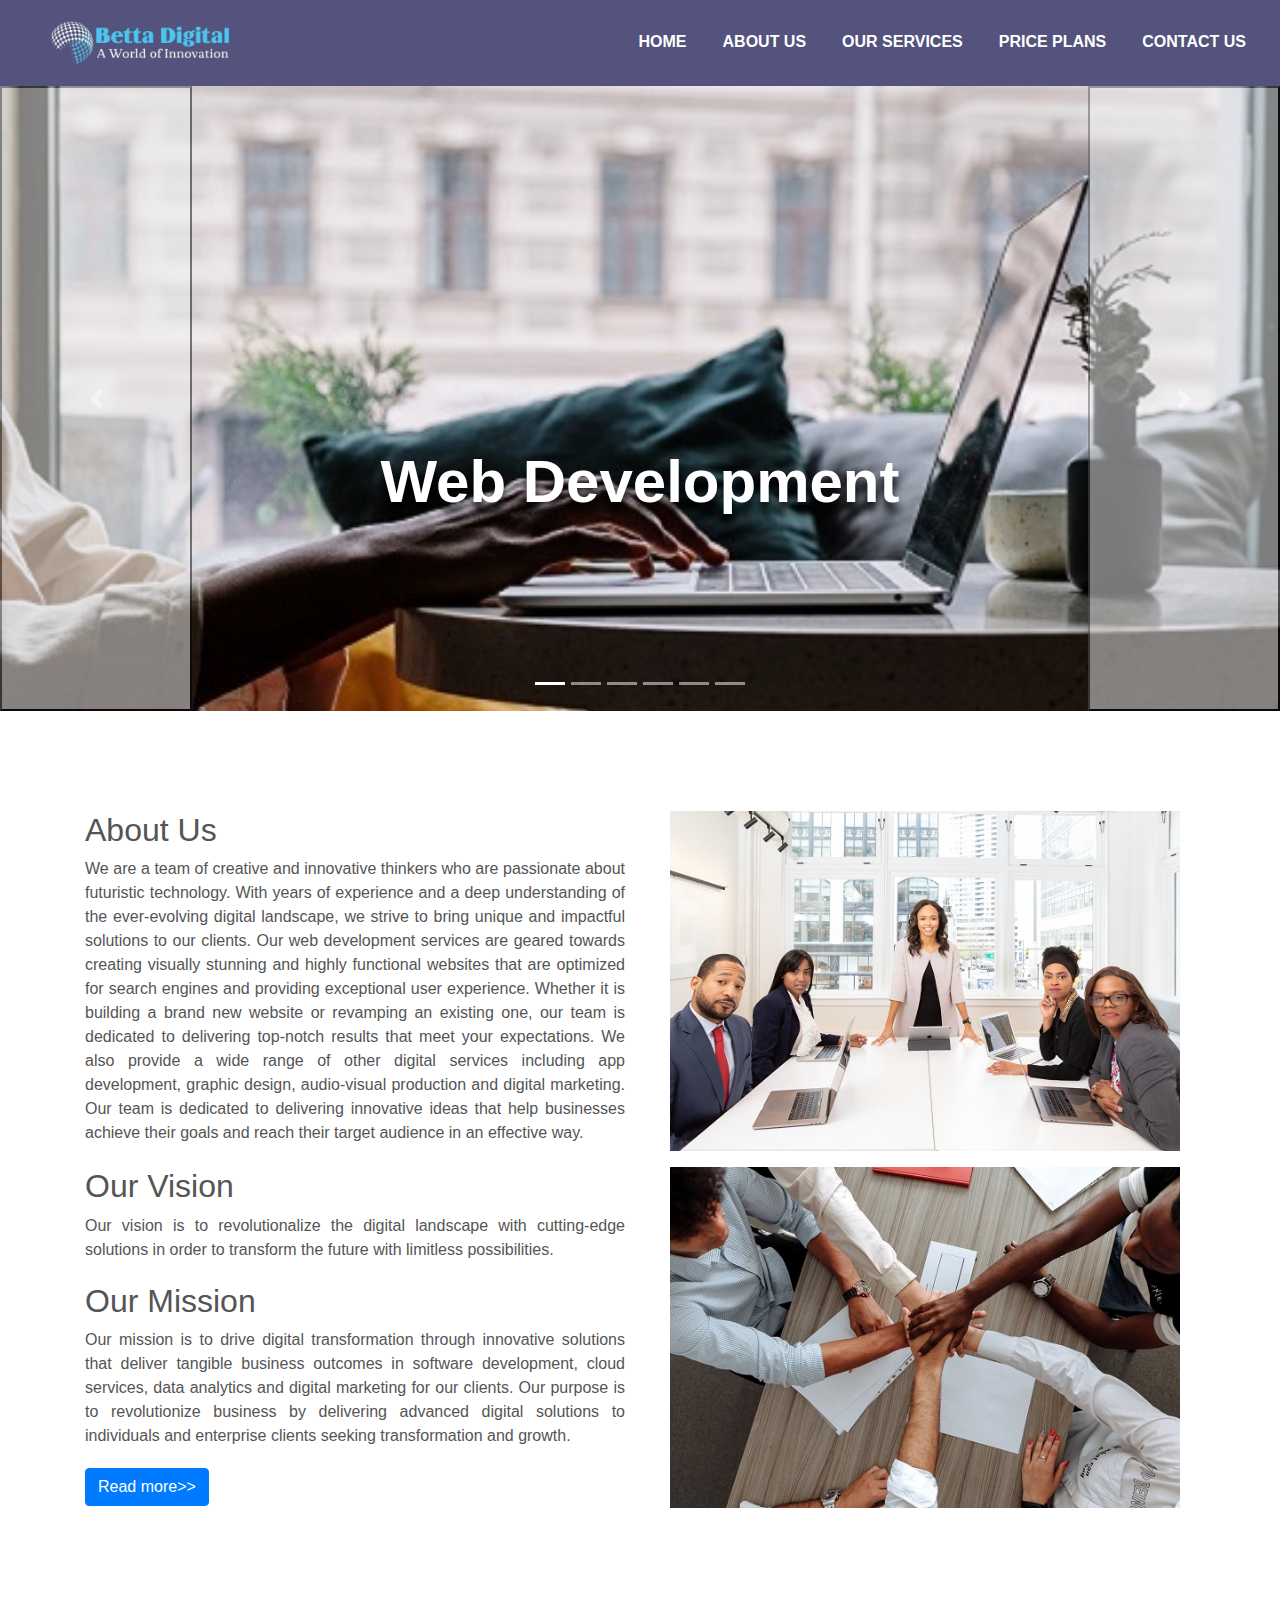
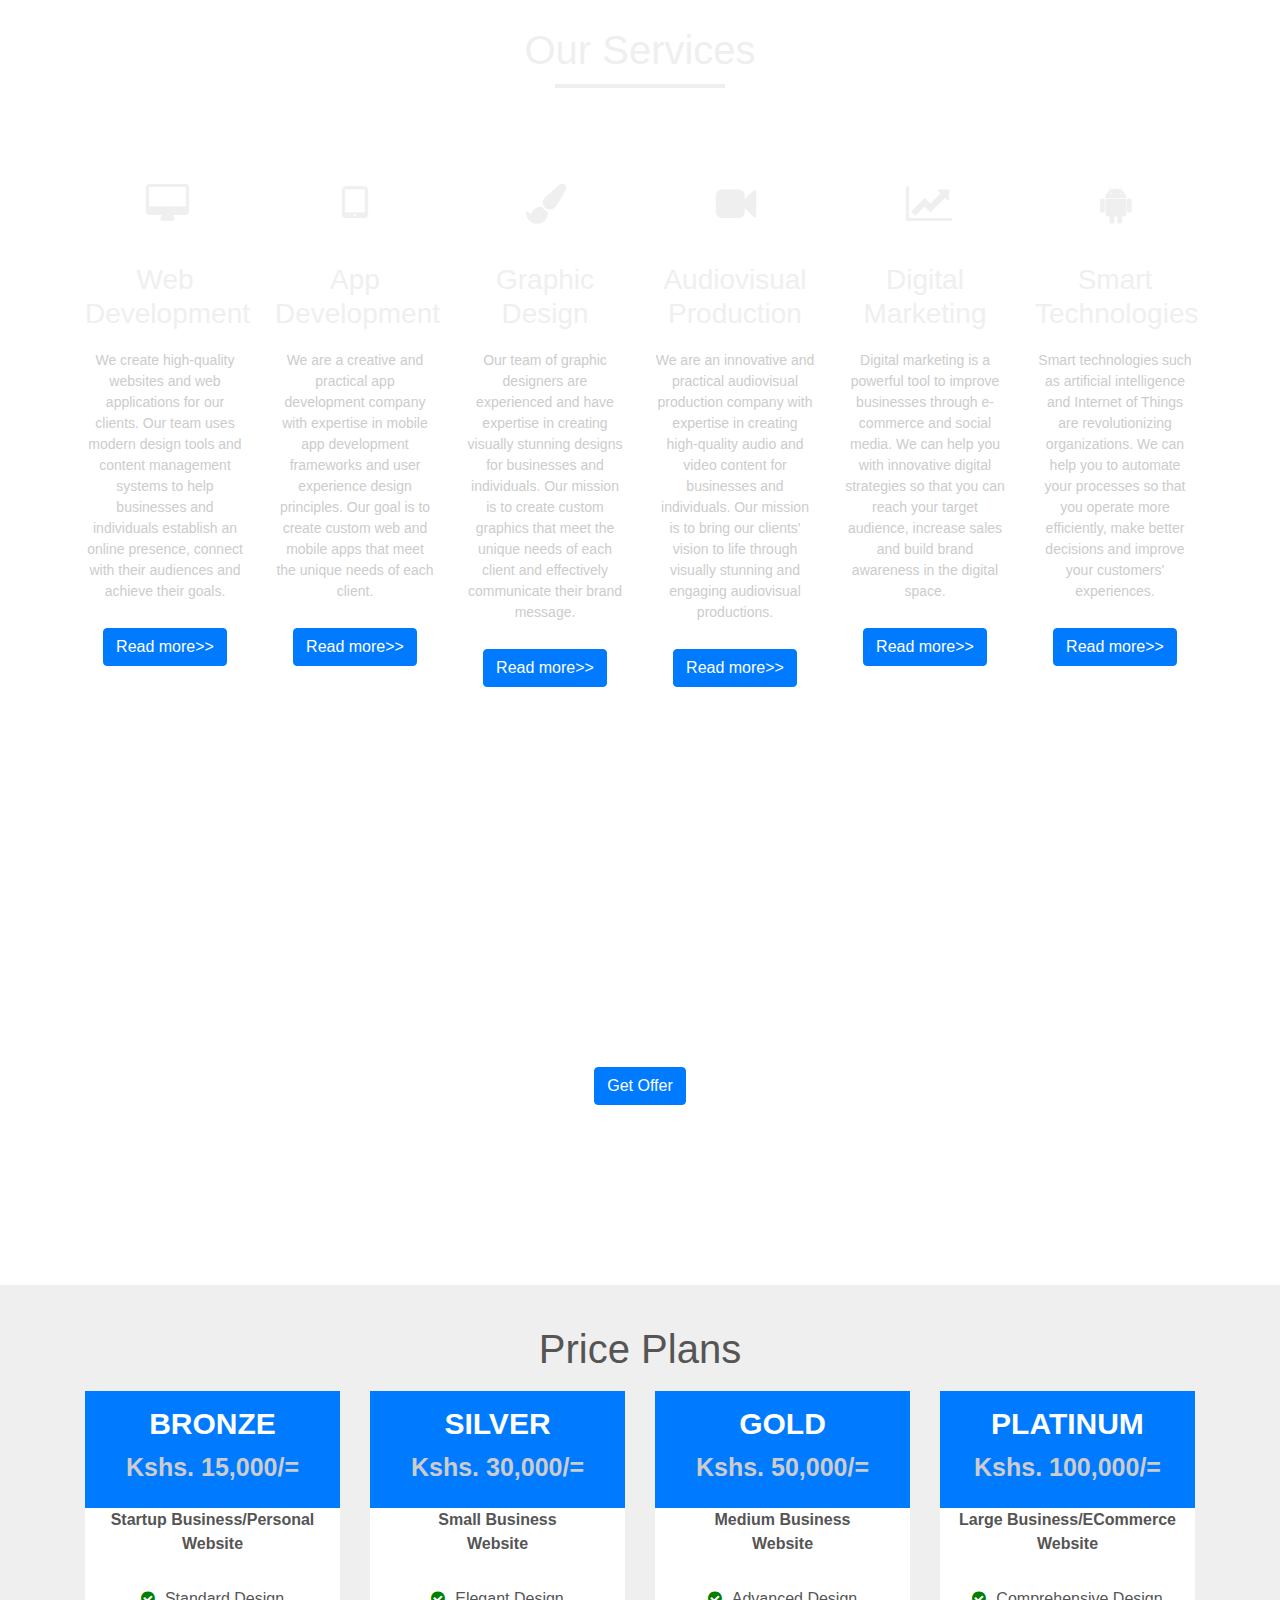
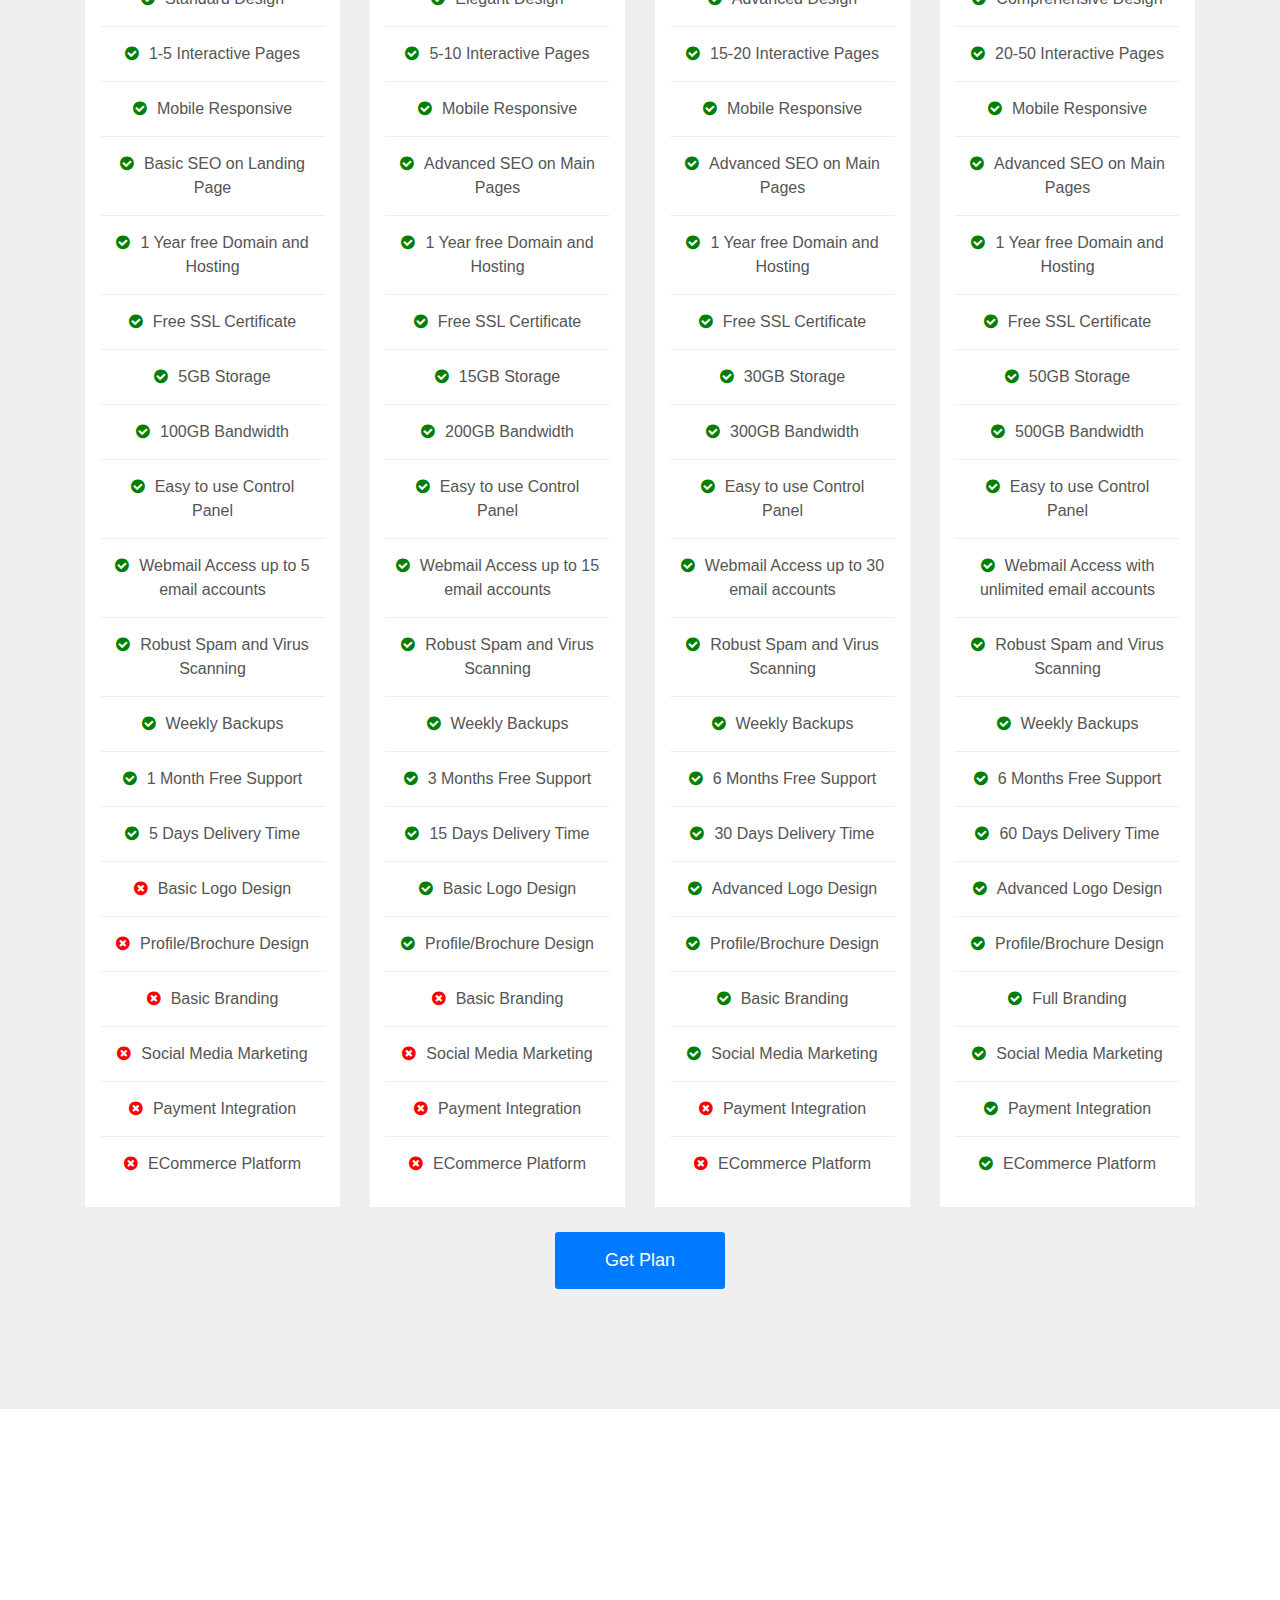
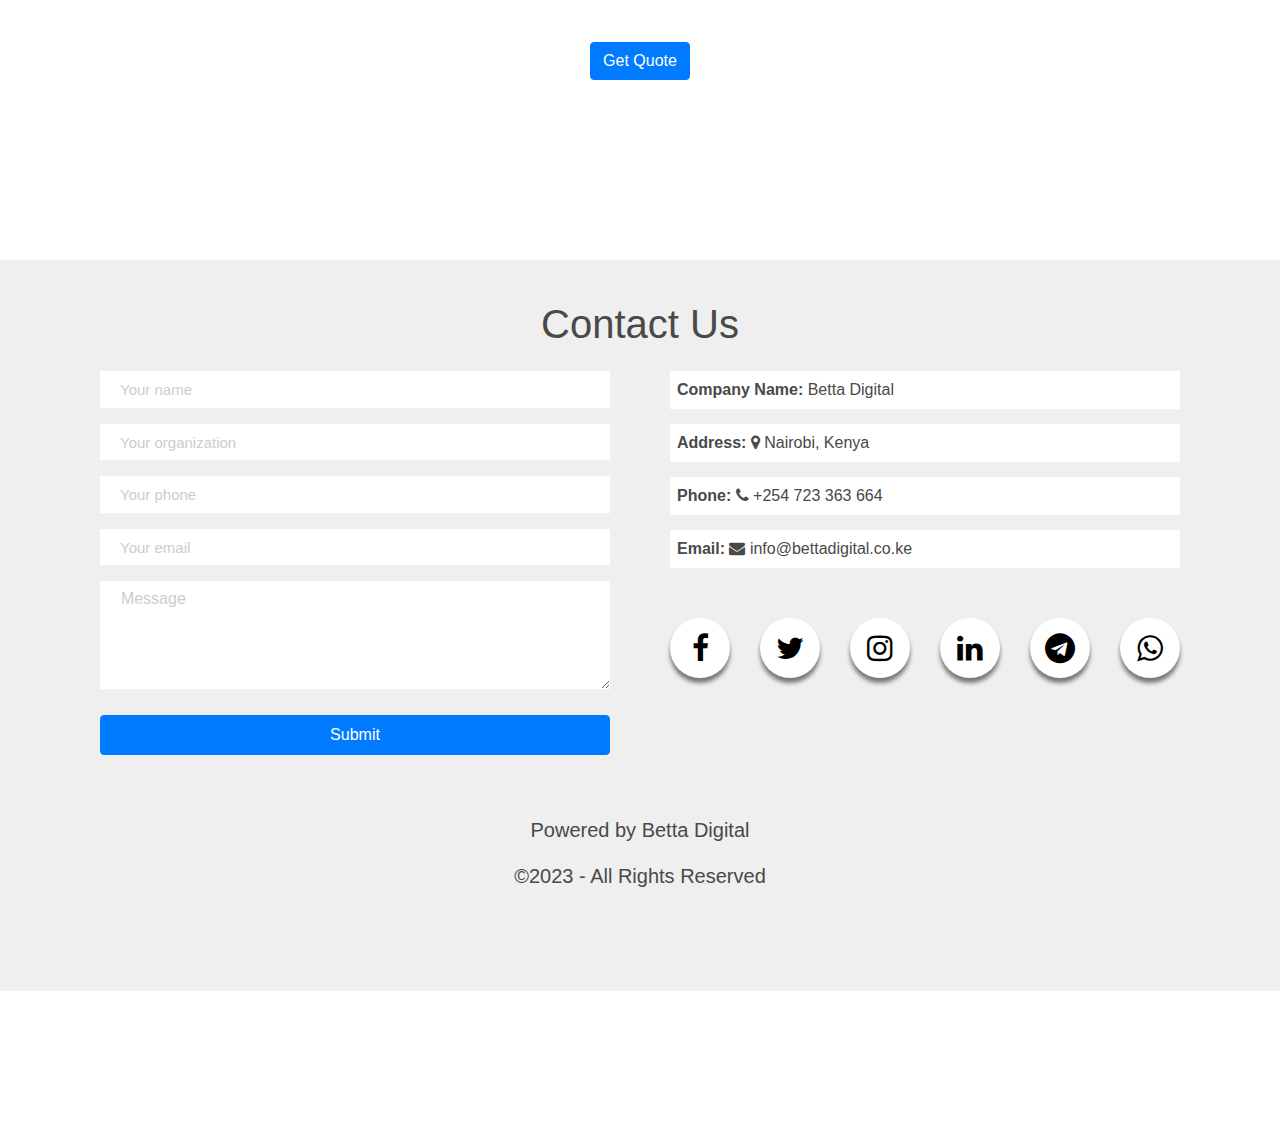
<file: index.html>
<html lang="en">
 <head>
  <title>Betta Digital</title>
     <link rel="stylesheet" href="style.css">
     <link rel="stylesheet" href="https://cdn.jsdelivr.net/npm/bootstrap@4.6.2/dist/css/bootstrap.min.css">
     <link rel="stylesheet" href="https://stackpath.bootstrapcdn.com/font-awesome/4.7.0/css/font-awesome.min.css">
     <script src="https://cdn.jsdelivr.net/npm/jquery@3.5.1/dist/jquery.slim.min.js"></script>
     <script src="https://cdn.jsdelivr.net/npm/popper.js@1.16.1/dist/umd/popper.min.js"></script>
     <script src="https://cdn.jsdelivr.net/npm/bootstrap@4.6.2/dist/js/bootstrap.min.js"></script>
 </head>
 <body>
  
 <!-----NavigationBar---->
<section id="nav-bar">
<nav class="navbar navbar-expand-lg navbar-light">
  <a class="navbar-brand" href="#"><img src="img/logo.png"></a>
  <button class="navbar-toggler" type="button" data-toggle="collapse" data-target="#navbarNav" aria-controls="navbarNav" aria-expanded="false" aria-label="Toggle navigation">
    <span class="navbar-toggler-icon"></span>
  </button>
  <div class="collapse navbar-collapse" id="navbarNav">
    <ul class="navbar-nav ml-auto">
      <li class="nav-item">
        <a class="nav-link" href="#top">HOME</a>
      </li>
      <li class="nav-item">
        <a class="nav-link" href="#about">ABOUT US</a>
      </li>
      <li class="nav-item">
        <a class="nav-link" href="#services">OUR SERVICES</a>
      </li>
      <li class="nav-item">
         <a class="nav-link" href="#price">PRICE PLANS</a>
       </li>
      <li class="nav-item">
         <a class="nav-link" href="#contact">CONTACT US</a>
       </li>
    </ul>
  </div>
</nav>
</section>


   <!-------Slider------->
   <div id="slider">
      <div id="headerSlider" class="carousel slide" data-ride="carousel">
         <ol class="carousel-indicators">
           <li data-target="#headerSlider" data-slide-to="0" class="active"></li>
           <li data-target="#headerSlider" data-slide-to="1"></li>
           <li data-target="#headerSlider" data-slide-to="2"></li>
           <li data-target="#headerSlider" data-slide-to="3"></li>
           <li data-target="#headerSlider" data-slide-to="4"></li>
           <li data-target="#headerSlider" data-slide-to="5"></li>
         </ol>
         <div class="carousel-inner">
           <div class="carousel-item carousel-image bg-img-1 active">
             <h5 class="carousel-caption">Web Development</h5>
           </div>
           <div class="carousel-item carousel-image bg-img-2">
             <h5 class="carousel-caption">App Development</h5>
           </div>
           <div class="carousel-item carousel-image bg-img-3">
             <h5 class="carousel-caption">Graphic Design</h5>
           </div>
           <div class="carousel-item carousel-image bg-img-4">
            <h5 class="carousel-caption">Audiovisual Production</h5>
          </div>
           <div class="carousel-item carousel-image bg-img-5">
            <h5 class="carousel-caption">Digital Marketing</h5>
          </div>
          <div class="carousel-item carousel-image bg-img-6">
            <h5 class="carousel-caption">Smart Technologies</h5>
          </div>
         </div>
         <button class="carousel-control-prev" type="button" data-target="#headerSlider" data-slide="prev">
           <span class="carousel-control-prev-icon" aria-hidden="true"></span>
           <span class="sr-only">Previous</span>
         </button>
         <button class="carousel-control-next" type="button" data-target="#headerSlider" data-slide="next">
           <span class="carousel-control-next-icon" aria-hidden="true"></span>
           <span class="sr-only">Next</span>
         </button>
    </div>
   </div>

    <!-------About Us------->
   <section id="about">
    <div class="container">
        <div class="row">
          <div class="col-md-6">
            <h2>About Us</h2>
                <div class="about-content">
                  We are a team of creative and innovative thinkers who are passionate about futuristic technology. With years of experience and a deep understanding of the ever-evolving digital landscape, we strive to bring unique and impactful solutions to our clients. Our web development services are geared towards creating visually stunning and highly functional websites that are optimized for search engines and providing exceptional user experience. Whether it is building a brand new website or revamping an existing one, our team is dedicated to delivering top-notch results that meet your expectations. We also provide a  wide range of other digital services including app development, graphic design, audio-visual production and digital marketing. Our team is dedicated to delivering innovative ideas that help businesses achieve their goals and reach their target audience in an effective way.
                </div>
                
          </div>
            <div class="col-md-6" about-image>
              <div class="clearfix">
                <div class="image-vision">
                <img src="img/about1.jpg" class="col-md-12 float-md-end mb-3 ms-md-3" alt="...">
                </div>
            </div>
            </div>
            
            <!-------Our Vision------->
            <div class="col-md-6">
              <h2>Our Vision</h2>
                  <div class="about-vision">Our vision is to revolutionalize the digital landscape with cutting-edge solutions in order to transform the future with limitless possibilities.
                  </div>
              <h2>Our Mission</h2>
                  <div class="about-mission">
                    Our mission is to drive digital transformation through innovative solutions that deliver tangible business outcomes in software development, cloud services, data analytics and digital marketing for our clients. Our purpose is to revolutionize business by delivering advanced digital solutions to individuals and enterprise clients seeking transformation and growth.
                  </div>
                  <button type="button" class="btn btn-primary"><a href="http://127.0.0.1:5500/about.html">Read more>></a>
                  </button>
                 
        </div>
        <div class="col-md-6">
          <div class="clearfix">
            <div class="image-vision">
            <img src="img/about2.jpg" class="col-md-12 float-md-end mb-3 ms-md-3" alt="...">
          </div>
          </div>
        </div>
        </div>
    </div>
       
      
     

    
    <!--------Services------->
    <section id="services">
      <div class="col-md-12">
      <div class="container">
        <h1>Our Services</h1>
        <div class="row services">
          <div class="col-md-2 text-center">
            <div class="icon">
              <i class="fa fa-desktop"></i> 
            </div>
            <h3>Web Development</h3>
            <p>We create high-quality websites and web applications for our clients. Our team uses modern design tools and content management systems to help businesses and individuals establish an online presence, connect with their audiences and achieve their goals.</p>
            <button type="button" class="btn btn-primary"><a href="http://127.0.0.1:5500/webdev.html">Read more>></a>
            </button>
          </div>
          <div class="col-md-2 text-center">
            <div class="icon">
              <i class="fa fa-tablet"></i>
            </div>
            <h3>App Development</h3>
            <p>We are a creative and practical app development company with expertise in mobile app development frameworks and user experience design principles. Our goal is to create custom web and mobile apps that meet the unique needs of each client.</p>
            <button type="button" class="btn btn-primary"><a href="appdev.html">Read more>></a>
            </button>
          </div>
          <div class="col-md-2 text-center">
            <div class="icon">
              <i class="fa fa-paint-brush"></i>
            </div>
            <h3>Graphic Design</h3>
            <p>Our team of graphic designers are experienced and have expertise in creating visually stunning designs for businesses and individuals. Our mission is to create custom graphics that meet the unique needs of each client and effectively communicate their brand message.</p>
            <button type="button" class="btn btn-primary"><a href="graphics.html">Read more>></a>
            </button>
          </div>
          <div class="col-md-2 text-center">
            <div class="icon">
              <i class="fa fa-video-camera"></i>
            </div>
            <h3>Audiovisual Production</h3>
            <p>We are an innovative and practical audiovisual production company with expertise in creating high-quality audio and video content for businesses and individuals. Our mission is to bring our clients' vision to life through visually stunning and engaging audiovisual productions.</p>
            <button type="button" class="btn btn-primary"><a href="audiovis.html">Read more>></a>
            </button>
          </div>
          <div class="col-md-2 text-center">
            <div class="icon">
              <i class="fa fa-line-chart"></i>
            </div>
            <h3>Digital Marketing</h3>
            <p>Digital marketing is a powerful tool to improve businesses through e-commerce and social media. We can help you with innovative digital strategies so that you can reach your target audience, increase sales and build brand awareness in the digital space.</p>
            <button type="button" class="btn btn-primary"><a href="digimart.html">Read more>></a>
            </button>
          </div>
          <div class="col-md-2 text-center">
            <div class="icon">
              <i class="fa fa-android"></i>
            </div>
            <h3>Smart Technologies</h3>
            <p>Smart technologies such as artificial intelligence and Internet of Things are revolutionizing organizations. We can help you to automate your processes so that you operate more efficiently, make better decisions and improve your customers' experiences.</p>
            <button type="button" class="btn btn-primary"><a href="smartech.html">Read more>></a>
            </button>
          </div>
        </div>
      </div>
    </div>
    </section>

      <!----------Promo---------->
      <section id="promo">
        <div class="container">
            <p>Introductory Offer of 10% Discount on Purchase of our Website Plans. Valid until end of May 2023!</p>
            <a href="#" class="btn btn-primary">Get Offer</a>
        </div>
      </section>

      <!----------Price Plans---------->
      <section id="price">
      <div class="container">
          <h1>Price Plans</h1>
          <div class="row">
              <div class="col-md-3">
                <div class="single-price">
                  <div class="price-head">
                    <h2>Bronze</h2>
                    <p>Kshs. 15,000/=</p>
                  </div>
                  <p><b>Startup Business/Personal Website</b></p>
                  <div class="price-content">
                      <ul>
                        <li><i class="fa fa-check-circle"></i>Standard Design</li>
                        <li><i class="fa fa-check-circle"></i>1-5 Interactive Pages</li>
                        <li><i class="fa fa-check-circle"></i>Mobile Responsive</li>
                        <li><i class="fa fa-check-circle"></i>Basic SEO on Landing Page</li>
                        <li><i class="fa fa-check-circle"></i>1 Year free Domain and Hosting</li>
                        <li><i class="fa fa-check-circle"></i>Free SSL Certificate</li>
                        <li><i class="fa fa-check-circle"></i>5GB Storage</li>
                        <li><i class="fa fa-check-circle"></i>100GB Bandwidth</li>
                        <li><i class="fa fa-check-circle"></i>Easy to use Control Panel</li>
                        <li><i class="fa fa-check-circle"></i>Webmail Access up to 5 email accounts</li>
                        <li><i class="fa fa-check-circle"></i>Robust Spam and Virus Scanning</li>
                        <li><i class="fa fa-check-circle"></i>Weekly Backups</li>
                        <li><i class="fa fa-check-circle"></i>1 Month Free Support</li>
                        <li><i class="fa fa-check-circle"></i>5 Days Delivery Time</li>
                        <li><i class="fa fa-times-circle"></i>Basic Logo Design</li>
                        <li><i class="fa fa-times-circle"></i>Profile/Brochure Design</li>
                        <li><i class="fa fa-times-circle"></i>Basic Branding</li>
                        <li><i class="fa fa-times-circle"></i>Social Media Marketing</li>
                        <li><i class="fa fa-times-circle"></i>Payment Integration</li>
                        <li><i class="fa fa-times-circle"></i>ECommerce Platform</li>
                      </ul>
                  </div>
                  
                </div>
              </div>
              <div class="col-md-3">
                <div class="single-price">
                  <div class="price-head">
                    <h2>Silver</h2>
                    <p>Kshs. 30,000/=</p>
                  </div>
                  <p><b>Small Business <br>Website</b></p>
                  <div class="price-content">
                      <ul>
                        <li><i class="fa fa-check-circle"></i>Elegant Design</li>
                        <li><i class="fa fa-check-circle"></i>5-10 Interactive Pages</li>
                        <li><i class="fa fa-check-circle"></i>Mobile Responsive</li>
                        <li><i class="fa fa-check-circle"></i>Advanced SEO on Main Pages</li>
                        <li><i class="fa fa-check-circle"></i>1 Year free Domain and Hosting</li>
                        <li><i class="fa fa-check-circle"></i>Free SSL Certificate</li>
                        <li><i class="fa fa-check-circle"></i>15GB Storage</li>
                        <li><i class="fa fa-check-circle"></i>200GB Bandwidth</li>
                        <li><i class="fa fa-check-circle"></i>Easy to use Control Panel</li>
                        <li><i class="fa fa-check-circle"></i>Webmail Access up to 15 email accounts</li>
                        <li><i class="fa fa-check-circle"></i>Robust Spam and Virus Scanning</li>
                        <li><i class="fa fa-check-circle"></i>Weekly Backups</li>
                        <li><i class="fa fa-check-circle"></i>3 Months Free Support</li>
                        <li><i class="fa fa-check-circle"></i>15 Days Delivery Time</li>
                        <li><i class="fa fa-check-circle"></i>Basic Logo Design</li>
                        <li><i class="fa fa-check-circle"></i>Profile/Brochure Design</li>
                        <li><i class="fa fa-times-circle"></i>Basic Branding</li>
                        <li><i class="fa fa-times-circle"></i>Social Media Marketing</li>
                        <li><i class="fa fa-times-circle"></i>Payment Integration</li>
                        <li><i class="fa fa-times-circle"></i>ECommerce Platform</li>
                      </ul>
                  </div>
                  
                </div>
              </div>
              <div class="col-md-3">
                <div class="single-price">
                  <div class="price-head">
                    <h2>Gold</h2>
                    <p>Kshs. 50,000/=</p>
                  </div>
                  <p><b>Medium Business <br>Website</b></p>
                  <div class="price-content">
                      <ul>
                        <li><i class="fa fa-check-circle"></i>Advanced Design</li>
                        <li><i class="fa fa-check-circle"></i>15-20 Interactive Pages</li>
                        <li><i class="fa fa-check-circle"></i>Mobile Responsive</li>
                        <li><i class="fa fa-check-circle"></i>Advanced SEO on Main Pages</li>
                        <li><i class="fa fa-check-circle"></i>1 Year free Domain and Hosting</li>
                        <li><i class="fa fa-check-circle"></i>Free SSL Certificate</li>
                        <li><i class="fa fa-check-circle"></i>30GB Storage</li>
                        <li><i class="fa fa-check-circle"></i>300GB Bandwidth</li>
                        <li><i class="fa fa-check-circle"></i>Easy to use Control Panel</li>
                        <li><i class="fa fa-check-circle"></i>Webmail Access up to 30 email accounts</li>
                        <li><i class="fa fa-check-circle"></i>Robust Spam and Virus Scanning</li>
                        <li><i class="fa fa-check-circle"></i>Weekly Backups</li>
                        <li><i class="fa fa-check-circle"></i>6 Months Free Support</li>
                        <li><i class="fa fa-check-circle"></i>30 Days Delivery Time</li>
                        <li><i class="fa fa-check-circle"></i>Advanced Logo Design</li>
                        <li><i class="fa fa-check-circle"></i>Profile/Brochure Design</li>
                        <li><i class="fa fa-check-circle"></i>Basic Branding</li>
                        <li><i class="fa fa-check-circle"></i>Social Media Marketing</li>
                        <li><i class="fa fa-times-circle"></i>Payment Integration</li>
                        <li><i class="fa fa-times-circle"></i>ECommerce Platform</li>
                      </ul>
                  </div>
                  
                </div>
              </div>
              <div class="col-md-3">
                <div class="single-price">
                  <div class="price-head">
                    <h2>Platinum</h2>
                    <p>Kshs. 100,000/=</p>
                  </div>
                  <p><b>Large Business/ECommerce <br>Website</b></p>
                  <div class="price-content">
                      <ul>
                        <li><i class="fa fa-check-circle"></i>Comprehensive Design</li>
                        <li><i class="fa fa-check-circle"></i>20-50 Interactive Pages</li>
                        <li><i class="fa fa-check-circle"></i>Mobile Responsive</li>
                        <li><i class="fa fa-check-circle"></i>Advanced SEO on Main Pages</li>
                        <li><i class="fa fa-check-circle"></i>1 Year free Domain and Hosting</li>
                        <li><i class="fa fa-check-circle"></i>Free SSL Certificate</li>
                        <li><i class="fa fa-check-circle"></i>50GB Storage</li>
                        <li><i class="fa fa-check-circle"></i>500GB Bandwidth</li>
                        <li><i class="fa fa-check-circle"></i>Easy to use Control Panel</li>
                        <li><i class="fa fa-check-circle"></i>Webmail Access with unlimited email accounts</li>
                        <li><i class="fa fa-check-circle"></i>Robust Spam and Virus Scanning</li>
                        <li><i class="fa fa-check-circle"></i>Weekly Backups</li>
                        <li><i class="fa fa-check-circle"></i>6 Months Free Support</li>
                        <li><i class="fa fa-check-circle"></i>60 Days Delivery Time</li>
                        <li><i class="fa fa-check-circle"></i>Advanced Logo Design</li>
                        <li><i class="fa fa-check-circle"></i>Profile/Brochure Design</li>
                        <li><i class="fa fa-check-circle"></i>Full Branding</li>
                        <li><i class="fa fa-check-circle"></i>Social Media Marketing</li>
                        <li><i class="fa fa-check-circle"></i>Payment Integration</li>
                        <li><i class="fa fa-check-circle"></i>ECommerce Platform</li>
                      </ul>
                  </div>
                  
                </div>
              </div>
              <div class="price-button">
                <button id="modal-open">Get Plan</button>
              </div>
          </div>

          <!----------Get Plan Modal---------->
                    <div id="contact-modal" class="modal">
                      <div id="modal-content">
                        <div id="modal-header">
                          <span class="close-modal">&times;</span>
                          <h2>ORDER WEBSITE PLAN</h2>
                        </div>
                        <div id="modal-body">
                          <h3>Enter your details below</h3>
                          <form>
                            <div class="form-group">
                              <select id="priceplan">
                                <option selected disabled>Select Price Plan</option>
                                <option value="bronze">BRONZE</option>
                                <option value="silver">SILVER</option>
                                <option value="gold">GOLD</option>
                                <option value="platinum">PLATINUM</option>
                              </select>
                            </div>

                            <div class="form-group">
                              <input type="text" placeholder="Your name" required>
                            </div>
                         
                            <div class="form-group">
                              <input type="text" placeholder="Your organization" required>
                            </div>
                          
                            <div class="form-group">
                              <input type="number" placeholder="Your phone" required>
                            </div>
                          
                            <div class="form-group">
                              <input type="email" placeholder="Your email" required>
                            </div>
                                                     
                            <div class="form-group">
                              <textarea placeholder="Brief description of your project" required></textarea>
                            </div>

                            <input type="submit" value="Submit Order">
                          </form>
                        </div>
                      </div>
                    </div>
      </div>
      </section>
      
      <section id="other-services">
        <div class="container">
            <p>Get Quote for Other Services</p>
            <a href="#" class="btn btn-primary">Get Quote</a>
        </div>
      </section>

    <!-----------Contact Us---------->
    <section id="contact">
    <div class="container">
      <h1>Contact Us</h1>
      <div class="row">
        <div class="col-md-6">
          <form class="contact-form">
            <div class="form-group">
              <input type="text" class="form-control" placeholder="Your name" required>
            </div>
            <div class="form-group">
              <input type="text" class="form-control" placeholder="Your organization" required>
            </div>
            <div class="form-group">
              <input type="tel" class="form-control" placeholder="Your phone" required>
            </div>
            <div class="form-group">
              <input type="email" class="form-control" placeholder="Your email" required>
            </div>
            <div class="form-group">
              <textarea class="form-control" rows="4" placeholder="  Message" required></textarea>
            </div>
            <button type="submit" class="btn btn-primary">Submit</button>
          </form>
        </div>
        <div class="col-md-6 contact-info">
          <div class="follow"><b>Company Name:</b> Betta Digital</div>
          <div class="follow"><b>Address:</b> <i class="fa fa-map-marker"></i> Nairobi, Kenya</div>
          <div class="follow"><b>Phone:</b> <i class="fa fa-phone"></i> +254 723 363 664</div>
          <div class="follow"><b>Email:</b> <i class="fa fa-envelope"></i> info@bettadigital.co.ke</div>
          <div class="social-menu">
            <ul>
              <li><a href="#"><i class="fa fa-facebook"></i></a></li>
              <li><a href="#"><i class="fa fa-twitter"></i></a></li>
              <li><a href="#"><i class="fa fa-instagram"></i></a></li>
              <li><a href="#"><i class="fa fa-linkedin"></i></a></li>
              <li><a href="#"><i class="fa fa-telegram"></i></a></li>
              <li><a href="#"><i class="fa fa-whatsapp"></i></a></li>
            </ul>
          </div>
        </div>

        <!----------Footer------------>
        <section class="footer">
          <p>Powered by Betta Digital</p> ©2023 - All Rights Reserved 
        </section>
        </div>
    </div>

  </div>
      </div>
    </div>
  </section>
  <!---------Footer End------->
  <script src="js/smooth-scroll.js"></script>
  <script>
    var scroll = new SmoothScroll('a[href*="#"]');
  </script>
   <script src="main.js">
  </script>

        
 </body>
 </html>
</file>
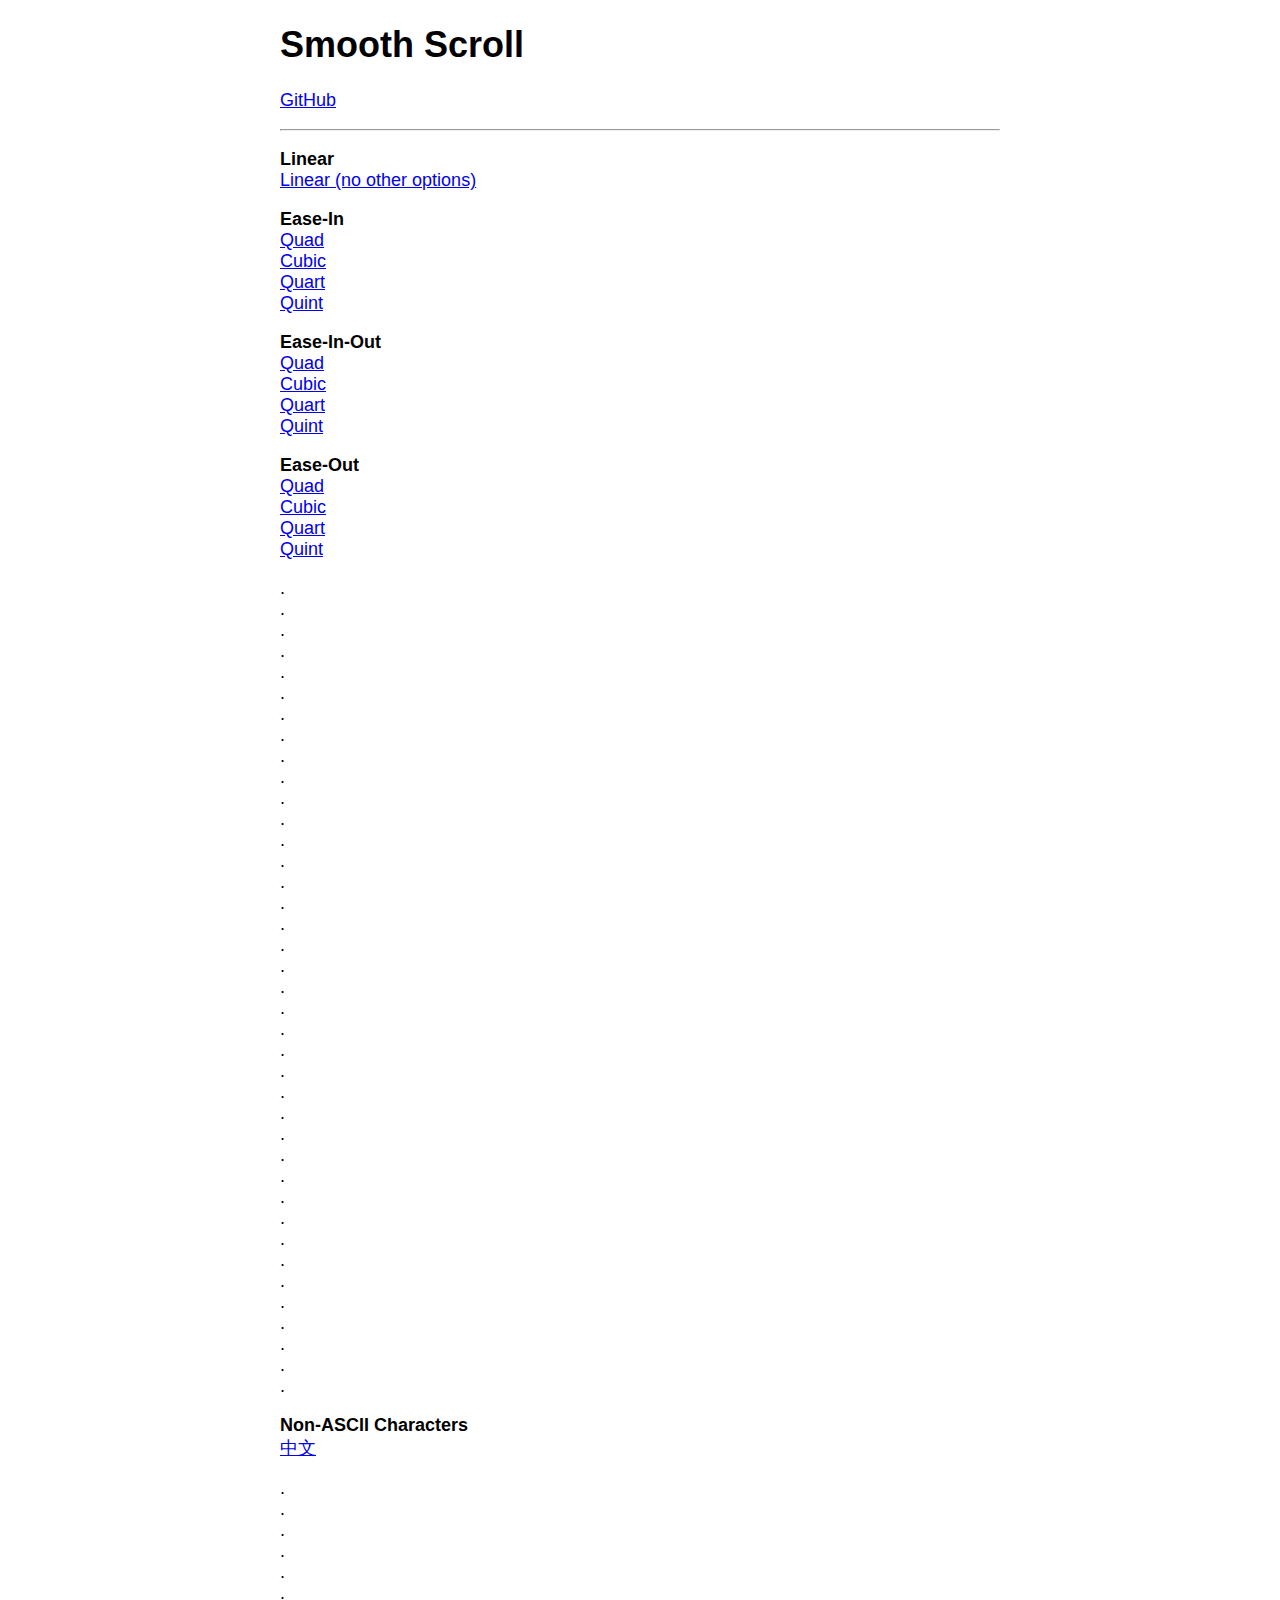
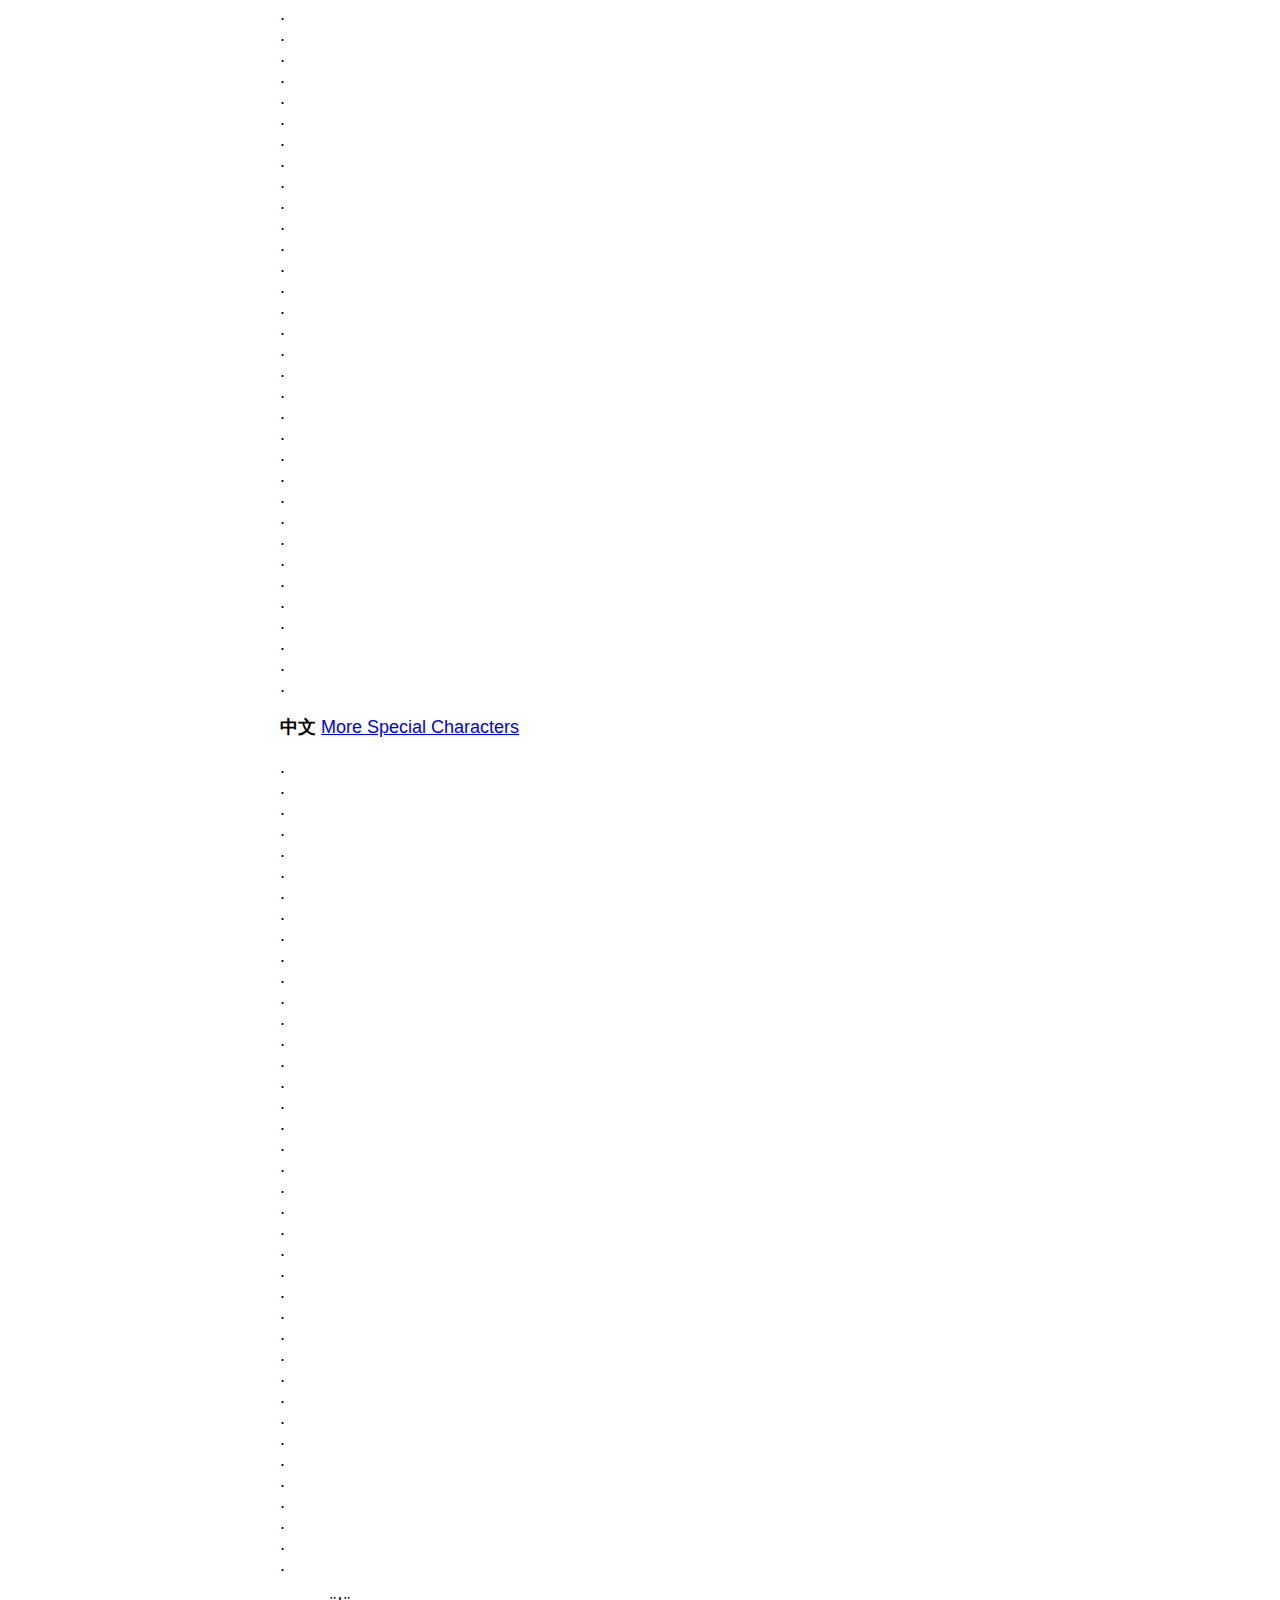
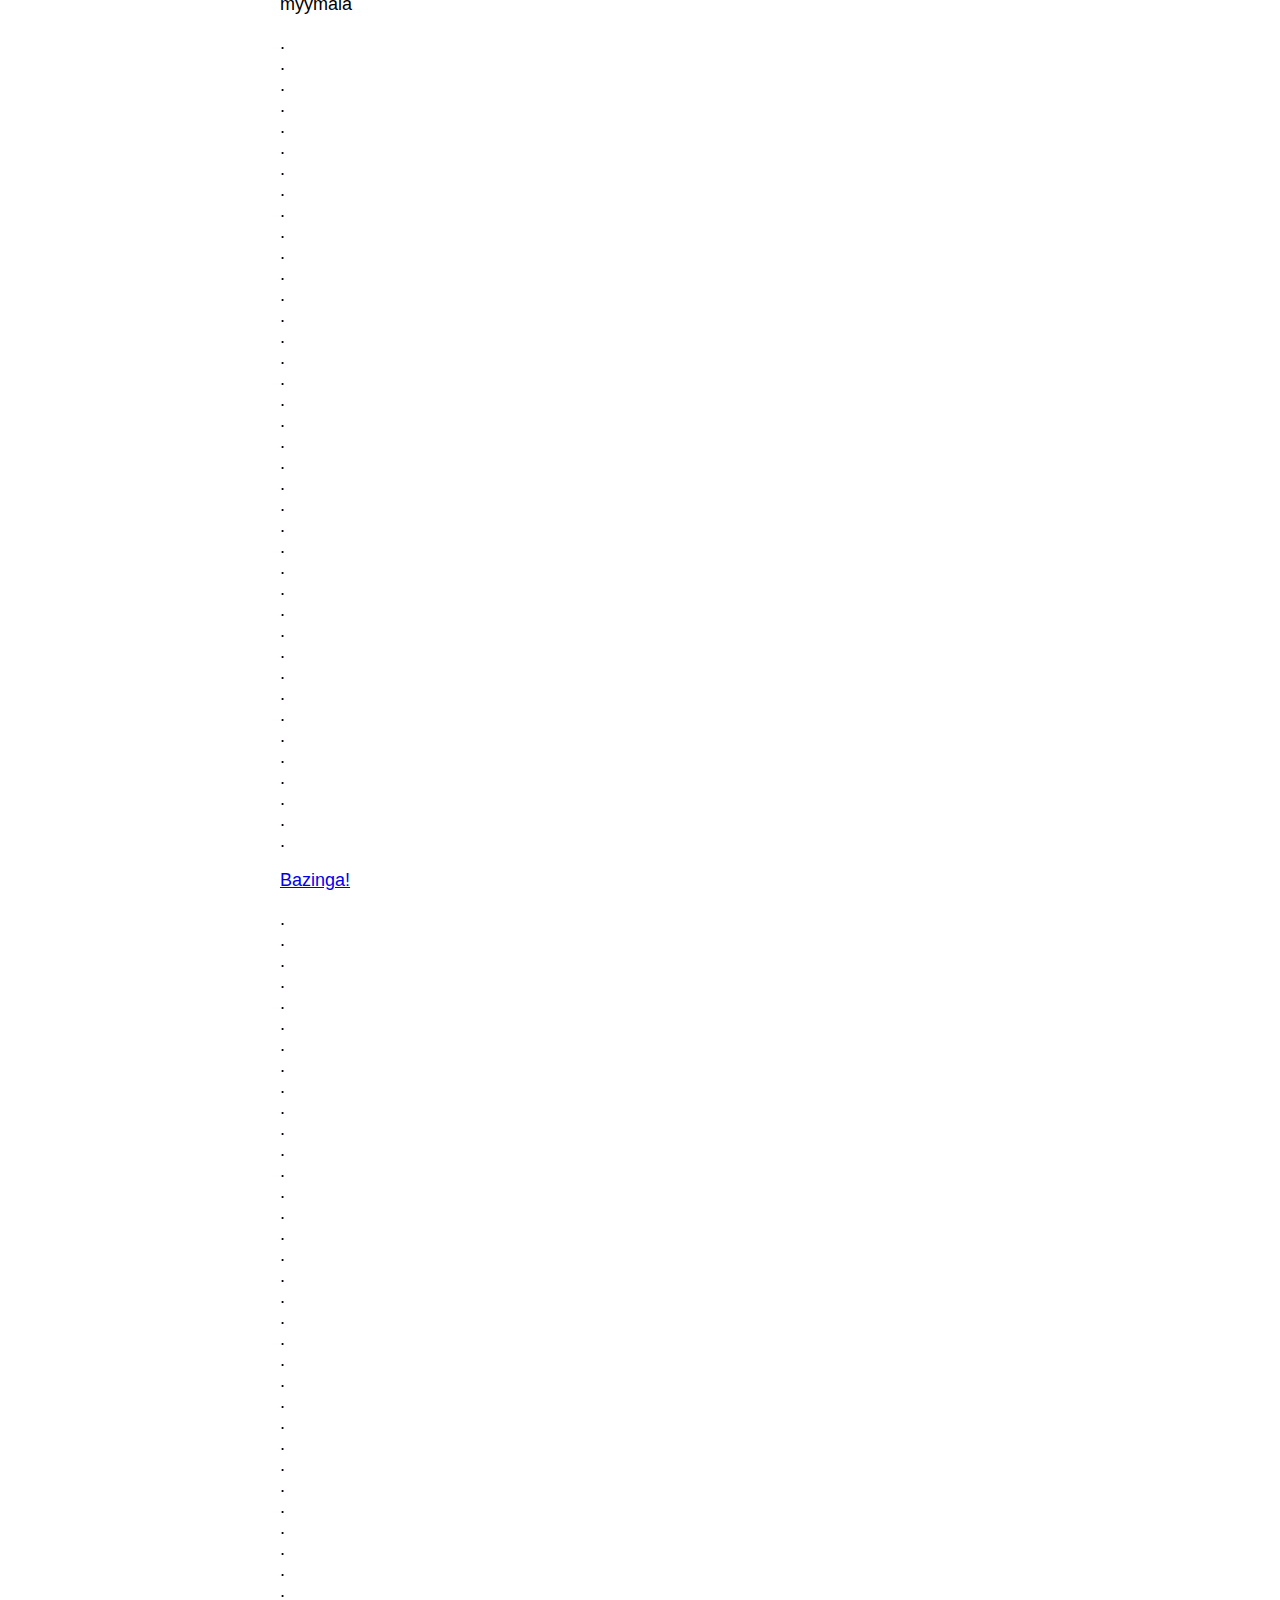
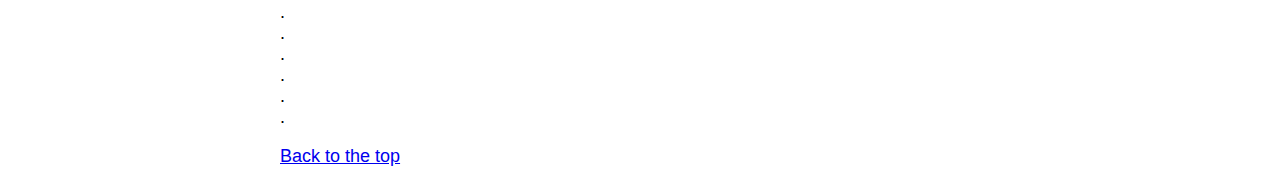
<file: smooth-scroll-master/index.html>
<!DOCTYPE html>
<html lang="en">

	<head>
		<meta charset="utf-8">
		<title>Smooth Scroll</title>
		<meta name="viewport" content="width=device-width, initial-scale=1.0">

		<!-- stylesheets -->
		<style type="text/css">
			body {
				font-family: -apple-system, BlinkMacSystemFont, "Segoe UI", "Roboto", "Oxygen", "Ubuntu", "Cantarell", "Fira Sans", "Droid Sans", "Helvetica Neue", sans-serif;
				font-size: 112.5%;
				margin-left: auto;
				margin-right: auto;
				max-width: 40em;
				width: 88%;
			}
		</style>
	</head>

	<body>

		<main id="top">

			<nav>
				<h1>Smooth Scroll</h1>
				<p><a href="https://github.com/cferdinandi/smooth-scroll">GitHub</a></p>
				<hr>
			</nav>

			<section>
				<p>
				    <strong>Linear</strong><br>
				    <a data-easing="linear" href="#bazinga">Linear (no other options)</a><br>
				</p>

				<p>
				    <strong>Ease-In</strong><br>
				    <a data-easing="easeInQuad" href="#bazinga">Quad</a><br>
				    <a data-easing="easeInCubic" href="#bazinga">Cubic</a><br>
				    <a data-easing="easeInQuart" href="#bazinga">Quart</a><br>
				    <a data-easing="easeInQuint" href="#bazinga">Quint</a>
				</p>

				<p>
				    <strong>Ease-In-Out</strong><br>
				    <a data-easing="easeInOutQuad" href="#bazinga">Quad</a><br>
				    <a data-easing="easeInOutCubic" href="#bazinga">Cubic</a><br>
				    <a data-easing="easeInOutQuart" href="#bazinga">Quart</a><br>
				    <a data-easing="easeInOutQuint" href="#bazinga">Quint</a>
				</p>

				<p>
				    <strong>Ease-Out</strong><br>
				    <a data-easing="easeOutQuad" href="#bazinga">Quad</a><br>
				    <a data-easing="easeOutCubic" href="#bazinga">Cubic</a><br>
				    <a data-easing="easeOutQuart" href="#bazinga">Quart</a><br>
				    <a data-easing="easeOutQuint" href="#bazinga">Quint</a>
				</p>

				<p>
				    .<br>.<br>.<br>.<br>.<br>.<br>.<br>.<br>.<br>.<br>.<br>.<br>.<br>
				    .<br>.<br>.<br>.<br>.<br>.<br>.<br>.<br>.<br>.<br>.<br>.<br>.<br>
				    .<br>.<br>.<br>.<br>.<br>.<br>.<br>.<br>.<br>.<br>.<br>.<br>.
				</p>

				<p>
				    <strong>Non-ASCII Characters</strong><br>
				    <a href="#中文">中文</a>
				</p>

				<p>
				    .<br>.<br>.<br>.<br>.<br>.<br>.<br>.<br>.<br>.<br>.<br>.<br>.<br>
				    .<br>.<br>.<br>.<br>.<br>.<br>.<br>.<br>.<br>.<br>.<br>.<br>.<br>
				    .<br>.<br>.<br>.<br>.<br>.<br>.<br>.<br>.<br>.<br>.<br>.<br>.
				</p>

				<p id="中文">
					<strong>中文</strong>
					<a href="#myymälä">More Special Characters</a>
				</p>

				<p>
				    .<br>.<br>.<br>.<br>.<br>.<br>.<br>.<br>.<br>.<br>.<br>.<br>.<br>
				    .<br>.<br>.<br>.<br>.<br>.<br>.<br>.<br>.<br>.<br>.<br>.<br>.<br>
				    .<br>.<br>.<br>.<br>.<br>.<br>.<br>.<br>.<br>.<br>.<br>.<br>.
				</p>

				<p id="myymälä">myymälä</p>

				<p>
				    .<br>.<br>.<br>.<br>.<br>.<br>.<br>.<br>.<br>.<br>.<br>.<br>.<br>
				    .<br>.<br>.<br>.<br>.<br>.<br>.<br>.<br>.<br>.<br>.<br>.<br>.<br>
				    .<br>.<br>.<br>.<br>.<br>.<br>.<br>.<br>.<br>.<br>.<br>.<br>.
				</p>

				<p id="bazinga"><a href="#1@#%^-bottom">Bazinga!</a></p>

				<p>
				    .<br>.<br>.<br>.<br>.<br>.<br>.<br>.<br>.<br>.<br>.<br>.<br>.<br>
				    .<br>.<br>.<br>.<br>.<br>.<br>.<br>.<br>.<br>.<br>.<br>.<br>.<br>
				    .<br>.<br>.<br>.<br>.<br>.<br>.<br>.<br>.<br>.<br>.<br>.<br>.
				</p>

				<p id="1@#%^-bottom"><a href="#top">Back to the top</a></p>
			</section>
		</main>

		<!-- Javascript -->
		<script src="dist/smooth-scroll.polyfills.js"></script>
		<script>

			// Instantiate Scrolls
			var scroll = new SmoothScroll('a[href*="#"]:not([data-easing])');

			if (document.querySelector('[data-easing]')) {
				var linear = new SmoothScroll('[data-easing="linear"]', {easing: 'linear'});

				var easeInQuad = new SmoothScroll('[data-easing="easeInQuad"]', {easing: 'easeInQuad'});
				var easeInCubic = new SmoothScroll('[data-easing="easeInCubic"]', {easing: 'easeInCubic'});
				var easeInQuart = new SmoothScroll('[data-easing="easeInQuart"]', {easing: 'easeInQuart'});
				var easeInQuint = new SmoothScroll('[data-easing="easeInQuint"]', {easing: 'easeInQuint'});

				var easeInOutQuad = new SmoothScroll('[data-easing="easeInOutQuad"]', {easing: 'easeInOutQuad'});
				var easeInOutCubic = new SmoothScroll('[data-easing="easeInOutCubic"]', {easing: 'easeInOutCubic'});
				var easeInOutQuart = new SmoothScroll('[data-easing="easeInOutQuart"]', {easing: 'easeInOutQuart'});
				var easeInOutQuint = new SmoothScroll('[data-easing="easeInOutQuint"]', {easing: 'easeInOutQuint'});

				var easeOutQuad = new SmoothScroll('[data-easing="easeOutQuad"]', {easing: 'easeOutQuad'});
				var easeOutCubic = new SmoothScroll('[data-easing="easeOutCubic"]', {easing: 'easeOutCubic'});
				var easeOutQuart = new SmoothScroll('[data-easing="easeOutQuart"]', {easing: 'easeOutQuart'});
				var easeOutQuint = new SmoothScroll('[data-easing="easeOutQuint"]', {easing: 'easeOutQuint'});
			}

			// // Log scroll events
			// var logScrollEvent = function (event) {
			// 	console.log('type:', event.type);
			// 	console.log('anchor:', event.detail.anchor);
			// 	console.log('toggle:', event.detail.toggle);
			// };
			// document.addEventListener('scrollStart', logScrollEvent, false);
			// document.addEventListener('scrollStop', logScrollEvent, false);
			// document.addEventListener('scrollCancel', logScrollEvent, false);
		</script>


	</body>
</html>
</file>
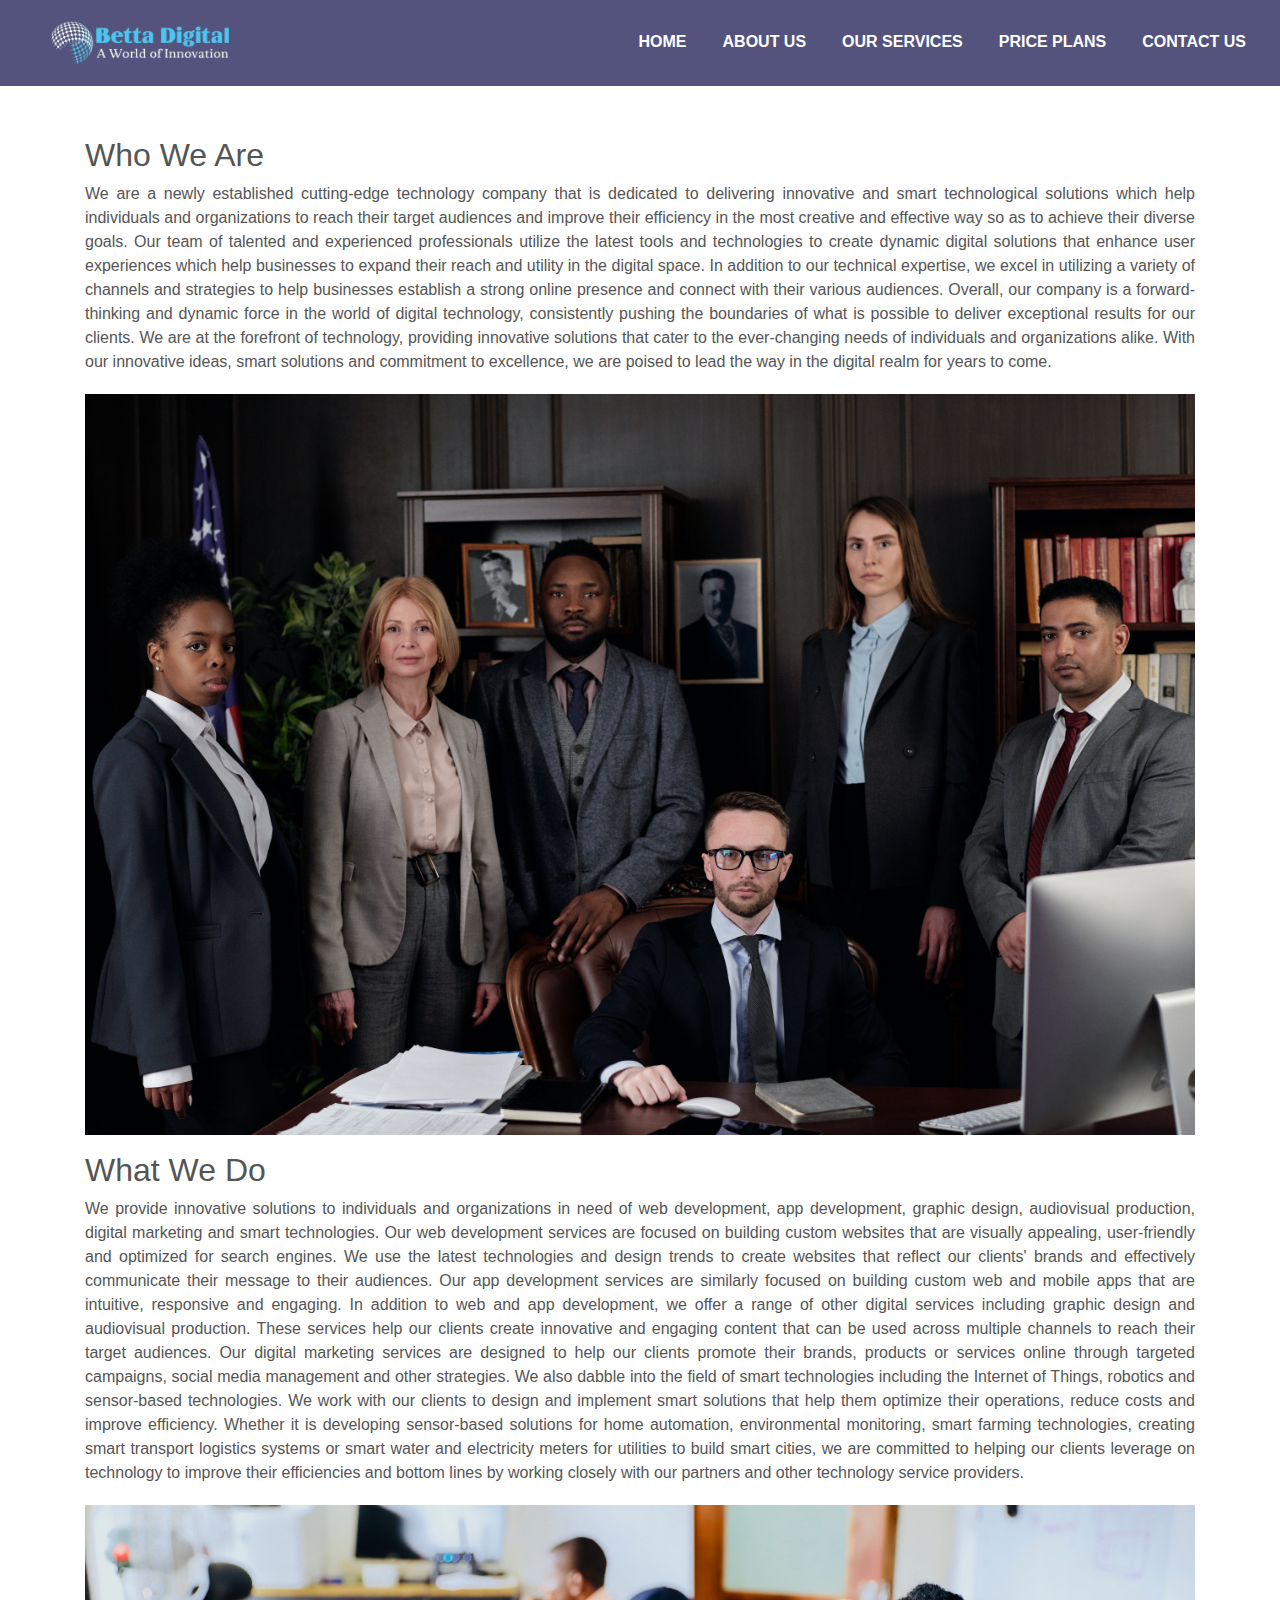
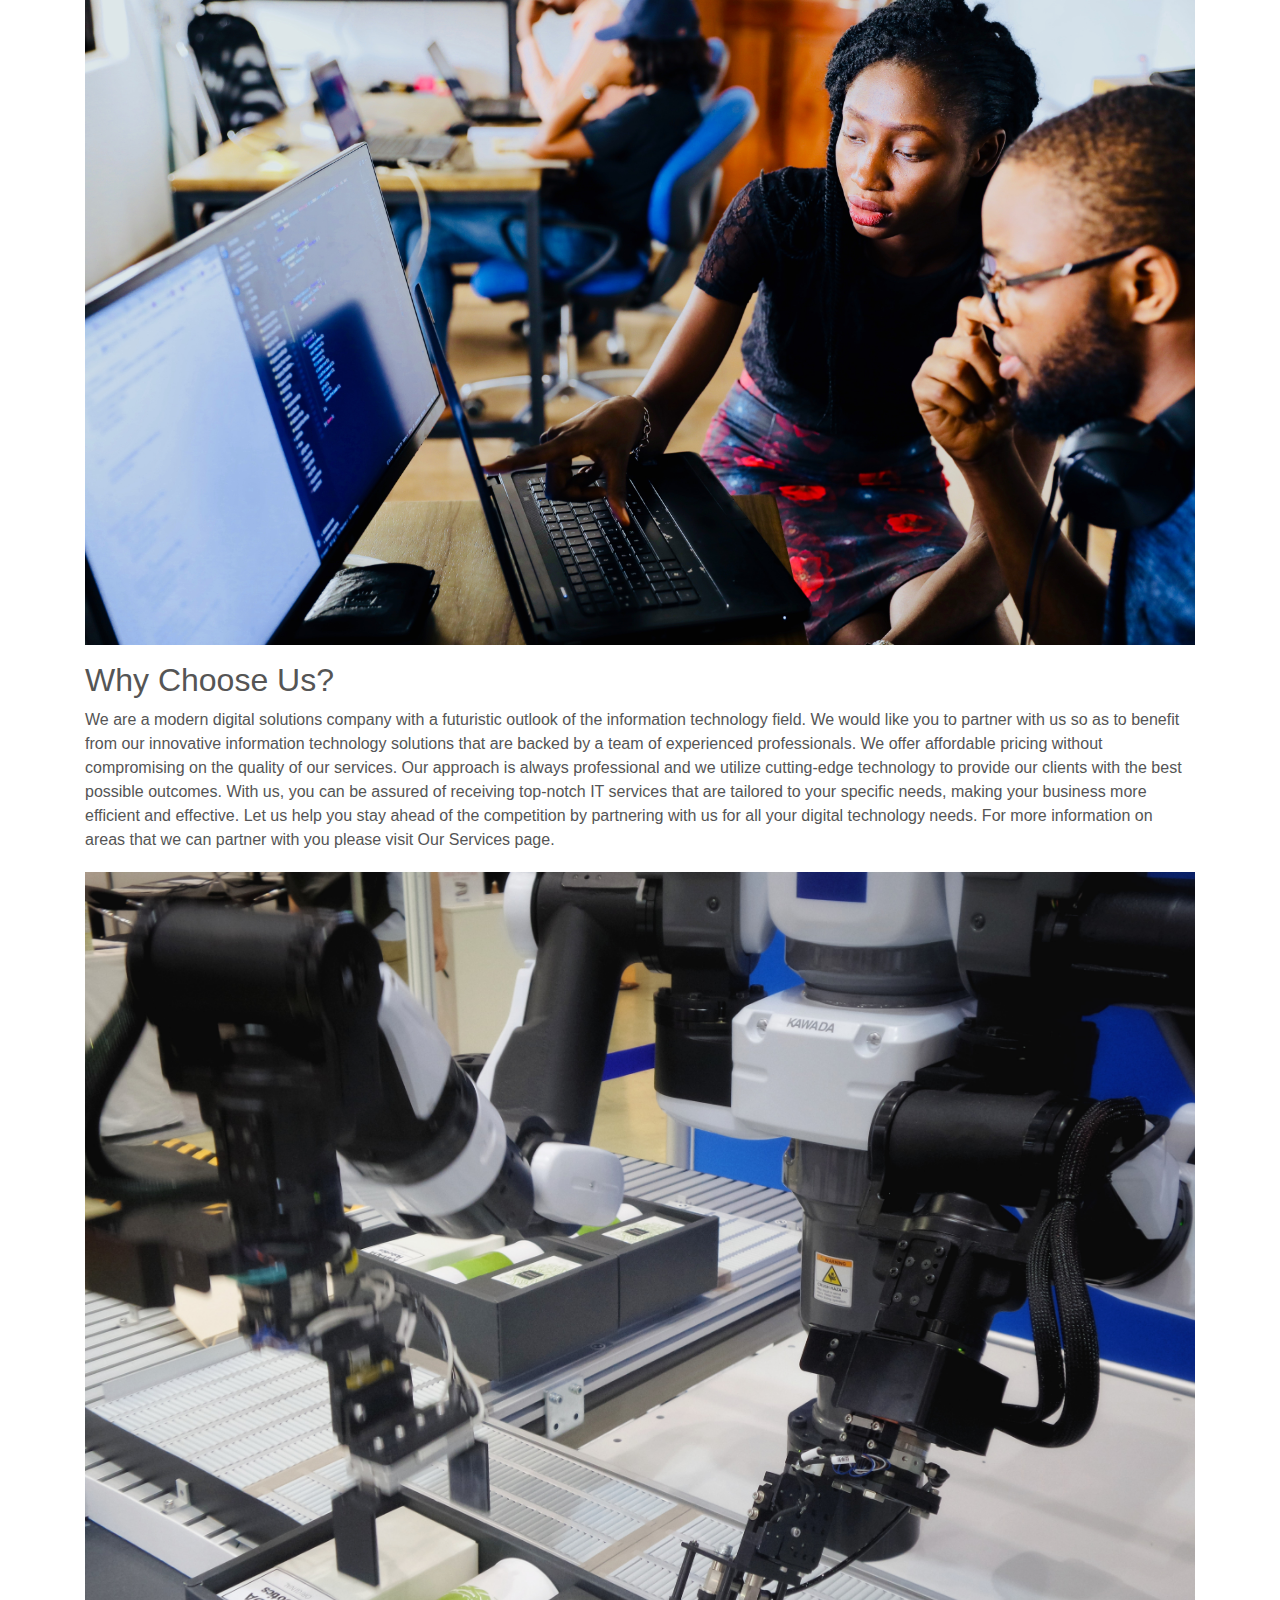
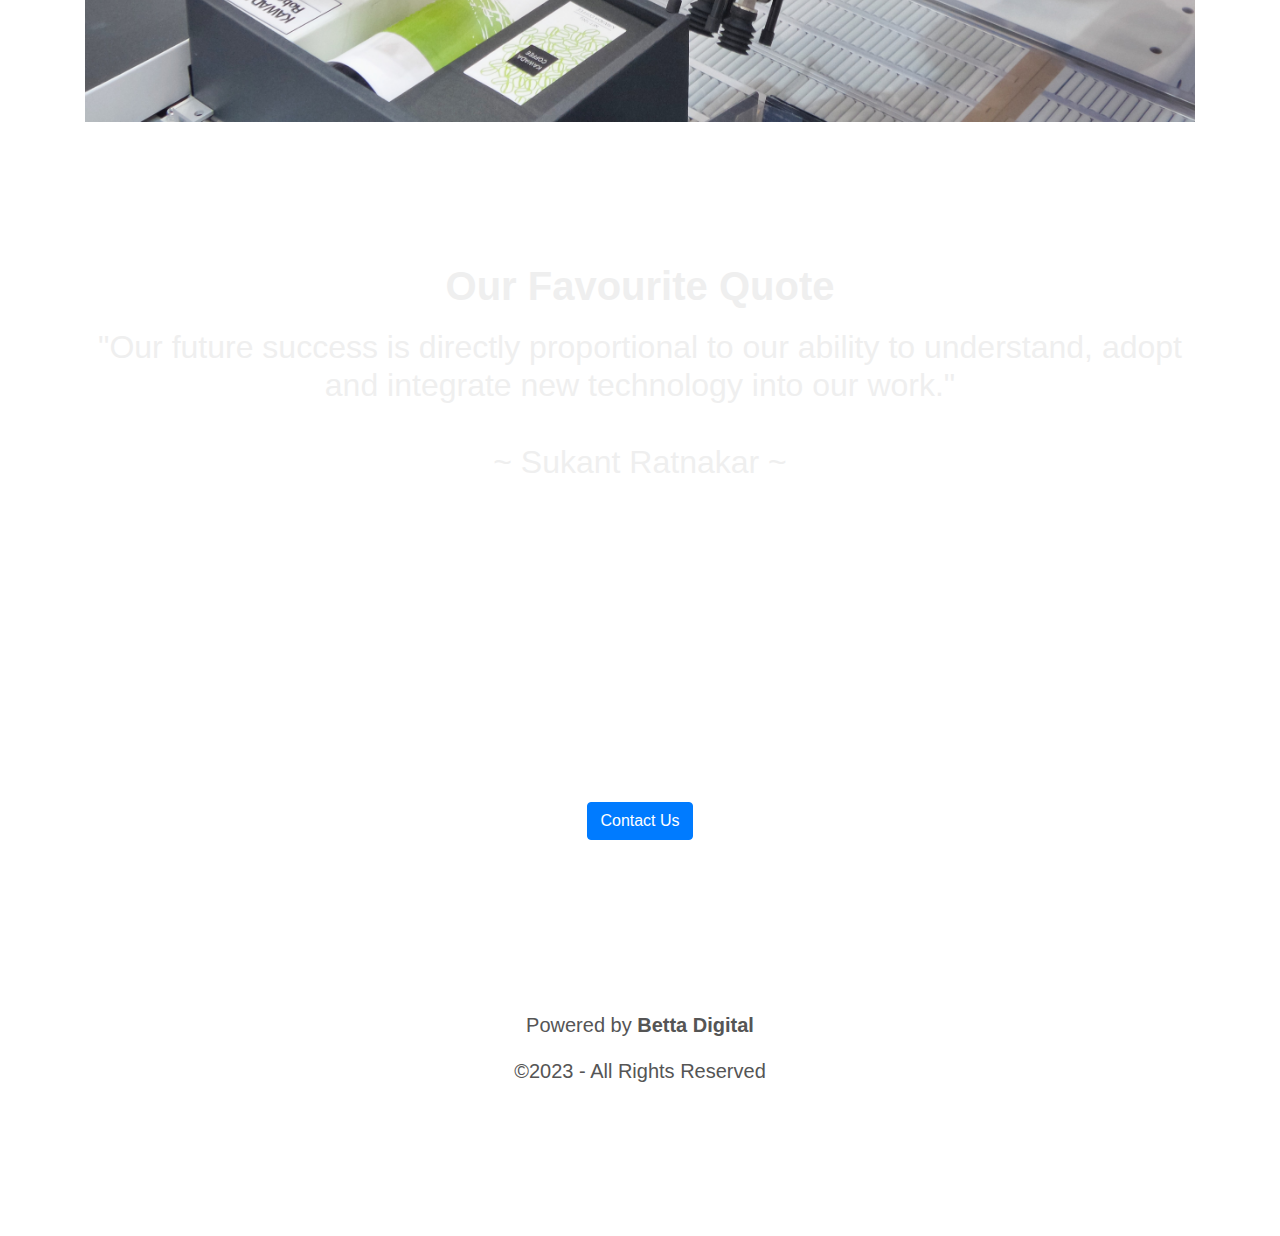
<file: about.html>
<html lang="en">
 <head>
  <title>Betta Digital</title>
     <link rel="stylesheet" href="style.css">
     <link rel="stylesheet" 
     href="https://cdn.jsdelivr.net/npm/bootstrap@4.6.2/dist/css/bootstrap.min.css">
     <link rel="stylesheet" href="https://stackpath.bootstrapcdn.com/font-awesome/4.7.0/css/font-awesome.min.css">
     <script src="https://cdn.jsdelivr.net/npm/jquery@3.5.1/dist/jquery.slim.min.js"></script>
     <script src="https://cdn.jsdelivr.net/npm/popper.js@1.16.1/dist/umd/popper.min.js"></script>
     <script src="https://cdn.jsdelivr.net/npm/bootstrap@4.6.2/dist/js/bootstrap.min.js"></script>
 </head>
 <body>
  
 <!-----NavigationBar><!-->
<section id="nav-bar">
<nav class="navbar navbar-expand-lg navbar-light">
  <a class="navbar-brand" href="#"><img src="img/logo.png"></a>
  <button class="navbar-toggler" type="button" data-toggle="collapse" data-target="#navbarNav" aria-controls="navbarNav" aria-expanded="false" aria-label="Toggle navigation">
    <span class="navbar-toggler-icon"></span>
  </button>
  <div class="collapse navbar-collapse" id="navbarNav">
    <ul class="navbar-nav ml-auto">
      <li class="nav-item">
        <a class="nav-link" href="http://127.0.0.1:5500/index.html#top">HOME</a>
      </li>
      <li class="nav-item">
        <a class="nav-link" href="http://127.0.0.1:5500/index.html#about">ABOUT US</a>
      </li>
      <li class="nav-item">
        <a class="nav-link" href="http://127.0.0.1:5500/index.html#services">OUR SERVICES</a>
      </li>
      <li class="nav-item">
         <a class="nav-link" href="http://127.0.0.1:5500/index.html#price">PRICE PLANS</a>
       </li>
      <li class="nav-item">
         <a class="nav-link" href="http://127.0.0.1:5500/index.html#contact">CONTACT US</a>
       </li>
    </ul>
  </div>
</nav>
</section>

<!-------More About Us------->
   <section id="about">
    <div class="container">
        <div class="row">
          <div class="col-md-12">
            <h2>Who We Are</h2>
                <div class="moreabout-content">
                  We are a newly established cutting-edge technology company that is dedicated to delivering innovative and smart technological solutions which help individuals and organizations to reach their target audiences and improve their efficiency in the most creative and effective way so as to achieve their diverse goals. Our team of talented and experienced professionals utilize the latest tools and technologies to create dynamic digital solutions that enhance user experiences which help businesses to expand their reach and utility in the digital space. In addition to our technical expertise, we excel in utilizing a variety of channels and strategies to help businesses establish a strong online presence and connect with their various audiences. Overall, our company is a forward-thinking and dynamic force in the world of digital technology, consistently pushing the boundaries of what is possible to deliver exceptional results for our clients. We are at the forefront of technology, providing innovative solutions that cater to the ever-changing needs of individuals and organizations alike. With our innovative ideas, smart solutions and commitment to excellence, we are poised to lead the way in the digital realm for years to come.
                </div>
          </div>

            <div class="col-md-14" about-image>
              <div class="clearfix">
                <div class="image-vision">
                <img src="img/moreabout1.jpg" class="col-md-12 float-md-end mb-3 ms-md-3" alt="...">
                </div>
            </div>
            </div>
            
            <!-------What We Do and Why Choose Us------->
            <div class="col-md-12">
              <h2>What We Do</h2>
                  <div class="about-vision">We provide innovative solutions to individuals and organizations in need of web development, app development, graphic design, audiovisual production, digital marketing and smart technologies. Our web development services are focused on building custom websites that are visually appealing, user-friendly and optimized for search engines. We use the latest technologies and design trends to create websites that reflect our clients' brands and effectively communicate their message to their audiences. Our app development services are similarly focused on building custom web and mobile apps that are intuitive, responsive and engaging. In addition to web and app development, we offer a range of other digital services including graphic design and audiovisual production. These services help our clients create innovative and engaging content that can be used across multiple channels to reach their target audiences. Our digital marketing services are designed to help our clients promote their brands, products or services online through targeted campaigns, social media management and other strategies. We also dabble into the field of smart technologies including the Internet of Things, robotics and sensor-based technologies. We work with our clients to design and implement smart solutions that help them optimize their operations, reduce costs and improve efficiency. Whether it is developing sensor-based solutions for home automation, environmental monitoring, smart farming technologies, creating smart transport logistics systems or smart water and electricity meters for utilities to build smart cities, we are committed to helping our clients leverage on technology to improve their efficiencies and bottom lines by working closely with our partners and other technology service providers. 
                  </div>
            </div>

                  <div class="col-md-14">
                    <div class="clearfix">
                      <div class="image-vision">
                      <img src="img/moreabout2.jpg" class="col-md-12 float-md-end mb-3 ms-md-3" alt="...">
                    </div>
                    </div>
                  </div>
            <div class="col-md-12">
              <h2>Why Choose Us?</h2>
                  <div class="moreabout-whychooseus">
                    We are a modern digital solutions company with a futuristic outlook of the information technology field. We would like you to partner with us so as to benefit from our innovative information technology solutions that are backed by a team of experienced professionals. We offer affordable pricing without compromising on the quality of our services. Our approach is always professional and we utilize cutting-edge technology to provide our clients with the best possible outcomes. With us, you can be assured of receiving top-notch IT services that are tailored to your specific needs, making your business more efficient and effective. Let us help you stay ahead of the competition by partnering with us for all your digital technology needs. For more information on areas that we can partner with you please visit Our Services page.
                  </div>
            </div>
                  <div class="col-md-16">
                    <div class="clearfix">
                      <div class="image-vision">
                      <img src="img/moreabout3.jpg" class="col-md-12 float-md-end mb-6 ms-md-6" alt="...">
                    </div>
                    </div>
                  </div>
        </div>
    </div>
    
       
    <!--------More About Us------->
    <section id="moreabout">
      <div class="col-md-12">
      <div class="container">
        <h1><b>Our Favourite Quote</b></h1>
        <h2>"Our future success is directly proportional to our ability to understand, adopt and integrate new technology into our work." <br><br>~ Sukant Ratnakar ~</h2>
        
      </div>
    </div>
    </section>

      <!----------Ready to Experience Power of Innovation---------->
      <section id="innovation">
        <div class="col-md-12">
        <div class="container">
            <p><b>Ready to experience the power of innovation?</b></p>
            <a href="http://127.0.0.1:5500/index.html#contact" class="btn btn-primary">Contact Us</a>
        </div>
      </div>
      </section>
      
   
        <!----------Footer More About Us------------>
        <section class="footer-moreabout">
          <p>Powered by <b>Betta Digital</b></p> ©2023 - All Rights Reserved 
        </section>
        </div>
    </div>

  </div>
      </div>
    </div>
  </section>
  <!---------Footer End------->
  <script src="js/smooth-scroll.js"></script>
  <script>
    var scroll = new SmoothScroll('a[href*="#"]');
  </script>

        
 </body>
 </html>
</file>
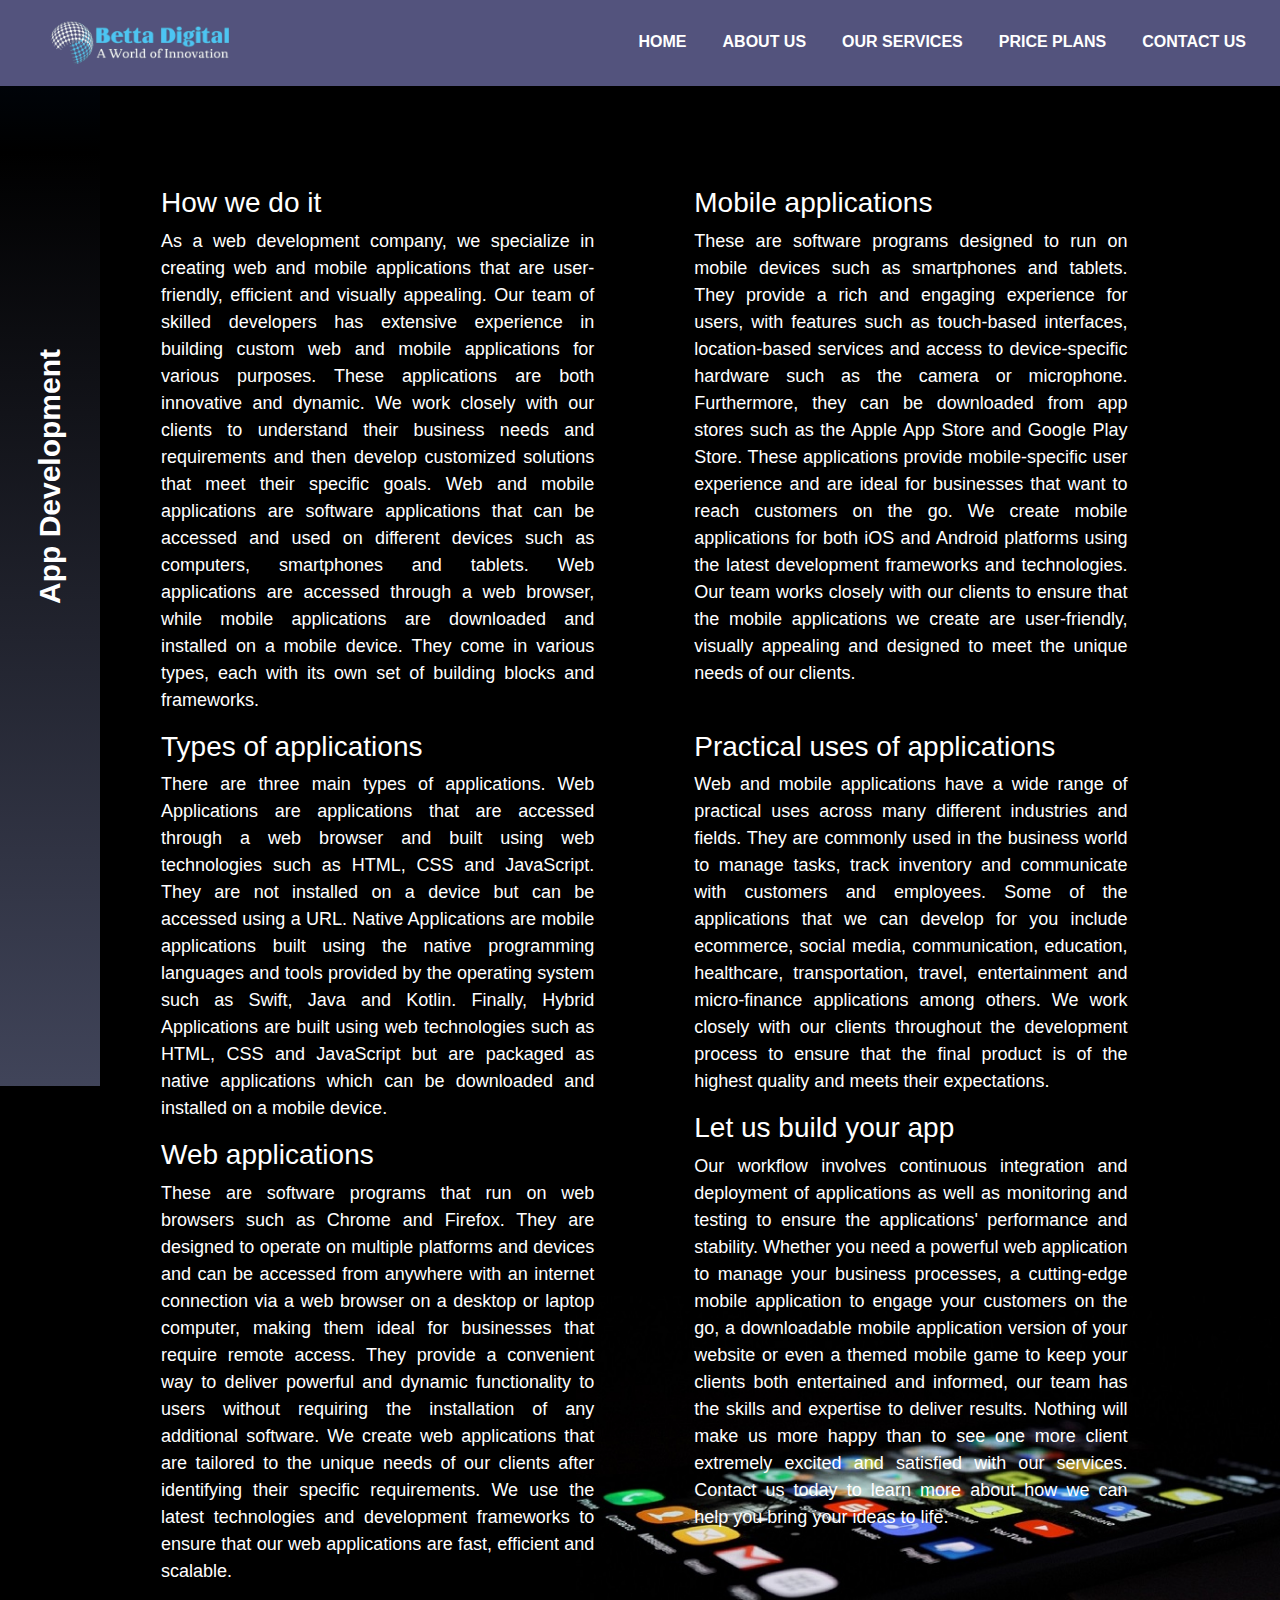
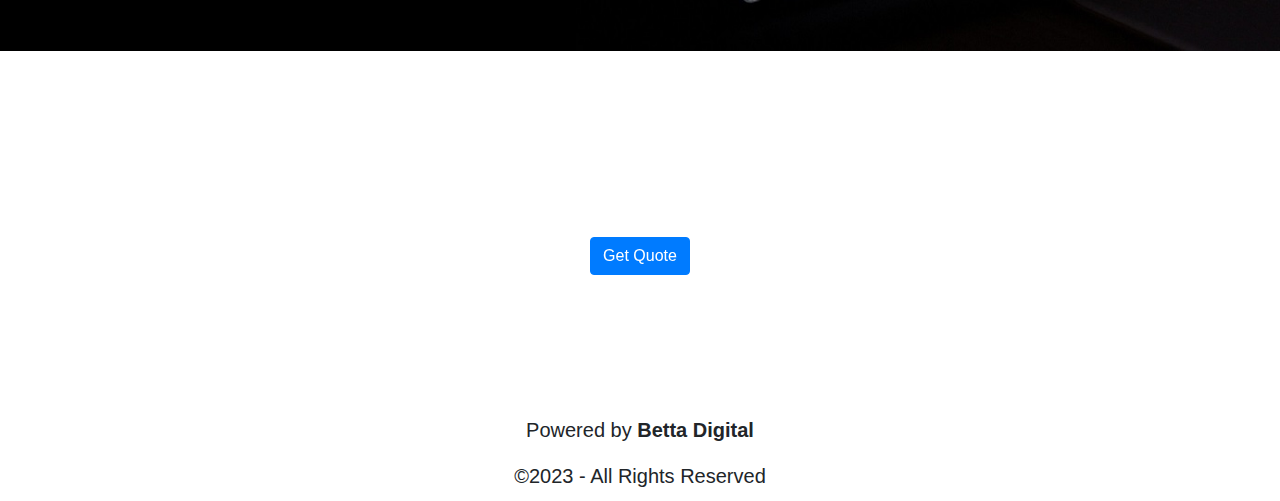
<file: appdev.html>
<html lang="en">
  <head>
   <title>Betta Digital</title>
      <link rel="stylesheet" href="style.css">
      <link rel="stylesheet" 
      href="https://cdn.jsdelivr.net/npm/bootstrap@4.6.2/dist/css/bootstrap.min.css">
      <link rel="stylesheet" href="https://stackpath.bootstrapcdn.com/font-awesome/4.7.0/css/font-awesome.min.css">
      <script src="https://cdn.jsdelivr.net/npm/jquery@3.5.1/dist/jquery.slim.min.js"></script>
      <script src="https://cdn.jsdelivr.net/npm/popper.js@1.16.1/dist/umd/popper.min.js"></script>
      <script src="https://cdn.jsdelivr.net/npm/bootstrap@4.6.2/dist/js/bootstrap.min.js"></script>
  </head>
  <body>
   
  <!-----NavigationBar><!-->
 <section id="nav-bar">
 <nav class="navbar navbar-expand-lg navbar-light">
   <a class="navbar-brand" href="#"><img src="img/logo.png"></a>
   <button class="navbar-toggler" type="button" data-toggle="collapse" data-target="#navbarNav" aria-controls="navbarNav" aria-expanded="false" aria-label="Toggle navigation">
     <span class="navbar-toggler-icon"></span>
   </button>
   <div class="collapse navbar-collapse" id="navbarNav">
     <ul class="navbar-nav ml-auto">
       <li class="nav-item">
         <a class="nav-link" href="http://127.0.0.1:5500/index.html#top">HOME</a>
       </li>
       <li class="nav-item">
         <a class="nav-link" href="http://127.0.0.1:5500/index.html#about">ABOUT US</a>
       </li>
       <li class="nav-item">
         <a class="nav-link" href="http://127.0.0.1:5500/index.html#services">OUR SERVICES</a>
       </li>
       <li class="nav-item">
          <a class="nav-link" href="http://127.0.0.1:5500/index.html#price">PRICE PLANS</a>
        </li>
       <li class="nav-item">
          <a class="nav-link" href="http://127.0.0.1:5500/index.html#contact">CONTACT US</a>
        </li>
     </ul>
   </div>
 </nav>
 </section>
 <div class="header-appdev">
     <div class="side-nav-appdev">
       <h1><b>App Development</b></h1>  
     </div>
     <div class="wrapper">
       <section class="left">
         <article class="post">
         <h3>How we do it</h3>
         <p>As a web development company, we specialize in creating web and mobile applications that are user-friendly, efficient and visually appealing. Our team of skilled developers has extensive experience in building custom web and mobile applications for various purposes. These applications are both innovative and dynamic. We work closely with our clients to understand their business needs and requirements and then develop customized solutions that meet their specific goals. Web and mobile applications are software applications that can be accessed and used on different devices such as computers, smartphones and tablets. Web applications are accessed through a web browser, while mobile applications are downloaded and installed on a mobile device. They come in various types, each with its own set of building blocks and frameworks. 
         </p>
         <h3>Types of applications</h3>
         <p>There are three main types of applications. Web Applications are applications that are accessed through a web browser and built using web technologies such as HTML, CSS and JavaScript. They are not installed on a device but can be accessed using a URL. Native Applications are mobile applications built using the native programming languages and tools provided by the operating system such as Swift, Java and Kotlin. Finally, Hybrid Applications are built using web technologies such as HTML, CSS and JavaScript but are packaged as native applications which can be downloaded and installed on a mobile device.
             
         </p>
         <h3>Web applications</h3>
         <p>These are software programs that run on web browsers such as Chrome and Firefox. They are designed to operate on multiple platforms and devices and can be accessed from anywhere with an internet connection via a web browser on a desktop or laptop computer, making them ideal for businesses that require remote access. They provide a convenient way to deliver powerful and dynamic functionality to users without requiring the installation of any additional software. We create web applications that are tailored to the unique needs of our clients after identifying their specific requirements. We use the latest technologies and development frameworks to ensure that our web applications are fast, efficient and scalable. 
          </p>
          
         </article>
       </section>
       <section class="right">
         <article class="post">
         <h3>Mobile applications</h3>
         <p>These are software programs designed to run on mobile devices such as smartphones and tablets. They provide a rich and engaging experience for users, with features such as touch-based interfaces, location-based services and access to device-specific hardware such as the camera or microphone. Furthermore, they can be downloaded from app stores such as the Apple App Store and Google Play Store. These applications provide mobile-specific user experience and are ideal for businesses that want to reach customers on the go. We create mobile applications for both iOS and Android platforms using the latest development frameworks and technologies. Our team works closely with our clients to ensure that the mobile applications we create are user-friendly, visually appealing and designed to meet the unique needs of our clients. </p><br>
         <h3>Practical uses of applications</h3>
         <p>Web and mobile applications have a wide range of practical uses across many different industries and fields. They are commonly used in the business world to manage tasks, track inventory and communicate with customers and employees. Some of the applications that we can develop for you include ecommerce, social media, communication, education, healthcare, transportation, travel, entertainment and micro-finance applications among others. We work closely with our clients throughout the development process to ensure that the final product is of the highest quality and meets their expectations.<br>
         <h3>Let us build your app</h3>
         Our workflow involves continuous integration and deployment of applications as well as monitoring and testing to ensure the applications' performance and stability. Whether you need a powerful web application to manage your business processes, a cutting-edge mobile application to engage your customers on the go, a downloadable mobile application version of your website or even a themed mobile game to keep your clients both entertained and informed, our team has the skills and expertise to deliver results.  Nothing will make us more happy than to see one more client extremely excited and satisfied with our services. Contact us today to learn more about how we can help you bring your ideas to life. 
          
       </p>
       </article>
     </section>
   </div>
 </div>
 <section id="appdevcta">
   <div class="col-md-12">
   <div class="container">
       <p><b>Interested in our apps? Get a quote below.</b></p>
       <a href="#" class="btn btn-primary">Get Quote</a>
   </div>
 </div>
 </section>
 
         <!----------Footer------------>
         <section class="footer">
           <p>Powered by <b>Betta Digital</b></p> ©2023 - All Rights Reserved 
         </section>
         </div>
     </div>
 
   </div>
       </div>
     </div>
   
   <!---------Footer End------->
   <script src="js/smooth-scroll.js"></script>
   <script>
     var scroll = new SmoothScroll('a[href*="#"]');
   </script>
 
         
  </body>
  </html>
</file>
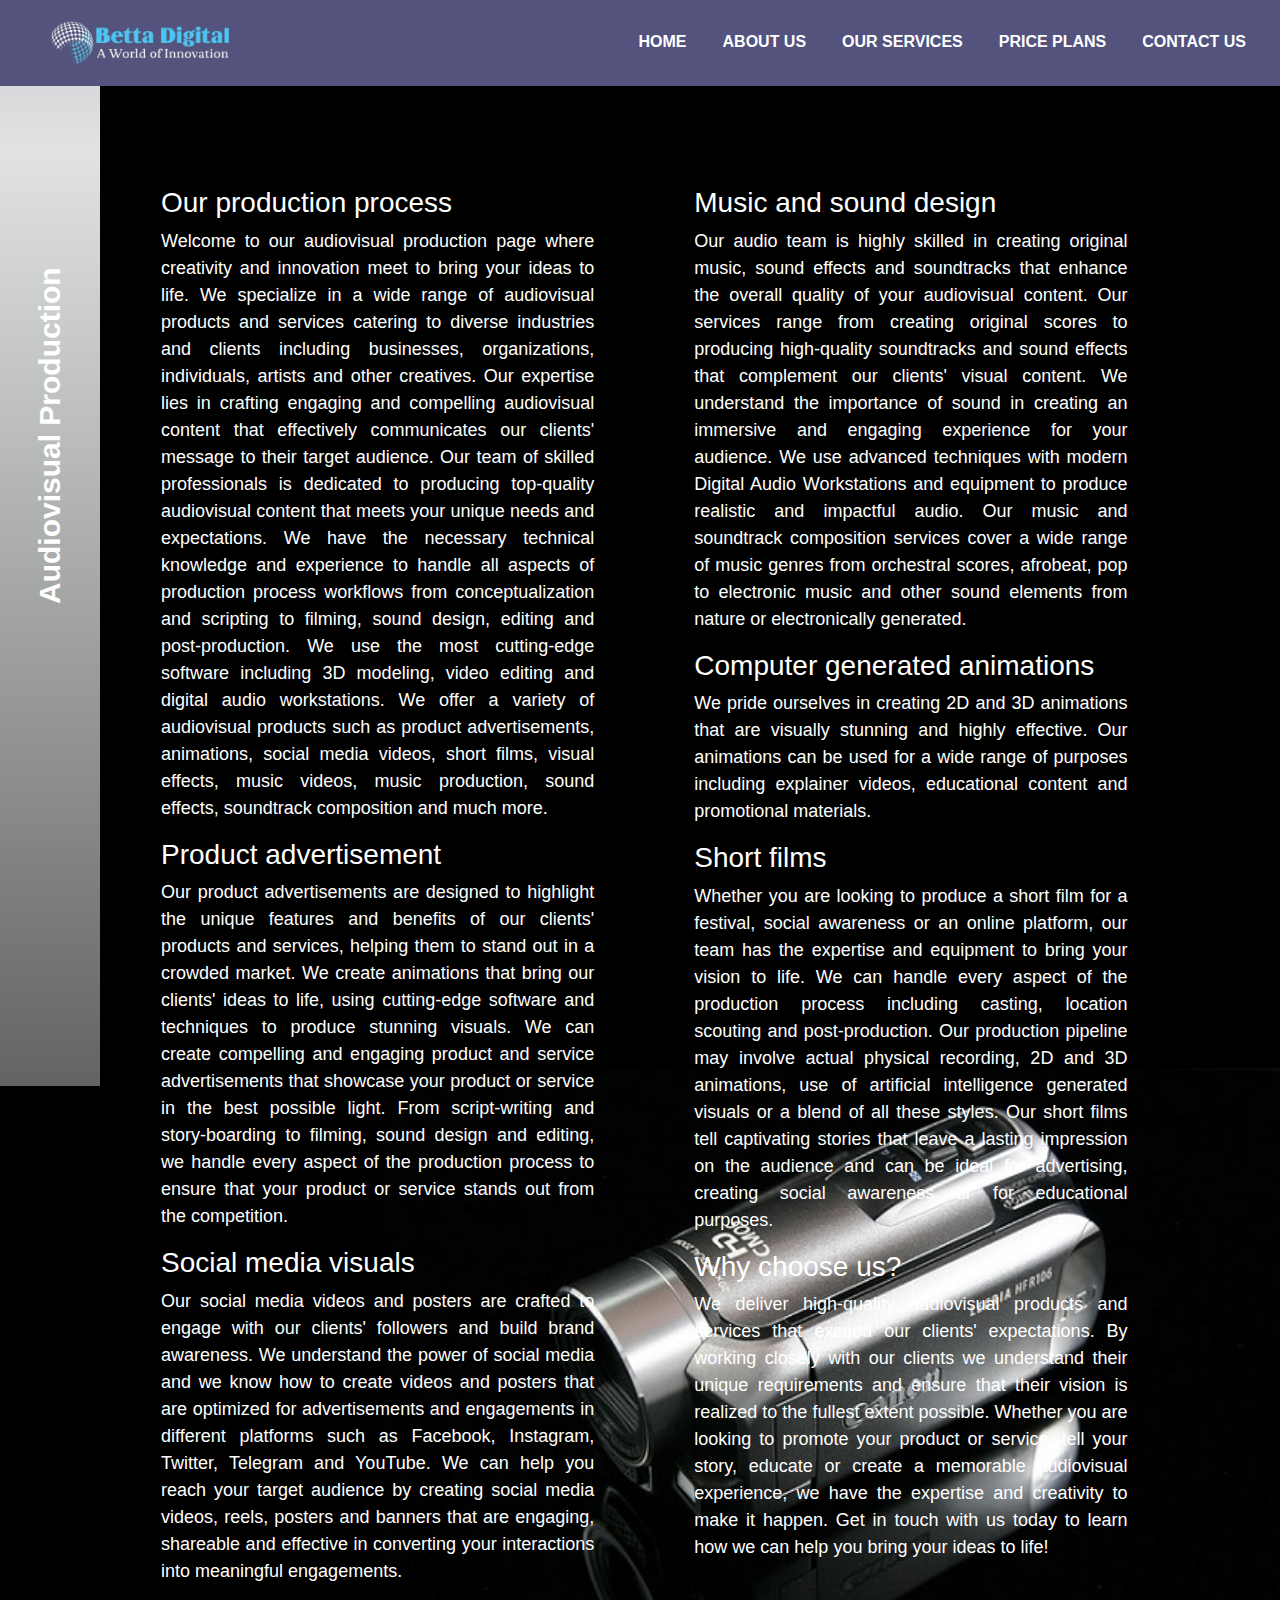
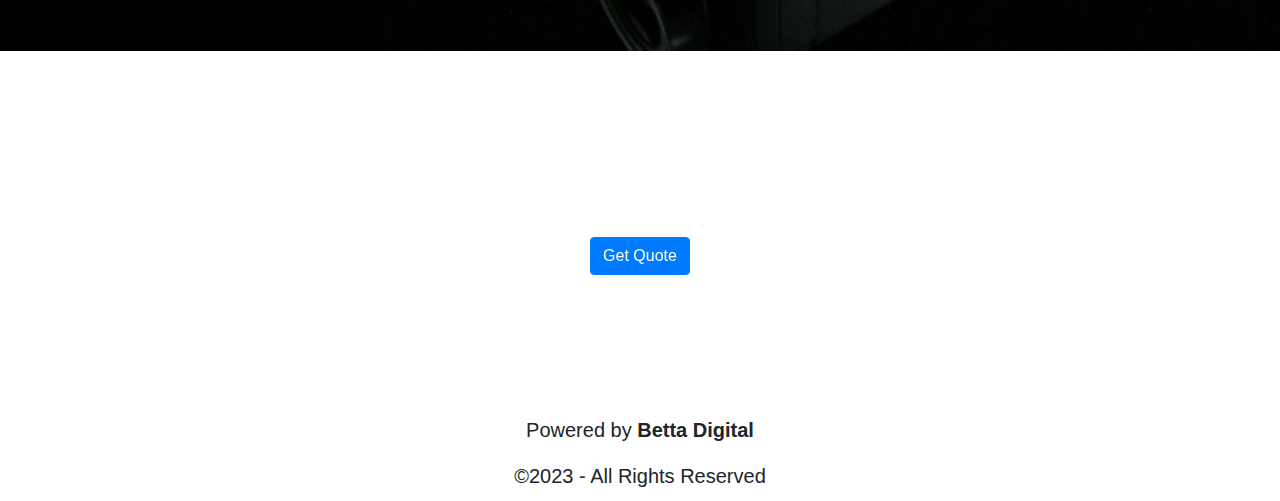
<file: audiovis.html>
<html lang="en">
  <head>
   <title>Betta Digital</title>
      <link rel="stylesheet" href="style.css">
      <link rel="stylesheet" 
      href="https://cdn.jsdelivr.net/npm/bootstrap@4.6.2/dist/css/bootstrap.min.css">
      <link rel="stylesheet" href="https://stackpath.bootstrapcdn.com/font-awesome/4.7.0/css/font-awesome.min.css">
      <script src="https://cdn.jsdelivr.net/npm/jquery@3.5.1/dist/jquery.slim.min.js"></script>
      <script src="https://cdn.jsdelivr.net/npm/popper.js@1.16.1/dist/umd/popper.min.js"></script>
      <script src="https://cdn.jsdelivr.net/npm/bootstrap@4.6.2/dist/js/bootstrap.min.js"></script>
  </head>
  <body>
   
  <!-----NavigationBar><!-->
 <section id="nav-bar">
 <nav class="navbar navbar-expand-lg navbar-light">
   <a class="navbar-brand" href="#"><img src="img/logo.png"></a>
   <button class="navbar-toggler" type="button" data-toggle="collapse" data-target="#navbarNav" aria-controls="navbarNav" aria-expanded="false" aria-label="Toggle navigation">
     <span class="navbar-toggler-icon"></span>
   </button>
   <div class="collapse navbar-collapse" id="navbarNav">
     <ul class="navbar-nav ml-auto">
       <li class="nav-item">
         <a class="nav-link" href="http://127.0.0.1:5500/index.html#top">HOME</a>
       </li>
       <li class="nav-item">
         <a class="nav-link" href="http://127.0.0.1:5500/index.html#about">ABOUT US</a>
       </li>
       <li class="nav-item">
         <a class="nav-link" href="http://127.0.0.1:5500/index.html#services">OUR SERVICES</a>
       </li>
       <li class="nav-item">
          <a class="nav-link" href="http://127.0.0.1:5500/index.html#price">PRICE PLANS</a>
        </li>
       <li class="nav-item">
          <a class="nav-link" href="http://127.0.0.1:5500/index.html#contact">CONTACT US</a>
        </li>
     </ul>
   </div>
 </nav>
 </section>
 <div class="header-audiovis">
     <div class="side-nav-audiovis">
       <h1><b>Audiovisual Production</b></h1>  
     </div>
     <div class="wrapper">
       <section class="left-audiovis">
         <article class="post">
         <h3>Our production process</h3>
         <p>Welcome to our audiovisual production page where creativity and innovation meet to bring your ideas to life. We specialize in a wide range of audiovisual products and services catering to diverse industries and clients including businesses, organizations, individuals, artists and other creatives. Our expertise lies in crafting engaging and compelling audiovisual content that effectively communicates our clients' message to their target audience. Our team of skilled professionals is dedicated to producing top-quality audiovisual content that meets your unique needs and expectations. We have the necessary technical knowledge and experience to handle all aspects of production process workflows from conceptualization and scripting to filming, sound design, editing and post-production. We use the most cutting-edge software including 3D modeling, video editing and digital audio workstations. We offer a variety of audiovisual products such as product advertisements, animations, social media videos, short films, visual effects, music videos, music production, sound effects, soundtrack composition and much more.
         </p>
         <h3>Product advertisement</h3>
         <p>Our product advertisements are designed to highlight the unique features and benefits of our clients' products and services, helping them to stand out in a crowded market. We create animations that bring our clients' ideas to life, using cutting-edge software and techniques to produce stunning visuals. We can create compelling and engaging product and service advertisements that showcase your product or service in the best possible light. From script-writing and story-boarding to filming, sound design and editing, we handle every aspect of the production process to ensure that your product or service stands out from the competition.
         </p>
         <h3>Social media visuals</h3>
         <p>Our social media videos and posters are crafted to engage with our clients' followers and build brand awareness. We understand the power of social media and we know how to create videos and posters that are optimized for advertisements and engagements in different platforms such as Facebook, Instagram, Twitter, Telegram and YouTube. We can help you reach your target audience by creating social media videos, reels, posters and banners that are engaging, shareable and effective in converting your interactions into meaningful engagements.
         </p>
        </article>
       </section>
       <section class="right-audiovis">
         <article class="post">
         <h3>Music and sound design</h3>
         <p>Our audio team is highly skilled in creating original music, sound effects and soundtracks that enhance the overall quality of your audiovisual content. Our services range from creating original scores to producing high-quality soundtracks and sound effects that complement our clients' visual content. We understand the importance of sound in creating an immersive and engaging experience for your audience. We use advanced techniques with modern Digital Audio Workstations and equipment to produce realistic and impactful audio. Our music and soundtrack composition services cover a wide range of music genres from orchestral scores, afrobeat, pop to electronic music and other sound elements from nature or electronically generated.<br>
         </p>
         <h3>Computer generated animations</h3> 
         <p>We pride ourselves in creating 2D and 3D animations that are visually stunning and highly effective. Our animations can be used for a wide range of purposes including explainer videos, educational content and promotional materials.
         </p>
        <h3>Short films</h3>
         <p>Whether you are looking to produce a short film for a festival, social awareness or an online platform, our team has the expertise and equipment to bring your vision to life. We can handle every aspect of the production process including casting, location scouting and post-production. Our production pipeline may involve actual physical recording, 2D and 3D animations, use of artificial intelligence generated visuals or a blend of all these styles. Our short films tell captivating stories that leave a lasting impression on the audience and can be ideal for advertising, creating social awareness or for educational purposes.<br>
         </p>
         <h3>Why choose us?</h3>
         <p>We deliver high-quality audiovisual products and services that exceed our clients' expectations. By working closely with our clients we understand their unique requirements and ensure that their vision is realized to the fullest extent possible. Whether you are looking to promote your product or service, tell your story, educate or create a memorable audiovisual experience, we have the expertise and creativity to make it happen. Get in touch with us today to learn how we can help you bring your ideas to life! 
         </p>
      </article>
     </section>
   </div>
 </div>
 <section id="audioviscta">
   <div class="col-md-12">
   <div class="container">
       <p><b>Ready for your audiovisual project? Get a quote below.</b></p>
       <a href="#" class="btn btn-primary">Get Quote</a>
   </div>
 </div>
 </section>
 
         <!----------Footer------------>
         <section class="footer">
           <p>Powered by <b>Betta Digital</b></p> ©2023 - All Rights Reserved 
         </section>
         </div>
     </div>
 
   </div>
       </div>
     </div>
   
   <!---------Footer End------->
   <script src="js/smooth-scroll.js"></script>
   <script>
     var scroll = new SmoothScroll('a[href*="#"]');
   </script>
 
         
  </body>
  </html>
</file>
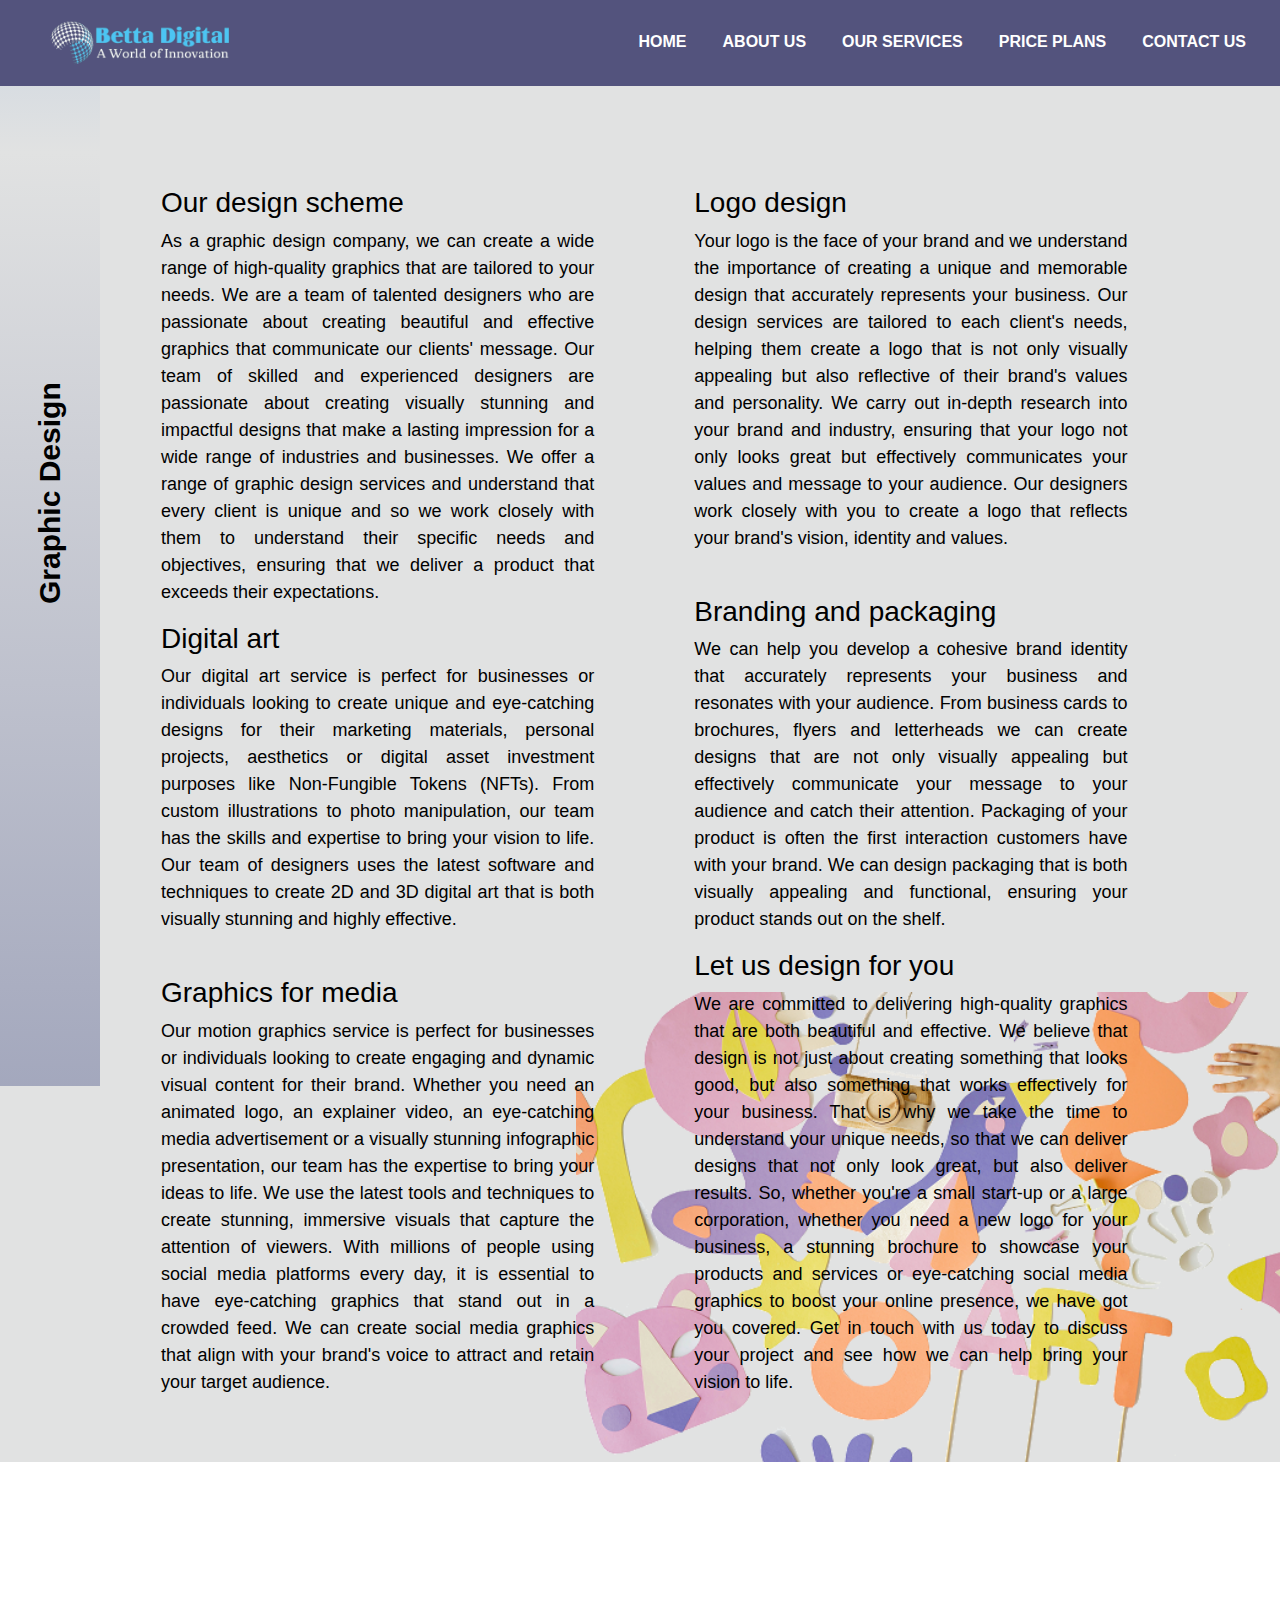
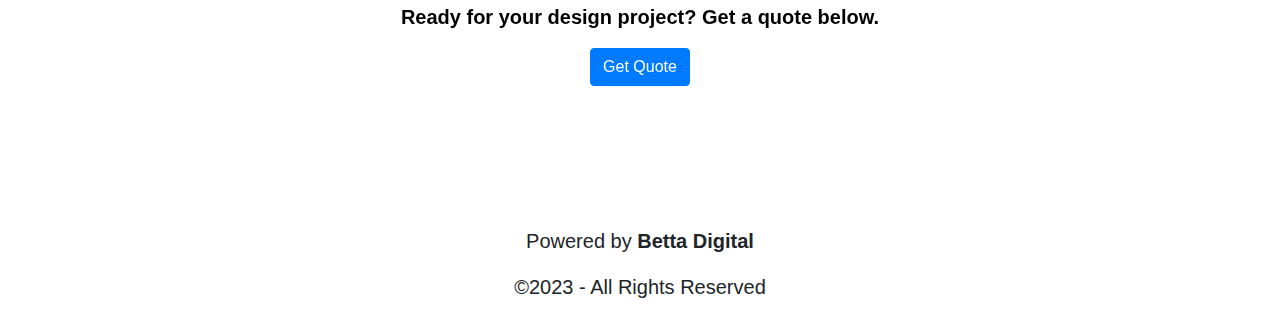
<file: graphics.html>
<html lang="en">
  <head>
   <title>Betta Digital</title>
      <link rel="stylesheet" href="style.css">
      <link rel="stylesheet" 
      href="https://cdn.jsdelivr.net/npm/bootstrap@4.6.2/dist/css/bootstrap.min.css">
      <link rel="stylesheet" href="https://stackpath.bootstrapcdn.com/font-awesome/4.7.0/css/font-awesome.min.css">
      <script src="https://cdn.jsdelivr.net/npm/jquery@3.5.1/dist/jquery.slim.min.js"></script>
      <script src="https://cdn.jsdelivr.net/npm/popper.js@1.16.1/dist/umd/popper.min.js"></script>
      <script src="https://cdn.jsdelivr.net/npm/bootstrap@4.6.2/dist/js/bootstrap.min.js"></script>
  </head>
  <body>
   
  <!-----NavigationBar><!-->
 <section id="nav-bar">
 <nav class="navbar navbar-expand-lg navbar-light">
   <a class="navbar-brand" href="#"><img src="img/logo.png"></a>
   <button class="navbar-toggler" type="button" data-toggle="collapse" data-target="#navbarNav" aria-controls="navbarNav" aria-expanded="false" aria-label="Toggle navigation">
     <span class="navbar-toggler-icon"></span>
   </button>
   <div class="collapse navbar-collapse" id="navbarNav">
     <ul class="navbar-nav ml-auto">
       <li class="nav-item">
         <a class="nav-link" href="http://127.0.0.1:5500/index.html#top">HOME</a>
       </li>
       <li class="nav-item">
         <a class="nav-link" href="http://127.0.0.1:5500/index.html#about">ABOUT US</a>
       </li>
       <li class="nav-item">
         <a class="nav-link" href="http://127.0.0.1:5500/index.html#services">OUR SERVICES</a>
       </li>
       <li class="nav-item">
          <a class="nav-link" href="http://127.0.0.1:5500/index.html#price">PRICE PLANS</a>
        </li>
       <li class="nav-item">
          <a class="nav-link" href="http://127.0.0.1:5500/index.html#contact">CONTACT US</a>
        </li>
     </ul>
   </div>
 </nav>
 </section>
 <div class="header-graphdes">
     <div class="side-nav-graphdes">
       <h1><b>Graphic Design</b></h1>  
     </div>
     <div class="wrapper">
       <section class="left-graphdes">
         <article class="post">
         <h3>Our design scheme</h3>
         <p>As a graphic design company, we can create a wide range of high-quality graphics that are tailored to your needs. We are a team of talented designers who are passionate about creating beautiful and effective graphics that communicate our clients' message. Our team of skilled and experienced designers are passionate about creating visually stunning and impactful designs that make a lasting impression for a wide range of industries and businesses. We offer a range of graphic design services and understand that every client is unique and so we work closely with them to understand their specific needs and objectives, ensuring that we deliver a product that exceeds their expectations.
         </p>
         <h3>Digital art</h3>
         <p>Our digital art service is perfect for businesses or individuals looking to create unique and eye-catching designs for their marketing materials, personal projects, aesthetics or digital asset investment purposes like Non-Fungible Tokens (NFTs). From custom illustrations to photo manipulation, our team has the skills and expertise to bring your vision to life. Our team of designers uses the latest software and techniques to create 2D and 3D digital art that is both visually stunning and highly effective.</p><br>
         <h3>Graphics for media</h3>
         <p>Our motion graphics service is perfect for businesses or individuals looking to create engaging and dynamic visual content for their brand. Whether you need an animated logo, an explainer video, an eye-catching media advertisement or a visually stunning infographic presentation, our team has the expertise to bring your ideas to life. We use the latest tools and techniques to create stunning, immersive visuals that capture the attention of viewers. With millions of people using social media platforms every day, it is essential to have eye-catching graphics that stand out in a crowded feed. We can create social media graphics that align with your brand's voice to attract and retain your target audience.
         </p>
        </article>
       </section>
       <section class="right-graphdes">
         <article class="post">
         <h3>Logo design</h3>
         <p>Your logo is the face of your brand and we understand the importance of creating a unique and memorable design that accurately represents your business. Our design services are tailored to each client's needs, helping them create a logo that is not only visually appealing but also reflective of their brand's values and personality. We carry out in-depth research into your brand and industry, ensuring that your logo not only looks great but effectively communicates your values and message to your audience. Our designers work closely with you to create a logo that reflects your brand's vision, identity and values.<br><br>
         <h3>Branding and packaging</h3>
         <p>We can help you develop a cohesive brand identity that accurately represents your business and resonates with your audience. From business cards to brochures, flyers and letterheads we can create designs that are not only visually appealing but effectively communicate your message to your audience and catch their attention. Packaging of your product is often the first interaction customers have with your brand. We can design packaging that is both visually appealing and functional, ensuring your product stands out on the shelf. 
         </p>
         <h3>Let us design for you</h3> 
         <p>We are committed to delivering high-quality graphics that are both beautiful and effective. We believe that design is not just about creating something that looks good, but also something that works effectively for your business. That is why we take the time to understand your unique needs, so that we can deliver designs that not only look great, but also deliver results. So, whether you're a small start-up or a large corporation, whether you need a new logo for your business, a stunning brochure to showcase your products and services or eye-catching social media graphics to boost your online presence, we have got you covered. Get in touch with us today to discuss your project and see how we can help bring your vision to life.
        </p>
      </article>
     </section>
   </div>
 </div>
 <section id="graphdescta">
   <div class="col-md-12">
   <div class="container">
       <p><b>Ready for your design project? Get a quote below.</b></p>
       <a href="#" class="btn btn-primary">Get Quote</a>
   </div>
 </div>
 </section>
 
         <!----------Footer------------>
         <section class="footer">
           <p>Powered by <b>Betta Digital</b></p> ©2023 - All Rights Reserved 
         </section>
         </div>
     </div>
 
   </div>
       </div>
     </div>
   
   <!---------Footer End------->
   <script src="js/smooth-scroll.js"></script>
   <script>
     var scroll = new SmoothScroll('a[href*="#"]');
   </script>
 
         
  </body>
  </html>
</file>
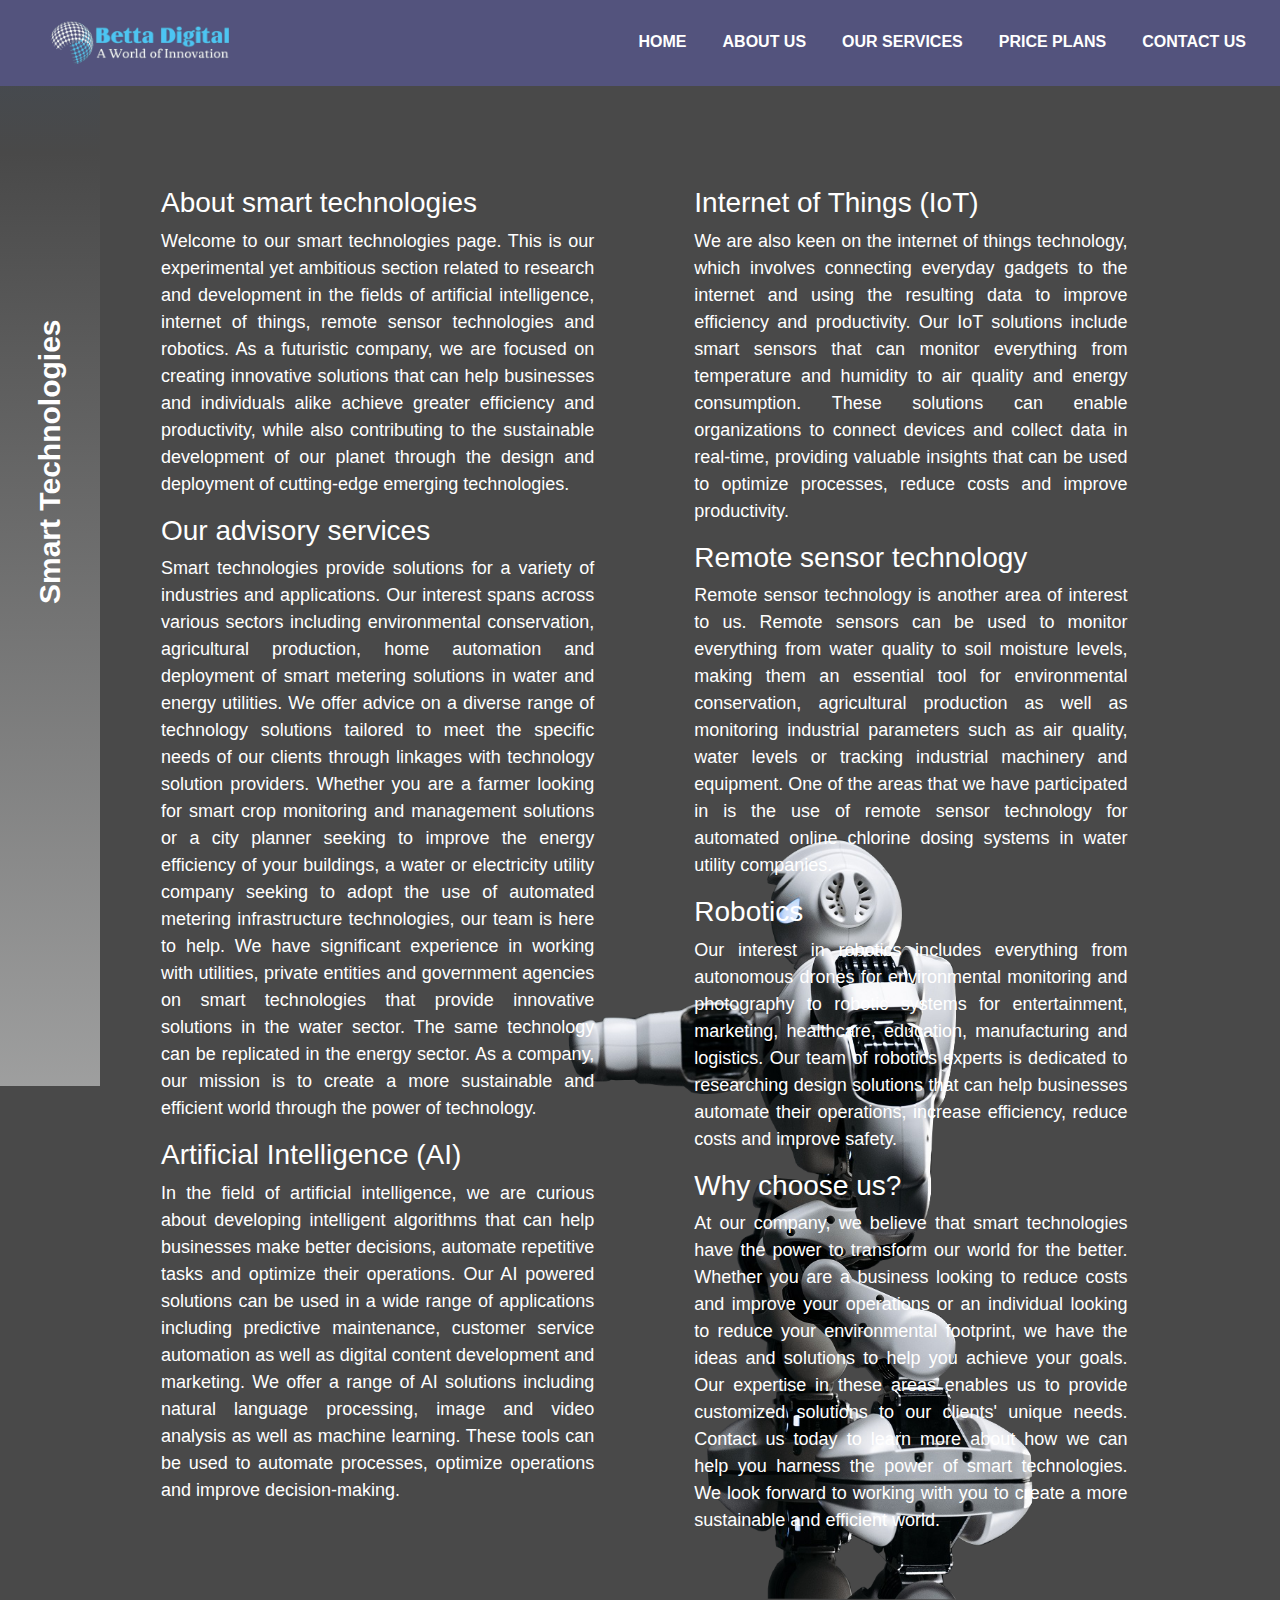
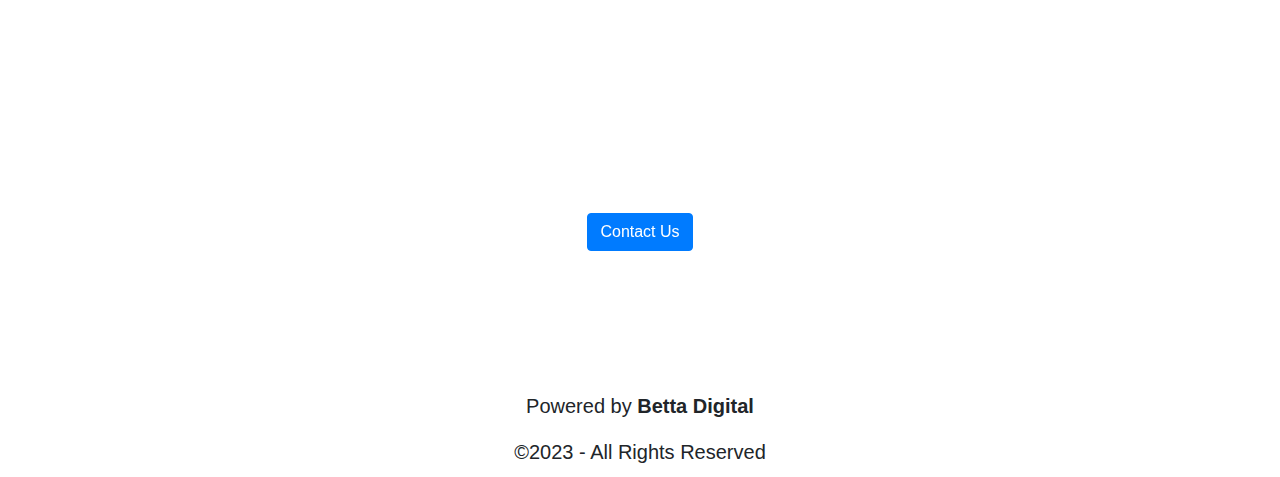
<file: smartech.html>
<html lang="en">
  <head>
   <title>Betta Digital</title>
      <link rel="stylesheet" href="style.css">
      <link rel="stylesheet" 
      href="https://cdn.jsdelivr.net/npm/bootstrap@4.6.2/dist/css/bootstrap.min.css">
      <link rel="stylesheet" href="https://stackpath.bootstrapcdn.com/font-awesome/4.7.0/css/font-awesome.min.css">
      <script src="https://cdn.jsdelivr.net/npm/jquery@3.5.1/dist/jquery.slim.min.js"></script>
      <script src="https://cdn.jsdelivr.net/npm/popper.js@1.16.1/dist/umd/popper.min.js"></script>
      <script src="https://cdn.jsdelivr.net/npm/bootstrap@4.6.2/dist/js/bootstrap.min.js"></script>
  </head>
  <body>
   
  <!-----NavigationBar><!-->
 <section id="nav-bar">
 <nav class="navbar navbar-expand-lg navbar-light">
   <a class="navbar-brand" href="#"><img src="img/logo.png"></a>
   <button class="navbar-toggler" type="button" data-toggle="collapse" data-target="#navbarNav" aria-controls="navbarNav" aria-expanded="false" aria-label="Toggle navigation">
     <span class="navbar-toggler-icon"></span>
   </button>
   <div class="collapse navbar-collapse" id="navbarNav">
     <ul class="navbar-nav ml-auto">
       <li class="nav-item">
         <a class="nav-link" href="http://127.0.0.1:5500/index.html#top">HOME</a>
       </li>
       <li class="nav-item">
         <a class="nav-link" href="http://127.0.0.1:5500/index.html#about">ABOUT US</a>
       </li>
       <li class="nav-item">
         <a class="nav-link" href="http://127.0.0.1:5500/index.html#services">OUR SERVICES</a>
       </li>
       <li class="nav-item">
          <a class="nav-link" href="http://127.0.0.1:5500/index.html#price">PRICE PLANS</a>
        </li>
       <li class="nav-item">
          <a class="nav-link" href="http://127.0.0.1:5500/index.html#contact">CONTACT US</a>
        </li>
     </ul>
   </div>
 </nav>
 </section>
 <div class="header-smartech">
     <div class="side-nav-smartech">
       <h1><b>Smart Technologies</b></h1>  
     </div>
     <div class="wrapper">
       <section class="left-smartech">
         <article class="post">
         <h3>About smart technologies</h3>
         <p>Welcome to our smart technologies page. This is our experimental yet ambitious section related to research and development in the fields of artificial intelligence, internet of things, remote sensor technologies and robotics. As a futuristic company, we are focused on creating innovative solutions that can help businesses and individuals alike achieve greater efficiency and productivity, while also contributing to the sustainable development of our planet through the design and deployment of cutting-edge emerging technologies. 
        </p> 
         <h3>Our advisory services</h3>
         <p>Smart technologies provide solutions for a variety of industries and applications. Our interest spans across various sectors including environmental conservation, agricultural production, home automation and deployment of smart metering solutions in water and energy utilities. We offer advice on a diverse range of technology solutions tailored to meet the specific needs of our clients through linkages with technology solution providers. Whether you are a farmer looking for smart crop monitoring and management solutions or a city planner seeking to improve the energy efficiency of your buildings, a water or electricity utility company seeking to adopt the use of automated metering infrastructure technologies, our team is here to help. We have significant experience in working with utilities, private entities and government agencies on smart technologies that provide innovative solutions in the water sector. The same technology can be replicated in the energy sector. As a company, our mission is to create a more sustainable and efficient world through the power of technology. 
         </p>
         <h3>Artificial Intelligence (AI)</h3>
         <p>In the field of artificial intelligence, we are curious about developing intelligent algorithms that can help businesses make better decisions, automate repetitive tasks and optimize their operations. Our AI powered solutions can be used in a wide range of applications including predictive maintenance, customer service automation as well as digital content development and marketing. We offer a range of AI solutions including natural language processing, image and video analysis as well as machine learning. These tools can be used to automate processes, optimize operations and improve decision-making.
             
         </p>
         
         </article>
       </section>
       <section class="right-smartech">
         <article class="post">
         <h3>Internet of Things (IoT)</h3>
         <p>We are also keen on the internet of things technology, which involves connecting everyday gadgets to the internet and using the resulting data to improve efficiency and productivity. Our IoT solutions include smart sensors that can monitor everything from temperature and humidity to air quality and energy consumption. These solutions can enable organizations to connect devices and collect data in real-time, providing valuable insights that can be used to optimize processes, reduce costs and improve productivity.</p>
         <h3>Remote sensor technology</h3>
         <p>Remote sensor technology is another area of interest to us. Remote sensors can be used to monitor everything from water quality to soil moisture levels, making them an essential tool for environmental conservation, agricultural production as well as monitoring industrial parameters such as air quality, water levels or tracking industrial machinery and equipment. One of the areas that we have participated in is the use of remote sensor technology for automated online chlorine dosing systems in water utility companies.<br>
         <h3>Robotics</h3>
         Our interest in robotics includes everything from autonomous drones for environmental monitoring and photography to robotic systems for entertainment, marketing, healthcare, education, manufacturing and logistics. Our team of robotics experts is dedicated to researching design solutions that can help businesses automate their operations, increase efficiency, reduce costs and improve safety. 
       </p>
       <h3>Why choose us?</h3>
       <p>At our company, we believe that smart technologies have the power to transform our world for the better. Whether you are a business looking to reduce costs and improve your operations or an individual looking to reduce your environmental footprint, we have the ideas and solutions to help you achieve your goals. Our expertise in these areas enables us to provide customized solutions to our clients' unique needs. Contact us today to learn more about how we can help you harness the power of smart technologies. We look forward to working with you to create a more sustainable and efficient world.
       </p>
       </article>
     </section>
   </div>
 </div>
 <section id="smartechcta">
   <div class="col-md-12">
   <div class="container">
       <p><b>Interested in our smart solutions? Contact us below.</b></p>
       <a href="#" class="btn btn-primary">Contact Us</a>
   </div>
 </div>
 </section>
 
         <!----------Footer------------>
         <section class="footer">
           <p>Powered by <b>Betta Digital</b></p> ©2023 - All Rights Reserved 
         </section>
         </div>
     </div>
 
   </div>
       </div>
     </div>
   
   <!---------Footer End------->
   <script src="js/smooth-scroll.js"></script>
   <script>
     var scroll = new SmoothScroll('a[href*="#"]');
   </script>
 
         
  </body>
  </html>
</file>
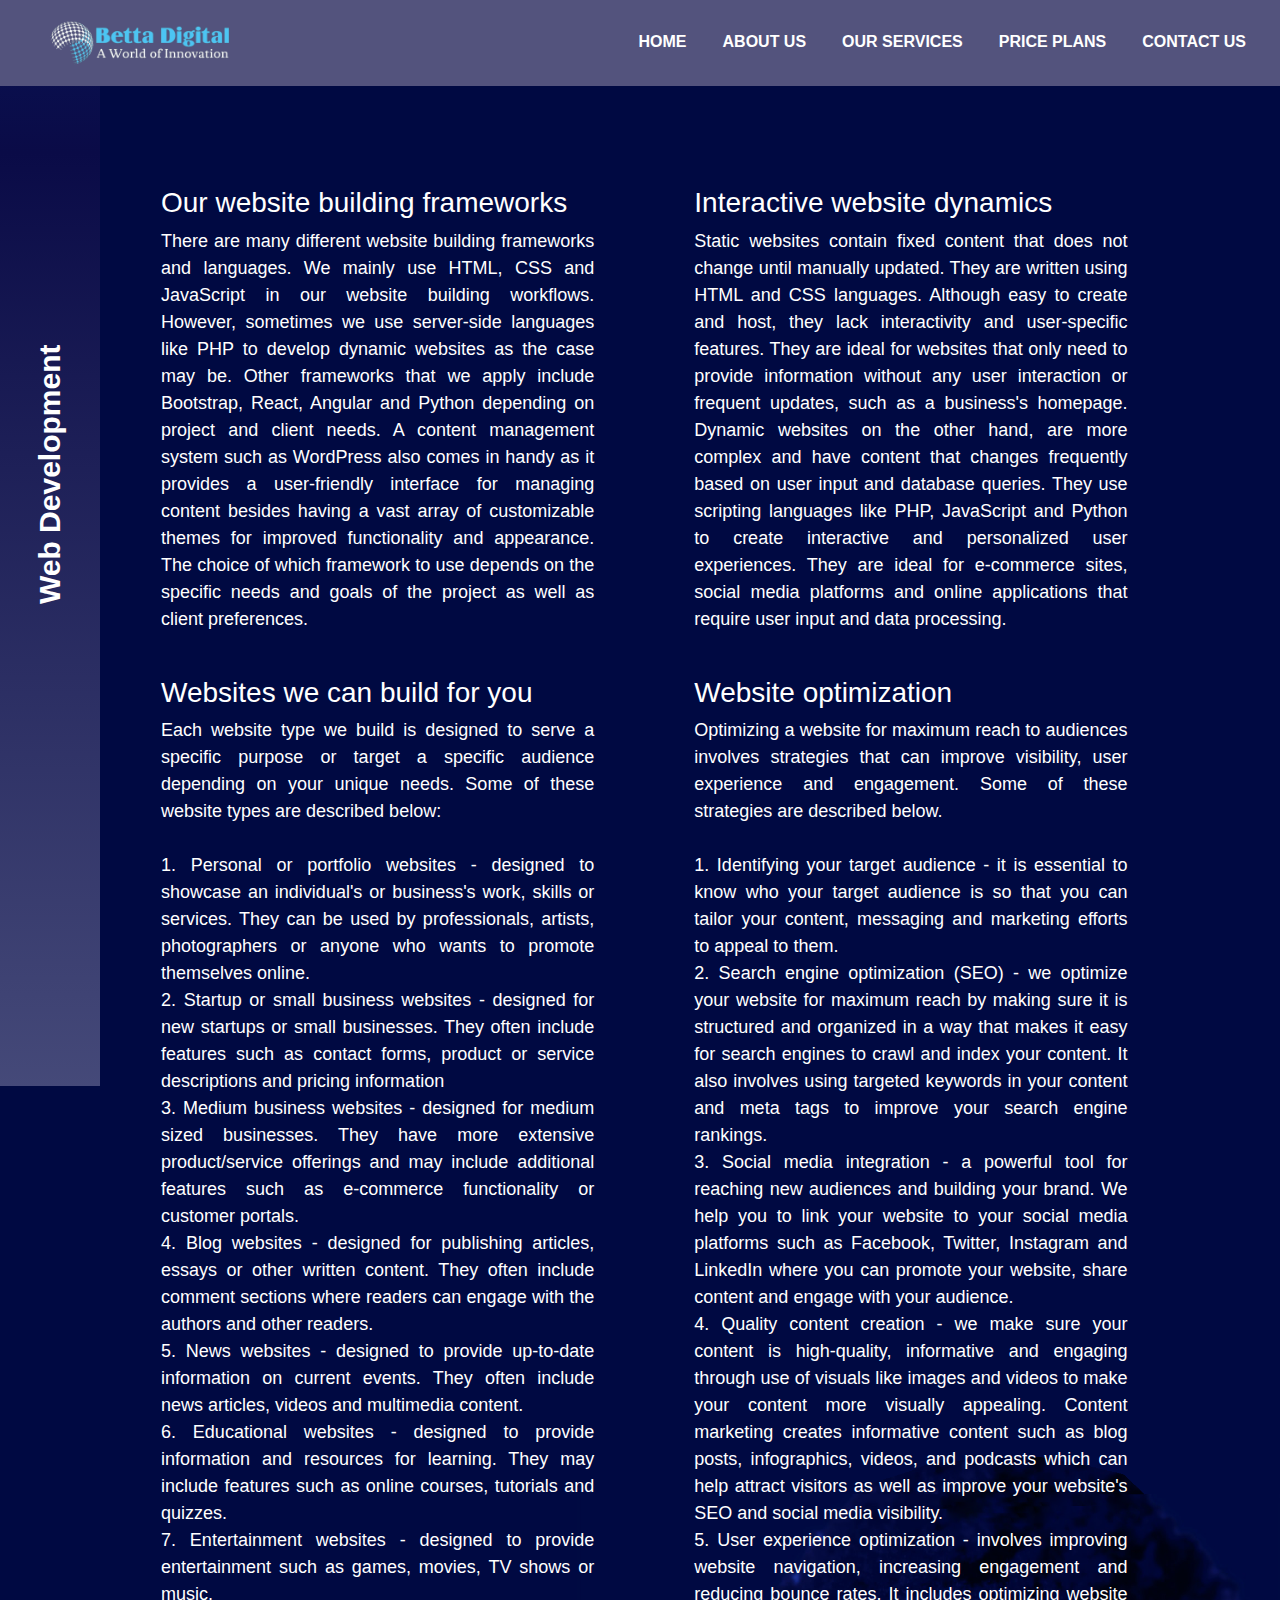
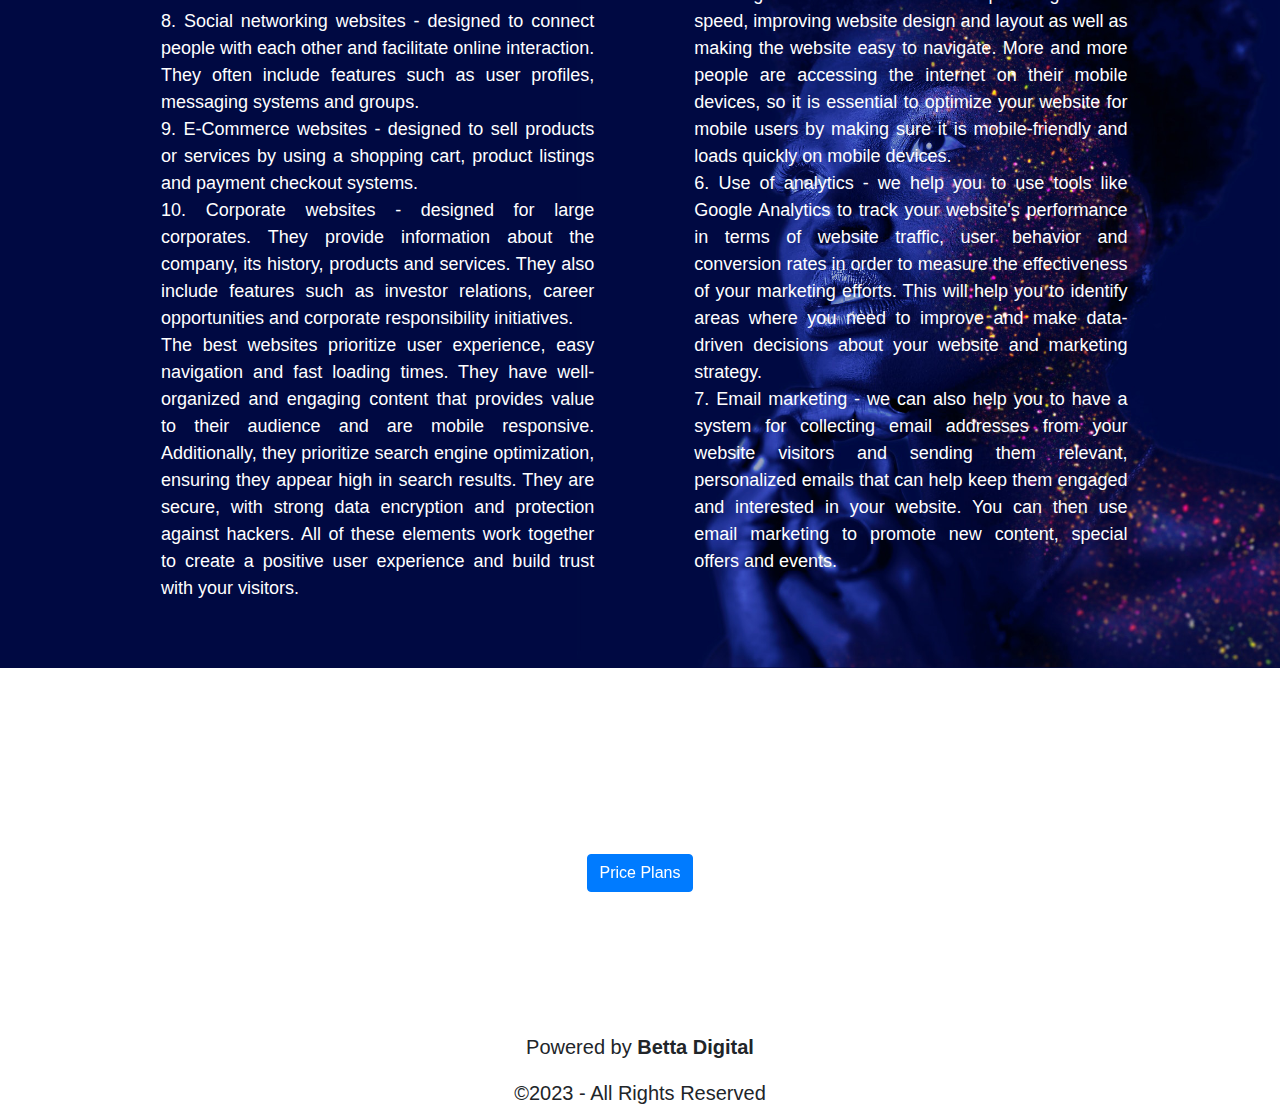
<file: webdev.html>
<html lang="en">
 <head>
  <title>Betta Digital</title>
     <link rel="stylesheet" href="style.css">
     <link rel="stylesheet" 
     href="https://cdn.jsdelivr.net/npm/bootstrap@4.6.2/dist/css/bootstrap.min.css">
     <link rel="stylesheet" href="https://stackpath.bootstrapcdn.com/font-awesome/4.7.0/css/font-awesome.min.css">
     <script src="https://cdn.jsdelivr.net/npm/jquery@3.5.1/dist/jquery.slim.min.js"></script>
     <script src="https://cdn.jsdelivr.net/npm/popper.js@1.16.1/dist/umd/popper.min.js"></script>
     <script src="https://cdn.jsdelivr.net/npm/bootstrap@4.6.2/dist/js/bootstrap.min.js"></script>
 </head>
 <body>
  
 <!-----NavigationBar><!-->
<section id="nav-bar">
<nav class="navbar navbar-expand-lg navbar-light">
  <a class="navbar-brand" href="#"><img src="img/logo.png"></a>
  <button class="navbar-toggler" type="button" data-toggle="collapse" data-target="#navbarNav" aria-controls="navbarNav" aria-expanded="false" aria-label="Toggle navigation">
    <span class="navbar-toggler-icon"></span>
  </button>
  <div class="collapse navbar-collapse" id="navbarNav">
    <ul class="navbar-nav ml-auto">
      <li class="nav-item">
        <a class="nav-link" href="http://127.0.0.1:5500/index.html#top">HOME</a>
      </li>
      <li class="nav-item">
        <a class="nav-link" href="http://127.0.0.1:5500/index.html#about">ABOUT US</a>
      </li>
      <li class="nav-item">
        <a class="nav-link" href="http://127.0.0.1:5500/index.html#services">OUR SERVICES</a>
      </li>
      <li class="nav-item">
         <a class="nav-link" href="http://127.0.0.1:5500/index.html#price">PRICE PLANS</a>
       </li>
      <li class="nav-item">
         <a class="nav-link" href="http://127.0.0.1:5500/index.html#contact">CONTACT US</a>
       </li>
    </ul>
  </div>
</nav>
</section>
<div class="header-webdev">
    <div class="side-nav-webdev">
      <h1><b>Web Development</b></h1>  
    </div>
    <div class="wrapper">
      <section class="left">
        <article class="post">
        <h3>Our website building frameworks</h3>
        <p>There are many different website building frameworks and languages. We mainly use HTML, CSS and JavaScript in our website building workflows. However, sometimes we use server-side languages like PHP to develop dynamic websites as the case may be. Other frameworks that we apply include Bootstrap, React, Angular and Python depending on project and client needs. A content management system such as WordPress also comes in handy as it provides a user-friendly interface for managing content besides having a vast array of customizable themes for improved functionality and appearance. The choice of which framework to use depends on the specific needs and goals of the project as well as client preferences.
        </p><br>
        <h3>Websites we can build for you</h3>
        <p>Each website type we build is designed to serve a specific purpose or target a specific audience depending on your unique needs. Some of these website types are described below:<br><br>
        1. Personal or portfolio websites - designed to showcase an individual's or business's work, skills or services. They can be used by  professionals, artists, photographers or anyone who wants to promote themselves online.<br>
	      2. Startup or small business websites - designed for new startups or small businesses. They often include features such as contact forms, product or service descriptions and pricing information<br>
	      3. Medium business websites - designed for medium sized businesses. They have more extensive product/service offerings and may include additional features such as e-commerce functionality or customer portals.<br>
	      4. Blog websites - designed for publishing articles, essays or other written content. They often include comment sections where readers can engage with the authors and other readers.<br>
	      5. News websites - designed to provide up-to-date information on current events. They often include news articles, videos and multimedia content.<br>
	      6. Educational websites - designed to provide information and resources for learning. They may include features such as online courses, tutorials and quizzes.<br>
	      7. Entertainment websites - designed to provide entertainment such as games, movies, TV shows or music.<br>
	      8. Social networking websites - designed to connect people with each other and facilitate online interaction. They often include features such as user profiles, messaging systems and groups.<br>
	      9. E-Commerce websites - designed to sell products or services by using a shopping cart, product listings and payment checkout systems.<br>
	      10. Corporate websites - designed for large corporates. They provide information about the company, its history, products and services. They also include features such as investor relations, career opportunities and corporate responsibility initiatives.<br>
        The best websites prioritize user experience, easy navigation and fast loading times. They have well-organized and engaging content that provides value to their audience and are mobile responsive. Additionally, they prioritize search engine optimization, ensuring they appear high in search results. They are secure, with strong data encryption and protection against hackers. All of these elements work together to create a positive user experience and build trust with your visitors.
        </p>
        </article>
      </section>
      <section class="right">
        <article class="post">
        <h3>Interactive website dynamics</h3>
        <p>Static websites contain fixed content that does not change until manually updated. They are written using HTML and CSS languages. Although easy to create and host, they lack interactivity and user-specific features. They are ideal for websites that only need to provide information without any user interaction or frequent updates, such as a business's homepage. Dynamic websites on the other hand, are more complex and have content that changes frequently based on user input and database queries. They use scripting languages like PHP, JavaScript and Python to create interactive and personalized user experiences. They are ideal for e-commerce sites, social media platforms and online applications that require user input and data processing.</p><br>
        <h3>Website optimization</h3>
        <p>Optimizing a website for maximum reach to audiences involves strategies that can improve visibility, user experience and engagement. Some of these strategies are described below.<br><br>
        1.	Identifying your target audience - it is essential to know who your target audience is so that you can tailor your content, messaging and marketing efforts to appeal to them.<br>
        2.	Search engine optimization (SEO) - we optimize your website for maximum reach by making sure it is structured and organized in a way that makes it easy for search engines to crawl and index your content. It also involves using targeted keywords in your content and meta tags to improve your search engine rankings.<br> 
        3.	Social media integration - a powerful tool for reaching new audiences and building your brand. We help you to link your website to your social media platforms such as Facebook, Twitter, Instagram and LinkedIn where you can promote your website, share content and engage with your audience.<br>
        4.	Quality content creation - we make sure your content is high-quality, informative and engaging through use of visuals like images and videos to make your content more visually appealing. Content marketing creates informative content such as blog posts, infographics, videos, and podcasts which can help attract visitors as well as improve your website's SEO and social media visibility.<br>
        5.	User experience optimization - involves improving website navigation, increasing engagement and reducing bounce rates. It includes optimizing website speed, improving website design and layout as well as making the website easy to navigate. More and more people are accessing the internet on their mobile devices, so it is essential to optimize your website for mobile users by making sure it is mobile-friendly and loads quickly on mobile devices.<br> 
        6.	Use of analytics - we help you to use tools like Google Analytics to track your website's performance in terms of website traffic, user behavior and conversion rates in order to measure the effectiveness of your marketing efforts. This will help you to identify areas where you need to improve and make data-driven decisions about your website and marketing strategy.<br> 
        7.	Email marketing - we can also help you to have a system for collecting email addresses from your website visitors and sending them relevant, personalized emails that can help keep them engaged and interested in your website. You can then use email marketing to promote new content, special offers and events.
      </p>
      </article>
    </section>
  </div>
</div>
<section id="webdevcta">
  <div class="col-md-12">
  <div class="container">
      <p><b>Ready for your website? Check out our price plans below!</b></p>
      <a href="http://127.0.0.1:5500/index.html#price" class="btn btn-primary">Price Plans</a>
  </div>
</div>
</section>

        <!----------Footer------------>
        <section class="footer">
          <p>Powered by <b>Betta Digital</b></p> ©2023 - All Rights Reserved 
        </section>
        </div>
    </div>

  </div>
      </div>
    </div>
  
  <!---------Footer End------->
  <script src="js/smooth-scroll.js"></script>
  <script>
    var scroll = new SmoothScroll('a[href*="#"]');
  </script>

        
 </body>
 </html>
</file>
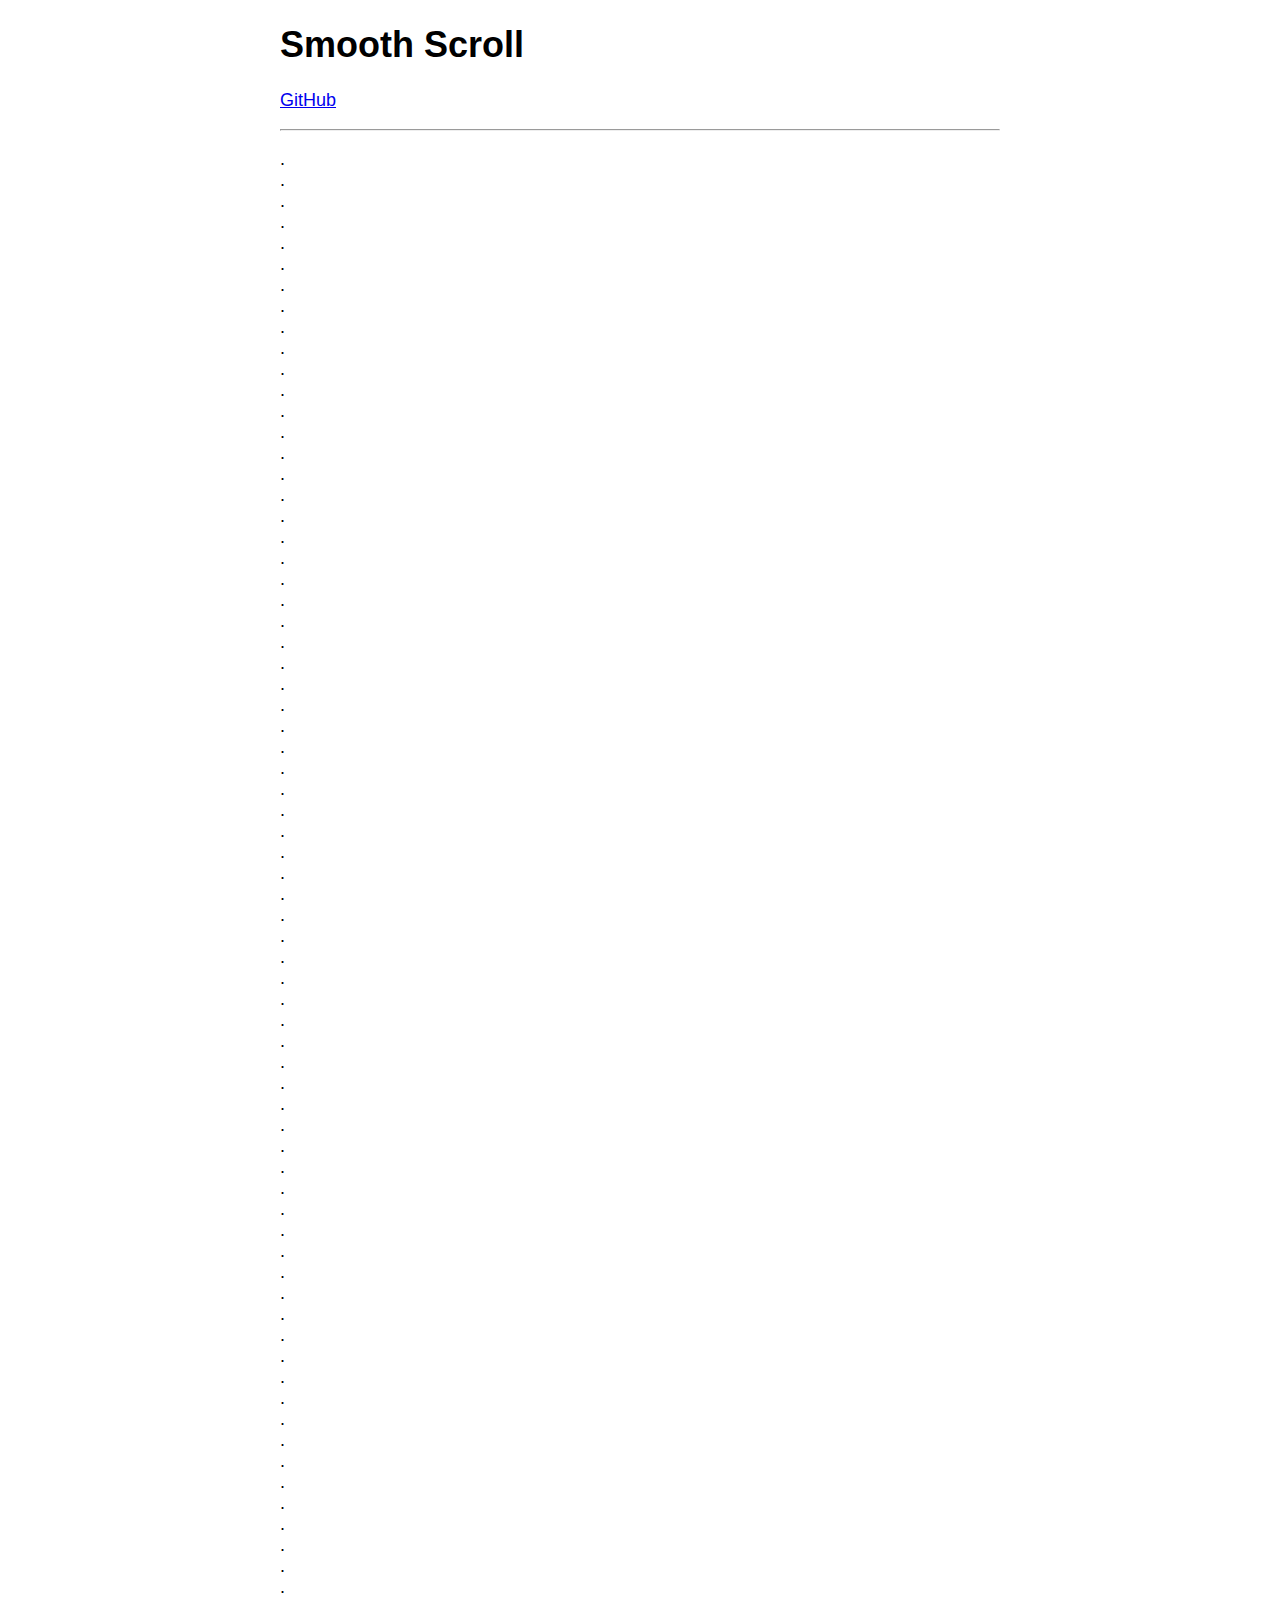
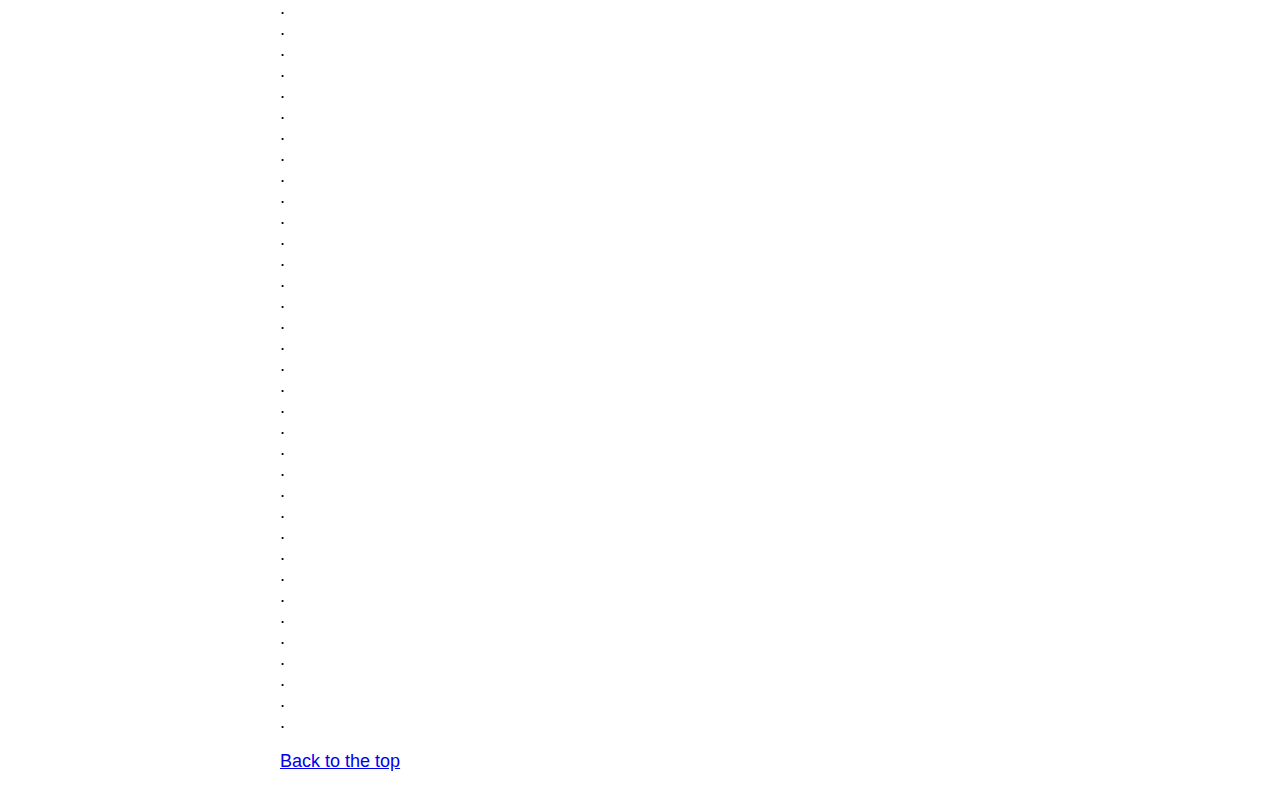
<file: smooth-scroll-master/jump-to-top.html>
<!DOCTYPE html>
<html lang="en">

	<head>
		<meta charset="utf-8">
		<title>Smooth Scroll</title>
		<meta name="viewport" content="width=device-width, initial-scale=1.0">

		<!-- stylesheets -->
		<style type="text/css">
			body {
				font-family: -apple-system, BlinkMacSystemFont, "Segoe UI", "Roboto", "Oxygen", "Ubuntu", "Cantarell", "Fira Sans", "Droid Sans", "Helvetica Neue", sans-serif;
				font-size: 112.5%;
				margin-left: auto;
				margin-right: auto;
				max-width: 40em;
				width: 88%;
			}
		</style>
	</head>

	<body>

		<main id="top">

			<nav>
				<h1>Smooth Scroll</h1>
				<p><a href="https://github.com/cferdinandi/smooth-scroll">GitHub</a></p>
				<hr>
			</nav>

			<section>

				<p>
				    .<br>.<br>.<br>.<br>.<br>.<br>.<br>.<br>.<br>.<br>.<br>.<br>.<br>
				    .<br>.<br>.<br>.<br>.<br>.<br>.<br>.<br>.<br>.<br>.<br>.<br>.<br>
				    .<br>.<br>.<br>.<br>.<br>.<br>.<br>.<br>.<br>.<br>.<br>.<br>.<br>
				    .<br>.<br>.<br>.<br>.<br>.<br>.<br>.<br>.<br>.<br>.<br>.<br>.<br>
				    .<br>.<br>.<br>.<br>.<br>.<br>.<br>.<br>.<br>.<br>.<br>.<br>.<br>
				    .<br>.<br>.<br>.<br>.<br>.<br>.<br>.<br>.<br>.<br>.<br>.<br>.<br>
				    .<br>.<br>.<br>.<br>.<br>.<br>.<br>.<br>.<br>.<br>.<br>.<br>.<br>
				    .<br>.<br>.<br>.<br>.<br>.<br>.<br>.<br>.<br>.<br>.<br>.<br>.
				</p>

				<p><a href="#">Back to the top</a></p>
			</section>
		</main>

		<!-- Javascript -->
		<script src="dist/smooth-scroll.polyfills.js"></script>
		<script>
			// Instantiate Scrolls
			var scroll = new SmoothScroll('a[href*="#"]', {
				topOnEmptyHash: false
			});
		</script>


	</body>
</html>
</file>
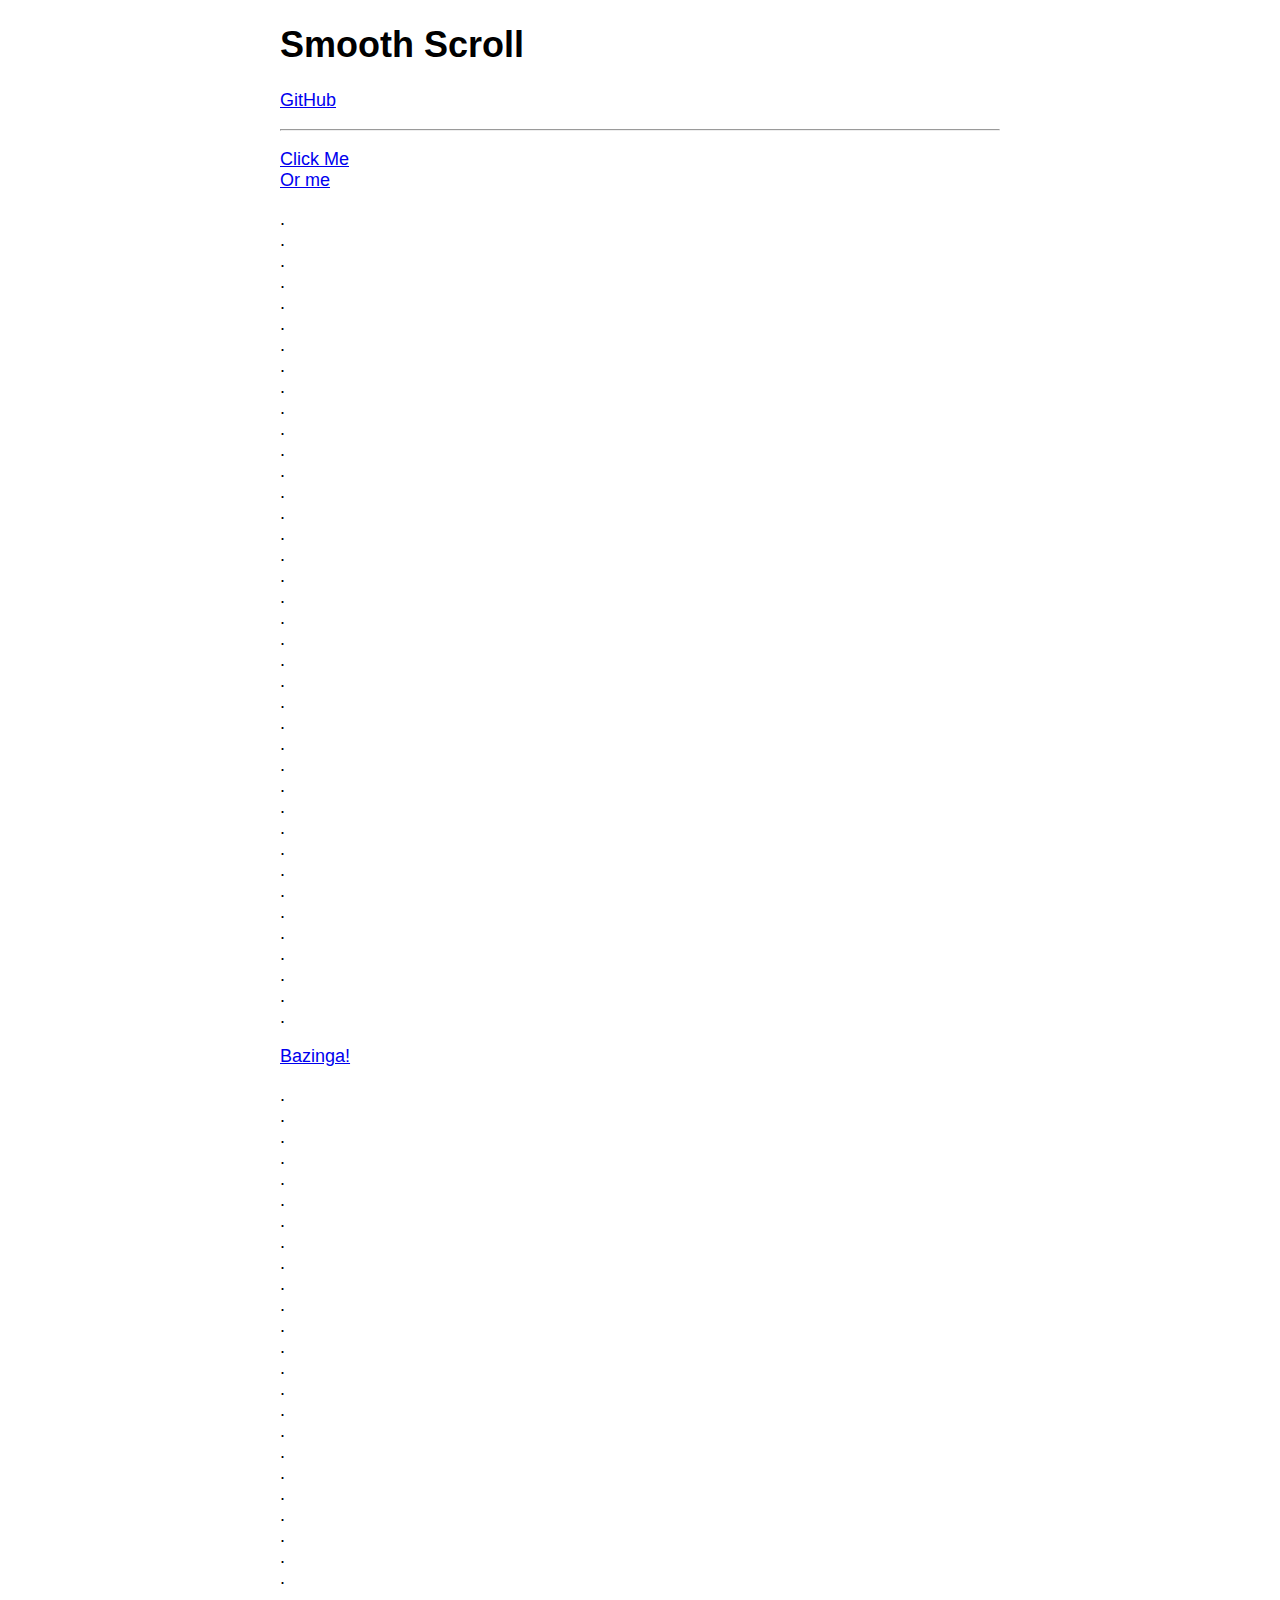
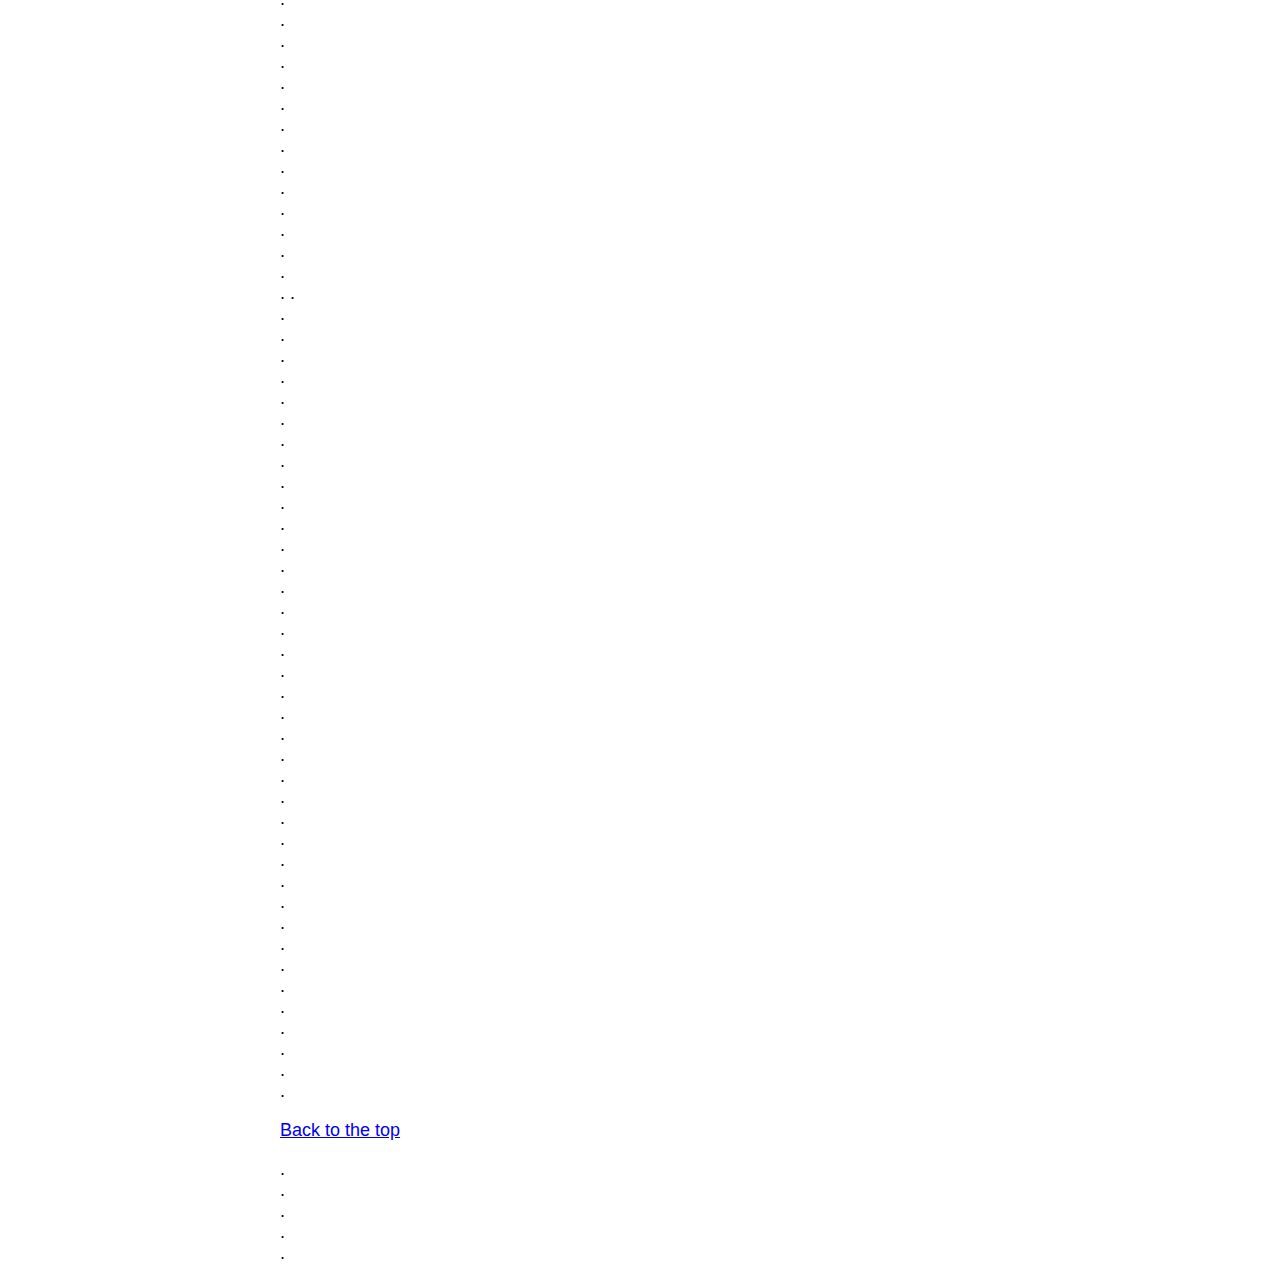
<file: smooth-scroll-master/speed.html>
<!DOCTYPE html>
<html lang="en">

	<head>
		<meta charset="utf-8">
		<title>Smooth Scroll</title>
		<meta name="viewport" content="width=device-width, initial-scale=1.0">

		<!-- stylesheets -->
		<style type="text/css">
			body {
				font-family: -apple-system, BlinkMacSystemFont, "Segoe UI", "Roboto", "Oxygen", "Ubuntu", "Cantarell", "Fira Sans", "Droid Sans", "Helvetica Neue", sans-serif;
				font-size: 112.5%;
				margin-left: auto;
				margin-right: auto;
				max-width: 40em;
				width: 88%;
			}
		</style>
	</head>

	<body>

		<main id="top">

			<nav>
				<h1>Smooth Scroll</h1>
				<p><a href="https://github.com/cferdinandi/smooth-scroll">GitHub</a></p>
				<hr>
			</nav>

			<section>
				<p>
				    <a href="#bazinga">Click Me</a><br>
				    <a href="#1@#%^-bottom">Or me</a>
				</p>

				<p>
				    .<br>.<br>.<br>.<br>.<br>.<br>.<br>.<br>.<br>.<br>.<br>.<br>.<br>
				    .<br>.<br>.<br>.<br>.<br>.<br>.<br>.<br>.<br>.<br>.<br>.<br>.<br>
				    .<br>.<br>.<br>.<br>.<br>.<br>.<br>.<br>.<br>.<br>.<br>.<br>.
				</p>

				<p id="bazinga"><a href="#1@#%^-bottom">Bazinga!</a></p>

				<p>
				    .<br>.<br>.<br>.<br>.<br>.<br>.<br>.<br>.<br>.<br>.<br>.<br>.<br>
				    .<br>.<br>.<br>.<br>.<br>.<br>.<br>.<br>.<br>.<br>.<br>.<br>.<br>
				    .<br>.<br>.<br>.<br>.<br>.<br>.<br>.<br>.<br>.<br>.<br>.<br>.
				    .<br>.<br>.<br>.<br>.<br>.<br>.<br>.<br>.<br>.<br>.<br>.<br>.<br>
				    .<br>.<br>.<br>.<br>.<br>.<br>.<br>.<br>.<br>.<br>.<br>.<br>.<br>
				    .<br>.<br>.<br>.<br>.<br>.<br>.<br>.<br>.<br>.<br>.<br>.<br>.
				</p>

				<p id="1@#%^-bottom"><a href="#top">Back to the top</a></p>

				<p>.<br>.<br>.<br>.<br>.</p>
			</section>
		</main>

		<!-- Javascript -->
		<script src="dist/smooth-scroll.polyfills.js"></script>
		<script>
			var scroll = new SmoothScroll('a[href*="#"]');
		</script>


	</body>
</html>
</file>
<file: style.css>
*
{
  margin: 0;
  padding: 0;
  box-sizing: border-box;
  }

/*----------Navigation-------*/
#nav-bar
{
    position: sticky;
    top: 0;
    z-index: 10;
    background-color: #0a0b47;
    opacity: 0.7;
}
.navbar-brand img
{
    height: 60px;
    padding-left: 30px;
}
.navbar-nav li
{
    padding: 0 10px;
}
.navbar-nav li a
{
    float: right;
    text-align: left;
}
#nav-bar ul li a:hover
{
    color: #007bff!important;
}
.navbar-nav li a::after
{
    content: '';
    width: 0%;
    height: 3px;
    background: #007bff;
    display: block;
    margin: auto;
    transition: 0.5s;
}
.navbar-nav li a:hover::after
{
    width: 100%;
}
.nav-bar
{
    background-color: #fff;
}
.navbar-toggler
{
    border: none!important;
}

.nav-link
{
    color: #fff!important;
    font-weight: 600;
    font-size: 16px;
}

/*-------Slider------*/
.bg-img-1
{
    background-image: url('img/banner1.jpg');
}
.bg-img-2
{
    background-image: url('img/banner2.jpg');
}
.bg-img-3
{
    background-image: url('img/banner3.jpg');
}
.bg-img-4
{
    background-image: url('img/banner4.jpg');
}
.bg-img-5
{
    background-image: url('img/banner5.jpg');
}
.bg-img-6
{
    background-image: url('img/banner6.jpg');
}
.carousel-image
{
    height: 100vh;
    width: 100vw;
    background-size: cover;
    background-repeat: no-repeat;
    background-position: center;
    background-attachment: local;
}

.carousel-caption 
{
    top: 44%;
    transform: translateY(-50%);
    bottom: initial !important;
    font-size: 60;
    font-weight: 800;
    text-shadow: 0 10px 10px rgba(0,0,0,1);
    mix-blend-mode: luminosity;
}
.carousel-inner{
    height: 625px;
    margin-bottom: 50px;
}
@media(max-width: 500px){
    .carousel-caption{
        font-size: 50px;
    }
    .navbar-nav links
    {
        display: block;
    }
    .navbar-nav
    {
        position: fixed;
        background: #0a0b47;
        width: 200px;
        top: 80px;
        right: 0;
        text-align: left;
        z-index: 2;
    }
}

/*------------About--------------*/
#about
{
    padding-top: 50px;
    padding-bottom: 140px;
    color: #555;
}
#about .btn 
{
    margin-top: 10px;
    margin-bottom: 30px;
}
.about-content
{
    padding-top: 0;
    text-align: justify;
    max-width: 100%;
    margin-bottom: 0;
}
.row
{
    margin-bottom: 50px;
}

/*--------------------Vision-----------------*/
.about-vision
{
    text-align: justify !important;
    padding-bottom: 20px !important;
}

/*--------------------Mission-----------------*/
.about-mission
{
    text-align: justify !important;
    padding-bottom: 10px !important;
}

/*--------------------Services-----------------*/
#services
{   
    width: 100%;
    background-image: linear-gradient(rgba(0,0,0,0.6),rgba(0,0,0,0.6)),url(img/services.jpg);
    background-size: cover;
    background-position: center;
    color: #efefef !important;
    background-attachment: fixed;
    padding-top: 40px;
    padding-bottom: 10px;
    margin-bottom: 50px;
}
#services h1
{
    text-align: center;
    color: #efefef !important;
    padding-bottom: 10px;
}
#services h1::after
{
    content: '';
    background: #efefef;
    display: block;
    height: 4px;
    width: 170px;
    margin: 10px auto 5px;
}
.services
{
    margin-top: 40px;
}
.icon
{
    font-size: 40px;
    margin: 20px auto;
    padding: 20px;
    height: 80px;
    width: 80px;
    border: 1px solid #fff;
    border-radius: 50%;
}
#services p
{
    font-size: 14px;
    margin-top: 20px;
    color: #ccc;
}
.services .col-md-2:hover{
    background: #707070;
    cursor: pointer;
    transition: 0.7s;
}

/**------------Promo------------**/
#promo
{
    background-image: linear-gradient(rgba(0,0,0,0.7),rgba(0,0,0,0.7)),url(img/promo.jpg);
    background-size: cover;
    background-position: center;
    color: #fff;
    background-attachment: fixed;
    text-align: center;
    padding: 100px;
    font-family: sans-serif;
    font-size: 38px;
    margin-bottom: 50px;
}
@media(max-width: 500px){
    #promo
    {
        font-size: 30px;
    }
    #other-services p
    {
        font-size: 30px;
    }
}

/*---------Price Plan-----*/
#price
{   margin: 10px auto;
    width: 100%;
    text-align: center;
    padding: 40px 0;
    background: #efefef;
    margin-bottom: 50px;
 
}
.single-price
{
    margin: 10px auto;
    display: inline;
    float: left;
    width: 100%;
    background-color: #fff;
    transition: 0.5s;
}
.single-price:hover
{
    box-shadow: 10px 10px #bebebe;
}
.price-head
{
    background-color: #007bff;
    display: inline;
    float: left;
    padding: 10px 5px;
    text-align: center;
    width: 100%;
}
.price-head h2
{
    color: #fff;
    font-size: 30px;
    font-weight: bold;
    margin-bottom: 5px;
    padding: 5px;
    text-transform: uppercase;
}
.price-head p{
    font-size: 25px;
    color: #ccc;
    font-weight: bold;
    line-height: 30px;
}
#price-span
{
    font-size: 15px;
}
.price-content
{
    display: inline;
    float: left;
    width: 100% !important;
    padding: 0 15px;
}
.price-content ul li
{
    border-bottom: 1px solid #efefef;
    padding: 15px 10px;
    list-style: none;
}
ul li:last-child
{
    border: none;
}
.fa-check-circle
{
    color: green;
    margin-right: 10px;
    font-size: 10px;
}
.fa-times-circle
{
    color: red;
    margin-right: 10px;
    font-size: 10px;
}
.price-button
{
    display: inline;
    float: left;
    padding: 15px 15px 30px;
    text-align: center;
    width: 100%;
}
.buy-btn
{
    background-color: #007bff;
    border-radius: 3px;
    display: inline-block;
    font-size: 18px;
    padding: 15px 50px;
    transition: 0.5s;
}
.buy-btn:hover
{
    border-color: 1px solid #fff;
    background-color: #0a0b47;
}
a
{
    text-decoration: none;
    color: #fff!important;
}
#other-services
{
    background-image: linear-gradient(rgba(0,0,0,0.7),rgba(0,0,0,0.7)),url(img/promo2.jpg);
    background-size: cover;
    background-position: center;
    color: #fff;
    background-attachment: fixed;
    text-align: center;
    padding: 100px;
    font-family: sans-serif;
    font-size: 38px;
    margin-bottom: 50px;
}

/*-----------Contact Us------------*/
#contact
{
    text-align: center;
    background: #efefef;
    padding-top: 40px;
    padding-bottom: 40px;
    color: #494949;
}
.contact-form
{
    padding: 15px;
}
.form-control
{
    border-radius: 0 !important;
    border: none !important;
}
::placeholder
{
    color: #ccc !important;
}
form .btn-primary
{
    width: 510px;
    padding: 7px;
}
.follow
{
    background: #fff;
    padding: 7px;
    margin: 15px;
    text-align: left;
}

/*------------Social Menu----------*/
.social-menu ul
{
    display: flex;
    padding-top: 35px;
}
.social-menu ul li
{
list-style: none;
margin: 0 15px;
}
.social-menu ul li .fa{
    font-size: 30px;
    line-height: 60px;
    transition: 0.6s;
    color: #000;
}
.social-menu ul li .fa:hover
{
    color: #fff;
}
.social-menu ul li a
{
    position: relative;
    display: block;
    width: 60px;
    height: 60px;
    border-radius: 50%;
    background-color: #fff;
    text-align: center;
    transition: 0.4s;
    box-shadow: 0 5px 4px rgba(0,0,0,0.5);
}
.social-menu ul li a:hover
{
    transform: translate(0, -10px);
}
.social-menu ul li:nth-child(1) a:hover
{
    background-color: #3b5999;
}
.social-menu ul li:nth-child(2) a:hover
{
    background-color: #55acee;
}
.social-menu ul li:nth-child(3) a:hover
{
    background-color: #e4405f;
}
.social-menu ul li:nth-child(4) a:hover
{
    background-color: #0077b5;
}
.social-menu ul li:nth-child(5) a:hover
{
    background-color: #0088cc;
}
.social-menu ul li:nth-child(6) a:hover
{
    background-color: #25d366;
}
@media(max-width: 500px){
.social-menu ul li .fa{
    font-size: 27px;
    line-height: 50px;
}
    .social-menu ul li a
{
    width: 50px;
    height: 50px;
}
form .btn-primary
{
    width: 425px;
    padding: 7px;
}
}


/*------------Footer----------*/
.footer
{
    margin-top: 5px;
    margin-bottom: 0;
    width: 100%;
    text-align: center;
    padding: 10px 0;
    font-size: 20px;
}

#moreabout
{   
    width: 100%;
    background-image: linear-gradient(rgba(0,0,0,0.6),rgba(0,0,0,0.6)),url(img/moreabout.jpg);
    background-size: cover;
    background-position: center;
    color: #efefef !important;
    background-attachment: fixed;
    padding-top: 40px;
    padding-bottom: 10px;
    margin-bottom: 50px;
}
.moreabout-content
{
    padding-top: 0;
    text-align: justify;
    max-width: 100%;
    margin-bottom: 20px;
}
.moreabout-whychooseus
{
    margin-bottom: 20px;
}
#moreabout h1
{
    text-align: center;
    color: #efefef !important;
    padding-bottom: 10px;
}
#moreabout h1
{
    padding-top: 50px !important;
    text-align: center;
}

#moreabout h2
{
    text-align: center;
    padding-bottom: 80px !important;
}

/**------------More About Call to Action------------**/
#innovation
{
    background-image: linear-gradient(rgba(0,0,0,0.4),rgba(0,0,0,0.3)),url(img/innovation.jpg);
    background-size: cover;
    background-position: center;
    color: #fff;
    background-attachment: fixed;
    text-align: center;
    padding: 90px;
    font-family: sans-serif;
    font-size: 38px;
    margin-bottom: 40px;
}

.footer-moreabout
{
    margin-top: 5px;
    margin-bottom: 0;
    width: 100%;
    text-align: center;
    padding: 10px 0;
    font-size: 20px;
}

/*------------Web Development Page------------*/
.header-webdev
{
    width: 100%;
    background: #000942;
    padding-left: 11;
    padding-right: 8%;
    position: relative;
    background-image: url(img/webdev.png);
    background-size: 55%;
    background-repeat: no-repeat;
    background-position: 100% 100%;
}
.side-nav-webdev
{
    position: fixed;
    left: 0;
    top: 86px;
    bottom: 200px;
    width: 100px;
    height: 100vh;
    display: flex;
    justify-content: space-between;
    align-items: center;
    flex-direction: column;
    padding: 500px 0;
    background: linear-gradient(#005cd4, #0a0b47, #737aa0, #005cd4);
    opacity: 1;
    background-size: 100% 500%;
    background-position: 0 40% ;
}
.side-nav-webdev
{
    animation: backcolor 20s linear infinite reverse;
}
@keyframes backcolor{
    0%{
        background-position: 0 0%;
    }
    100%{
        background-position: 0 400%;
    }
}
.side-nav-webdev h1
{
    text-decoration: none;
    color: #fff;
    transform: rotate(-90deg) translateX(50%);
    width: max-content;
    font-size: 30px;
}
.wrapper
{
    display: flex;
    color: #fff;
    padding-top: 50px;
    padding-left: 100px;
    font-size: 18px;
}
.left
{
    width: 50%;
    padding: 50px;
    text-align: justify;
    box-sizing: border-box;
}
.right
{
    width: 50%;
    padding: 50px;
    text-align: justify;
    box-sizing: border-box;
}
#webdevcta
{
    background-image: linear-gradient(rgba(34, 46, 218, 0.7),rgba(18, 2, 48, 0.8)),url(img/webdevcta.jpg);
    background-size: cover;
    background-position: center;
    color: #fff;
    background-attachment: fixed;
    text-align: center;
    padding: 90px;
    font-family: sans-serif;
    font-size: 38px;
    margin-top: 50px;
    margin-bottom: 40px;
}

@media only screen and (max-width: 500px){
.wrapper
{
    display: block;
}
.left
{
    width: 100%;
    font-size: 15px;
}
.left h3
{
    font-size: 17px;
    text-align: left;
}
.right
{
    width: 100%;
    font-size: 15px;
}
.right h3
{
    font-size: 17px;
    text-align: left;
}
}

#webdevcta
{
    font-size: 20px;
}

/*------------App Development Page------------*/
.header-appdev
{
    width: 100%;
    background: #000;
    padding-left: 11;
    padding-right: 8%;
    position: relative;
    background-image: url(img/appdev.jpg);
    background-size: 55%;
    background-repeat: no-repeat;
    background-position: 100% 100%;
}
.side-nav-appdev
{
    position: fixed;
    left: 0;
    top: 86px;
    bottom: 200px;
    width: 100px;
    height: 100vh;
    display: flex;
    justify-content: space-between;
    align-items: center;
    flex-direction: column;
    padding: 500px 0;
    background: linear-gradient(#005cd4, #000, #737aa0, #005cd4);
    opacity: 1;
    background-size: 100% 500%;
    background-position: 0 40% ;
}
.side-nav-appdev
{
    animation: backcolor 20s linear infinite reverse;
}
@keyframes backcolor{
    0%{
        background-position: 0 0%;
    }
    100%{
        background-position: 0 400%;
    }
}
.side-nav-appdev h1
{
    text-decoration: none;
    color: #fff;
    transform: rotate(-90deg) translateX(50%);
    width: max-content;
    font-size: 30px;
}
.wrapper
{
    display: flex;
    color: #fff;
    padding-top: 50px;
    padding-left: 100px;
    font-size: 18px;
}
.left
{
    width: 50%;
    padding: 50px;
    text-align: justify;
    box-sizing: border-box;
}
.right
{
    width: 50%;
    padding: 50px;
    text-align: justify;
    box-sizing: border-box;
}
#appdevcta
{
    background-image: linear-gradient(rgba(3, 3, 3, 0.9),rgba(3, 3, 3, 0.9)),url(img/appdevcta.jpg);
    background-size: cover;
    background-position: center;
    color: #fff;
    background-attachment: fixed;
    text-align: center;
    padding: 90px;
    font-family: sans-serif;
    font-size: 38px;
    margin-top: 50px;
    margin-bottom: 40px;
}

@media only screen and (max-width: 500px){
.wrapper
{
    display: block;
}
.left
{
    width: 100%;
    font-size: 15px;
}
.left h3
{
    font-size: 17px;
    text-align: left;
}
.right
{
    width: 100%;
    font-size: 15px;
}
.right h3
{
    font-size: 17px;
    text-align: left;
}
}

#appdevcta
{
    font-size: 20px;
}
/*------------Graphic Design Page------------*/
.header-graphdes
{
    width: 100%;
    background: #e1e2e2;
    padding-left: 11;
    padding-right: 8%;
    position: relative;
    background-image: url(img/graphdes.png);
    background-size: 55%;
    background-repeat: no-repeat;
    background-position: 100% 100%;
}
.side-nav-graphdes
{
    position: fixed;
    left: 0;
    top: 86px;
    bottom: 200px;
    width: 100px;
    height: 100vh;
    display: flex;
    justify-content: space-between;
    align-items: center;
    flex-direction: column;
    padding: 500px 0;
    background: linear-gradient(#005cd4, #e1e2e2, #737aa0, #005cd4);
    opacity: 1;
    background-size: 100% 500%;
    background-position: 0 40% ;
}
.side-nav-graphdes
{
    animation: backcolor 20s linear infinite reverse;
}
@keyframes backcolor{
    0%{
        background-position: 0 0%;
    }
    100%{
        background-position: 0 400%;
    }
}
.side-nav-graphdes h1
{
    text-decoration: none;
    color: #000;
    transform: rotate(-90deg) translateX(50%);
    width: max-content;
    font-size: 30px;
}
.wrapper
{
    display: flex;
    color: #fff;
    padding-top: 50px;
    padding-left: 100px;
    font-size: 18px;
}
.left-graphdes
{
    width: 50%;
    padding: 50px;
    text-align: justify;
    box-sizing: border-box;
    color: #000;
}
.right-graphdes
{
    width: 50%;
    padding: 50px;
    text-align: justify;
    box-sizing: border-box;
    color: #000;
}
#graphdescta
{
    background-image: linear-gradient(rgba(154, 154, 218, 0.3),rgba(222, 225, 235, 0.3)),url(img/graphdescta.jpg);
    background-size: cover;
    background-position: center;
    color: #000;
    background-attachment: fixed;
    text-align: center;
    padding: 90px;
    font-family: sans-serif;
    font-size: 38px;
    margin-top: 50px;
    margin-bottom: 40px;
}

@media only screen and (max-width: 500px){
.wrapper
{
    display: block;
}
.left-graphdes
{
    width: 100%;
    font-size: 15px;
}
.left-graphdes h3
{
    font-size: 17px;
    text-align: left;
}
.right-graphdes
{
    width: 100%;
    font-size: 15px;
}
.right-graphdes h3
{
    font-size: 17px;
    text-align: left;
}
}

#graphdescta
{
    font-size: 20px;
}
.header-audiovis
{
    width: 100%;
    background: #000;
    padding-left: 11;
    padding-right: 8%;
    position: relative;
    background-image: url(img/audiovis.jpg);
    background-size: 70%;
    background-repeat: no-repeat;
    background-position: 100% 100%;
}
.side-nav-audiovis
{
    position: fixed;
    left: 0;
    top: 86px;
    bottom: 200px;
    width: 100px;
    height: 100vh;
    display: flex;
    justify-content: space-between;
    align-items: center;
    flex-direction: column;
    padding: 500px 0;
    background: linear-gradient(#0a0b47, #e1e2e2, #000, #0a0b47);
    opacity: 1;
    background-size: 100% 500%;
    background-position: 0 40% ;
}
.side-nav-audiovis
{
    animation: backcolor 20s linear infinite reverse;
}
@keyframes backcolor{
    0%{
        background-position: 0 0%;
    }
    100%{
        background-position: 0 400%;
    }
}
.side-nav-audiovis h1
{
    text-decoration: none;
    color: #fff;
    transform: rotate(-90deg) translateX(50%);
    width: max-content;
    font-size: 30px;
}
.wrapper
{
    display: flex;
    color: #fff;
    padding-top: 50px;
    padding-left: 100px;
    font-size: 18px;
}
.left-audiovis
{
    width: 50%;
    padding: 50px;
    text-align: justify;
    box-sizing: border-box;
    color: #fff;
}
.right-audiovis
{
    width: 50%;
    padding: 50px;
    text-align: justify;
    box-sizing: border-box;
    color: #fff;
}
#audioviscta
{
    background-image: linear-gradient(rgba(15, 15, 15, 0.3),rgba(15, 15, 15, 0.4)),url(img/audioviscta.jpg);
    background-size: cover;
    background-position: center;
    color: #fff;
    background-attachment: fixed;
    text-align: center;
    padding: 90px;
    font-family: sans-serif;
    font-size: 38px;
    margin-top: 50px;
    margin-bottom: 40px;
}

@media only screen and (max-width: 500px){
.wrapper
{
    display: block;
}
.left-audiovis
{
    width: 100%;
    font-size: 15px;
}
.left-audiovis h3
{
    font-size: 17px;
    text-align: left;
}
.right-audiovis
{
    width: 100%;
    font-size: 15px;
}
.right-audiovis h3
{
    font-size: 17px;
    text-align: left;
}
}

#audioviscta
{
    font-size: 20px;
}
.header-digimart
{
    width: 100%;
    background: #494949;
    padding-left: 11;
    padding-right: 8%;
    position: relative;
    background-image: url(img/digimart.png);
    background-size: 46%;
    background-repeat: no-repeat;
    background-position: 100% 100%;
}
.side-nav-digimart
{
    position: fixed;
    left: 0;
    top: 86px;
    bottom: 200px;
    width: 100px;
    height: 100vh;
    display: flex;
    justify-content: space-between;
    align-items: center;
    flex-direction: column;
    padding: 500px 0;
    background: linear-gradient(#005cd4, #494949, #737aa0, #005cd4);
    opacity: 1;
    background-size: 100% 500%;
    background-position: 0 40% ;
}
.side-nav-digimart
{
    animation: backcolor 20s linear infinite reverse;
}
@keyframes backcolor{
    0%{
        background-position: 0 0%;
    }
    100%{
        background-position: 0 400%;
    }
}
.side-nav-digimart h1
{
    text-decoration: none;
    color: #fff;
    transform: rotate(-90deg) translateX(50%);
    width: max-content;
    font-size: 30px;
}
.wrapper
{
    display: flex;
    color: #fff;
    padding-top: 50px;
    padding-left: 100px;
    font-size: 18px;
}
.left-digimart
{
    width: 50%;
    padding: 50px;
    text-align: justify;
    box-sizing: border-box;
    color: #fff;
}
.right-digimart
{
    width: 50%;
    padding: 50px;
    text-align: justify;
    box-sizing: border-box;
    color: #fff;
}
#digimartcta
{
    background-image: linear-gradient(rgba(39, 39, 43, 0.8),rgba(39, 39, 43, 0.8)),url(img/digimartcta.jpg);
    background-size: cover;
    background-position: center;
    color: #fff;
    background-attachment: fixed;
    text-align: center;
    padding: 90px;
    font-family: sans-serif;
    font-size: 38px;
    margin-top: 50px;
    margin-bottom: 40px;
}

@media only screen and (max-width: 500px){
.wrapper
{
    display: block;
}
.left-digimart
{
    width: 100%;
    font-size: 15px;
}
.left-digimart h3
{
    font-size: 17px;
    text-align: left;
}
.right-digimart
{
    width: 100%;
    font-size: 15px;
}
.right-digimart h3
{
    font-size: 17px;
    text-align: left;
}

#digimartcta
{
    font-size: 20px;
}
}
.header-smartech
{
    width: 100%;
    background: #494949;
    padding-left: 11;
    padding-right: 8%;
    position: relative;
    background-image: url(img/smartech.png);
    background-size: 105%;
    background-repeat: no-repeat;
    background-position: 100% 100%;
}
.side-nav-smartech
{
    position: fixed;
    left: 0;
    top: 86px;
    bottom: 200px;
    width: 100px;
    height: 100vh;
    display: flex;
    justify-content: space-between;
    align-items: center;
    flex-direction: column;
    padding: 500px 0;
    background: linear-gradient(#005cd4, #494949, #e1e2e2, #005cd4);
    opacity: 1;
    background-size: 100% 500%;
    background-position: 0 40% ;
}
.side-nav-smartech
{
    animation: backcolor 20s linear infinite reverse;
}
@keyframes backcolor{
    0%{
        background-position: 0 0%;
    }
    100%{
        background-position: 0 400%;
    }
}
.side-nav-smartech h1
{
    text-decoration: none;
    color: #fff;
    transform: rotate(-90deg) translateX(50%);
    width: max-content;
    font-size: 30px;
}
.wrapper
{
    display: flex;
    color: #fff;
    padding-top: 50px;
    padding-left: 100px;
    font-size: 18px;
}
.left-smartech
{
    width: 50%;
    padding: 50px;
    text-align: justify;
    box-sizing: border-box;
    color: #fff;
}
.right-smartech
{
    width: 50%;
    padding: 50px;
    text-align: justify;
    box-sizing: border-box;
    color: #fff;
}
#smartechcta
{
    background-image: linear-gradient(rgba(49, 49, 53, 0.8),rgba(49, 49, 53, 0.4)),url(img/smartechcta.jpg);
    background-size: cover;
    background-position: center;
    color: #fff;
    background-attachment: fixed;
    text-align: center;
    padding: 90px;
    font-family: sans-serif;
    font-size: 38px;
    margin-top: 50px;
    margin-bottom: 40px;
}

@media only screen and (max-width: 500px){
.wrapper
{
    display: block;
}
.left-smartech
{
    width: 100%;
    font-size: 15px;
}
.left-smartech h3
{
    font-size: 17px;
    text-align: left;
}
.right-smartech
{
    width: 100%;
    font-size: 15px;
}
.right-smartech h3
{
    font-size: 17px;
    text-align: left;
}

#smartechcta
{
    font-size: 20px;
}
}

/*------------Main Modal------------*/
#modal-open{
    position: relative;
    transition: 0.3s;
}
#modal-open, input[type='submit'] {
    font-size: 18px;
    color: #fff;
    align-content: center;
    padding: 15px 50px;
    display: inline-block;
    border: none;
    border-radius: 3px;
    cursor: pointer;
    background: #007bff;
}
#modal-open:hover{
    border-color: 1px solid #fff;
    background: #0a0b47;
    text-decoration: underline;
}
#contact-modal {
    display: none;
    position: fixed;
    top: 0;
    left: 0;
    width: 100%;
    height: 98%;
    background: rgba(0,0,0,0.5);
}
#modal-content {
    background: #efefef;
    margin: 30px auto;
    width: 60%;
    box-shadow: 4px 4px 5px rgba(0,0,0,0.25);
    animation-name: modalSlideup;
    animation-duration: 1s;
}
#modal-header {
    background: #4586de;
    color: #fff;
    padding: 25px 30px;
    text-align: center;
    font-size: 25px;
}
#modal-header h2 {
    font-size: 35px;
    margin: 10px 0;
}
#modal-header .close-modal {
    font-size: 40px;
    float: right;
}
#modal-header .close-modal:hover {
    color: #333;
    cursor: pointer;
}
#modal-footer {
    background: #4586de;
    color: #fff;
    padding: 25px 30px;
    text-align: center;
    text-transform: uppercase;
    font-size: 18px;
}
#modal-body {
    padding: 25px 30px;
}
#modal-body h3 {
    color: #4586de;
    font-size: 25px;
    text-align: center;
    margin: 25px 0;
}
.form-group modal{
    width: 75%;
    margin: 20px 0;
    margin-left: 12.5%;
}
.form-group label {
    display: block;
    margin-bottom: 10px;
    font-size: 18px;
}
.form-group input, textarea {
    width: 100%;
    padding: 10px 20px;
    border: none;
    border-radius: 3px;
    font-size: 15px;
}
#priceplan {
    font-size: 20px;
    text-align: center;
}
input[type='submit'] {
    font-size: 20px;
    margin-bottom: 40px;
    width: 100%;
    margin-left: 0%;
    transition: background 0.3s;
}
input[type='submit']:hover {
    background: #0a0b47;
}
@media only screen and (max-width: 500px){
    .wrapper
    {
        display: block;
    }
    #modal-content {
        margin: 30px auto;
        height: 93%;
    }
    #modal-header h2
    {
        font-size: 19px;
    }
    #modal-body h3
    {
        font-size: 20px;
    }
    #modal-header .close-modal {
        font-size: 28px;
    }
    #priceplan {
        font-size: 15px;
        text-align: center;
    }
    input[type='submit'] {
        font-size: 15px;
        margin-bottom: 40px;
        width: 100%;
        margin-left: 0%;
        transition: background 0.3s;
    }
}

@keyframes modalSlideup {
    0% {
        transform: translateY(1500px);
    }
    100% {
        transform: translateY(0);
    }
}
</file>
